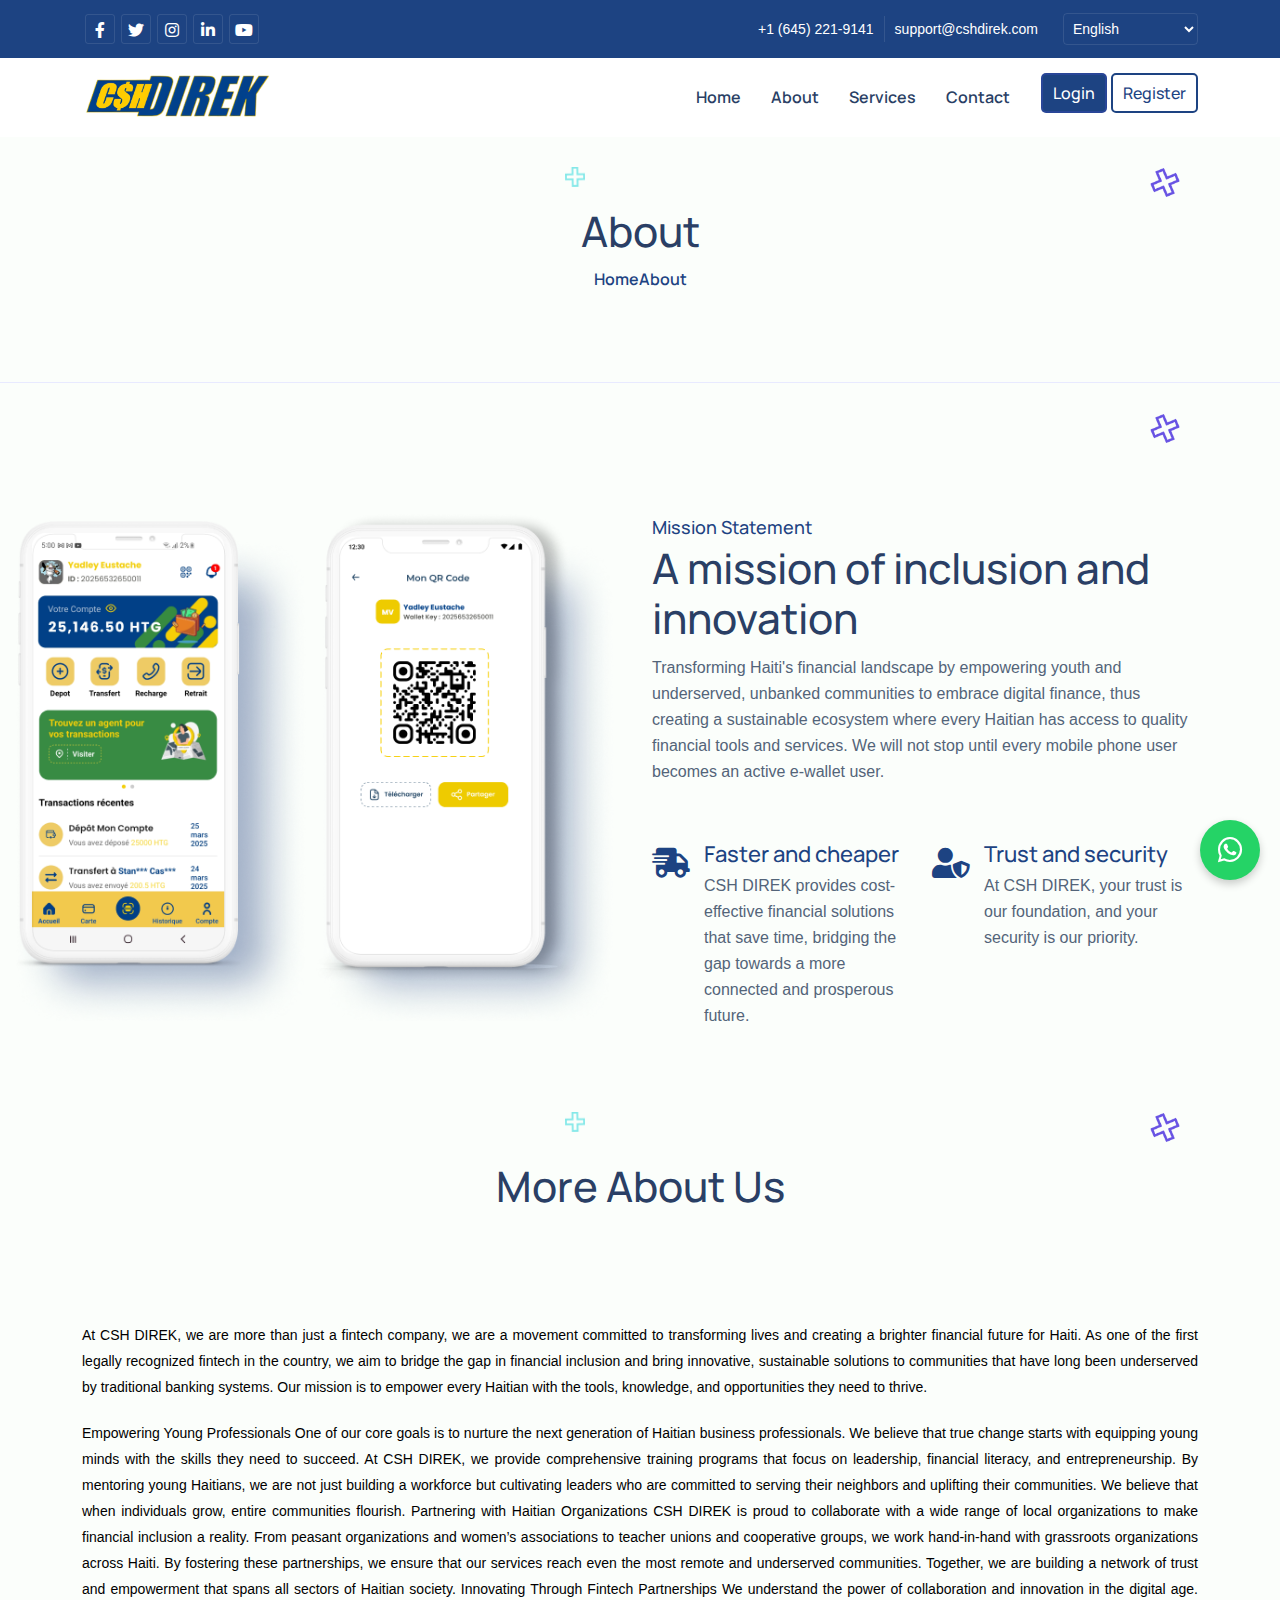
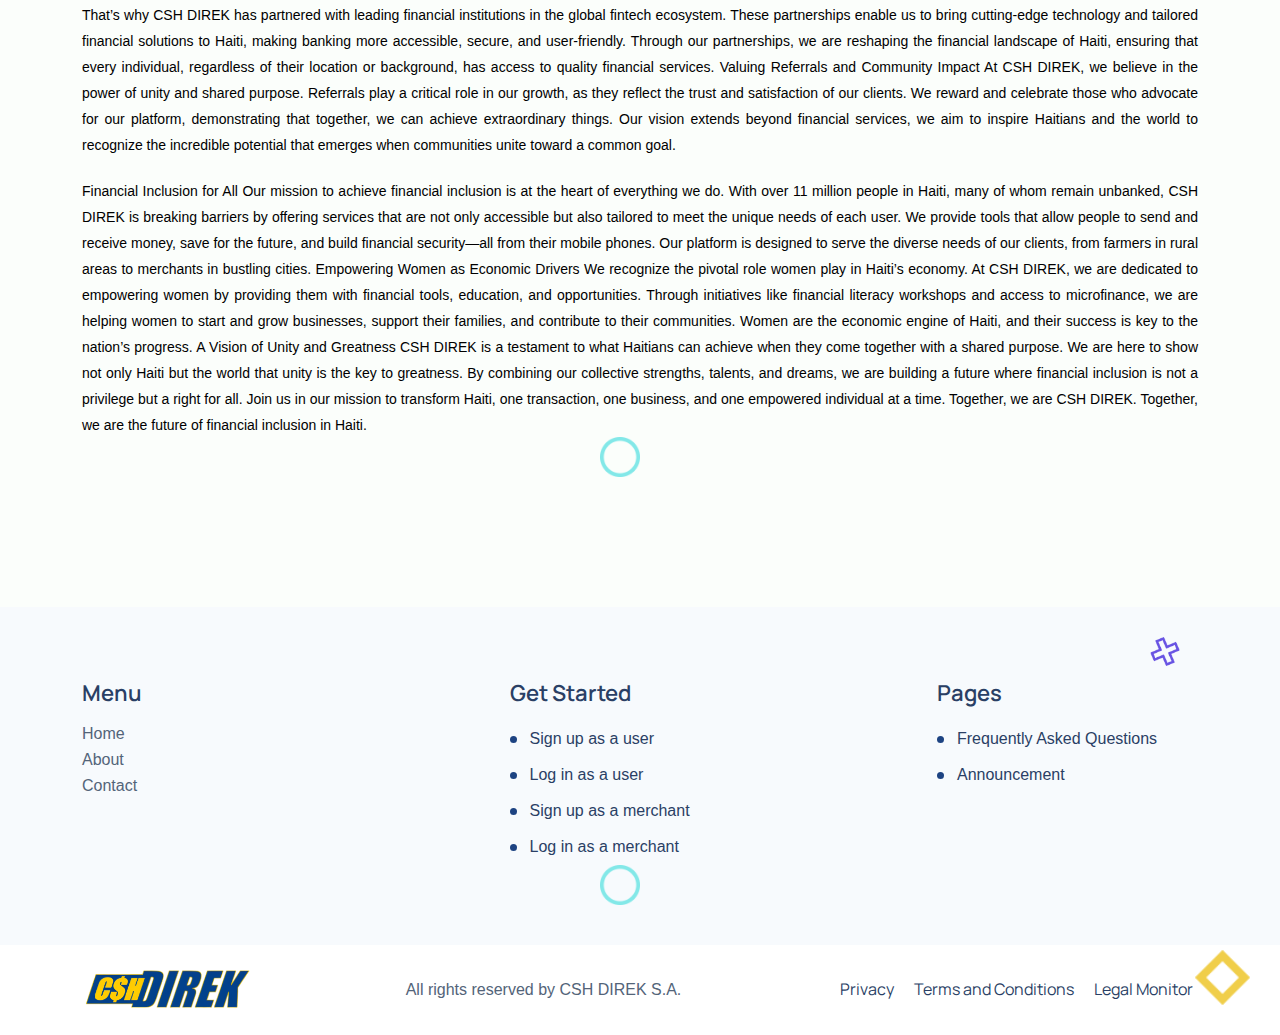
<file: about.html>
<!DOCTYPE html>
<html lang="en">

<head>
  <meta charset="UTF-8" />
  <meta http-equiv="X-UA-Compatible" content="IE=edge" />
  <meta name="viewport" content="width=device-width, initial-scale=1.0" />
  <meta name="title" content="CshDirek S.A" />
  <meta name="description" content="CSH DIREK A financial solution in every Haitian's pocket." />
  <meta name="keywords" content="wallet,wallet cms,CshDirek" />

  <link rel="apple-touch-icon" href="./assets/images/8838201231644403288.png" />

  <meta itemprop="name" content="About" />
  <meta itemprop="description" content="CSH DIREK A financial solution in every Haitian's pocket." />
  <meta itemprop="image" content="./assets/images/8838201231644403288.png" />

  <meta property="og:type" content="website" />
  <meta property="og:title" content="CSH DIREK" />
  <meta property="og:description" content="CSH DIREK A financial solution in every Haitian's pocket." />
  <meta property="og:image" content="./assets/images/8838201231644403288.png" />
  <meta property="og:image:type" content="image/png" />

  <meta property="og:url" content="https://cshdirek.com" />

  <meta name="twitter:card" content="summary_large_image" />
  <title>CshDirek S.A - About</title>

  <link rel="stylesheet" href="./assets/frontend/css/bootstrap.min.css" />
  <link rel="stylesheet" href="./assets/frontend/css/animate.css" />
  <link rel="stylesheet" href="./assets/frontend/css/all.min.css" />
  <link rel="stylesheet" href="./assets/frontend/css/lightbox.min.css" />
  <link rel="stylesheet" href="./assets/frontend/css/odometer.css" />
  <link rel="stylesheet" href="./assets/frontend/css/owl.min.css" />
  <link rel="stylesheet" href="./assets/frontend/css/default.min.css" />
  <link href="./assets/frontend/css/main.css" rel="stylesheet" />

  <link rel="shortcut icon" href="./assets/images/favicon.ico" />
</head>

<body>

  <div class="overlayer"></div>

  <!-- Header -->
  <div class="navbar-top bg--base">
    <div class="container">
      <div class="d-flex flex-wrap justify-content-evenly justify-content-md-between">
        <ul class="social-icons py-1 py-md-0">
          <li>
            <a target="_blank" href="https://www.facebook.com/profile.php?id=61569848916196&mibextid=ZbWKwL"><i
                class="fab fa-facebook-f"></i></a>
          </li>
          <li>
            <a target="_blank" href="https://x.com/cshdirek?s=11"><i class="fab fa-twitter"></i></a>
          </li>
          <li>
            <a target="_blank" href="https://www.instagram.com/cshdirek/profilecard/?igsh=MW1iZzVocmc4eW0zeQ=="><i
                class="fab fa-instagram"></i></a>
          </li>
          <li>
            <a target="_blank" href="https://www.linkedin.com/in/csh-direk-sa-6b6125342"><i
                class="fab fa-linkedin-in"></i></a>
          </li>
          <li>
            <a target="_blank" href="https://www.youtube.com/@CSHDIREKSA"><i class="fab fa-youtube"></i></a>
          </li>
        </ul>
        <ul class="contact-bar py-1 py-md-0">
          <li>
            <a href="Tel:+1 (645) 221-9141">+1 (645) 221-9141</a>
          </li>
          <li>
            <a href="Mailto:support@cshdirek.com">support@cshdirek.com</a>
          </li>
          <li>
            <div class="change-language d-none d-sm-block">
              <select class="language-bar" id="languageSelectorDesktop">
                <option value="en" selected>English</option>
                <option value="fr">Français</option>
                <option value="ht">Kreyòl Ayisyen</option>
              </select>
            </div>
          </li>
        </ul>
      </div>
    </div>
  </div>
  <div class="navbar-bottom">
    <div class="container">
      <div class="navbar-wrapper">
        <div class="logo">
          <a href="/">
            <img src="./assets/images/logo.png" alt="logo" />
          </a>
        </div>
        <div class="change-language d-sm-none ms-auto me-3 text--title">
          <select class="language-bar" id="languageSelectorMobile">
            <option value="en" selected>English</option>
            <option value="fr">Français</option>
            <option value="ht">Kreyòl Ayisyen</option>
          </select>
        </div>
        <div class="nav-toggle d-lg-none">
          <span></span>
          <span></span>
          <span></span>
        </div>
        <div class="nav-menu-area">
          <div class="menu-close text--danger d-lg-none">
            <i class="fas fa-times"></i>
          </div>
          <ul class="nav-menu">
            <li>
              <a target="" href="/" data-translate="home">Home</a>
            </li>
            <li>
              <a target="" href="/about.html" data-translate="about">About</a>
            </li>
            <li>
              <a target="" href="/#services" data-translate="services"
                >Services</a
              >
            </li>
            <!-- <li>
            <a target="" href="/contact.html" data-translate="join_us">Join Us</a>
          </li> -->
            <li>
              <a target="" href="/contact.html" data-translate="contact"
                >Contact</a
              >
            </li>

            <li>
              <div class="btn__grp ms-lg-3">
                <a href="https://sandbox.cshdirek.com/admin/cshdirek/login/" class="cmn--btn" data-translate="login"
                  >Login</a
                >
                <a
                  href="./register.html"
                  class="cmn--btn btn-outline"
                  data-translate="register"
                  >Register</a
                >
              </div>
            </li>
          </ul>
        </div>
      </div>
    </div>
  </div>
  <!-- Header -->
  <!-- Hero -->
  <section class="hero-section">
    <div class="container">
      <div class="hero-content">
        <h2 class="hero-title" data-translate="about">About</h2>
        <ul class="breadcrumb" >
          <li data-translate="home">
            <a href="/">Home</a>
          </li>
          <li data-translate="about">About</li>
        </ul>
      </div>
    </div>
    <span class="banner-elem elem1">&nbsp;</span>
    <span class="banner-elem elem3">&nbsp;</span>
    <span class="banner-elem elem7">&nbsp;</span>
  </section>
  <!-- Hero -->

 <!-- About -->
 <section
 class="about-section overflow-hidden pt-100 pb-50 position-relative"
>
 <div class="container position-relative">
   <div class="row flex-wrap-reverse gy-4">
     <div class="col-lg-6">
       <div class="about-img rtl">
         <img src="./assets/images/12626417021644473699.png" alt="about" />
       </div>
     </div>
     <div class="col-lg-6 align-self-center">
       <div class="section-title">
         <h6 class="subtitle text--base" data-translate="mission_home">Mission Statement</h6>
         <h2 class="title" data-translate="sous_mission">A Mission for Inclusion and Innovation</h2>
         <p data-translate="p_home_2">
           To transform Haiti's financial landscape by empowering the
           youth, as well as the unbanked and underserved communities, to
           embrace digital finance, creating a sustainable ecosystem where
           every Haitian has access to quality financial tools and
           services. We will not stop until every cellphone user becomes an
           active e-wallet user.
         </p>
       </div>
       <div class="about-feature-wrapper">
         <div class="about-feature-item">
           <div class="icon">
             <i class="fas fa-shipping-fast"></i>
           </div>
           <div class="cont">
             <h5 class="subtitle" data-translate="sous_titre_1">Faster And Cheaper</h5>
             <p data-translate="p_home_3">
               CSH DIREK empowers every one with cost-effective and
               time-saving financial solutions, bridging the gap to a more
               connected and prosperous future.
             </p>
           </div>
         </div>
         <div class="about-feature-item">
           <div class="icon">
             <i class="fas fa-user-shield"></i>
           </div>
           <div class="cont">
             <h5 class="subtitle" data-translate="sous_titre_2">Trust and Secure</h5>
             <p data-translate="p_home_4">
               At CSH DIREK, your trust is our foundation, and your
               security is our priority.
             </p>
           </div>
         </div>
       </div>
     </div>
   </div>
 </div>
 <span class="banner-elem elem3">&nbsp;</span
 ><span class="banner-elem elem7">&nbsp;</span>
</section>
<!-- About -->
  <section class="ctas-section pt-50 pb-100 position-relative overflow-hidden">
    <div class="container">
      <div class="section-title text-center">
        <h2 class="title" data-translate="about_h2">More About Us</h2>
      </div>
      <div class="blog__details">
        <p>
        <p style="color:rgb(108,117,125);font-family:Nunito, 'Segoe UI', arial;font-size:14px;text-align:justify;"><span
            style="color:rgb(0,0,0);font-family:'Open Sans', Arial, sans-serif;" data-translate="p_about">
            At CSH DIREK, we are more than just a fintech company, we are a movement committed to transforming lives and
            creating a brighter financial future for Haiti. As one of the first legally recognized fintech in the
            country, we aim to bridge the gap in financial inclusion and bring innovative, sustainable solutions to
            communities that have long been underserved by traditional banking systems. Our mission is to empower every
            Haitian with the tools, knowledge, and opportunities they need to thrive.</span><br></p>

        <p style="color:rgb(108,117,125);font-family:Nunito, 'Segoe UI', arial;font-size:14px;text-align:justify;"><span
            style="color:rgb(0,0,0);font-family:'Open Sans', Arial, sans-serif;" data-translate="p_about_1">
            Empowering Young Professionals
            One of our core goals is to nurture the next generation of Haitian business professionals. We believe that
            true change starts with equipping young minds with the skills they need to succeed. At CSH DIREK, we provide
            comprehensive training programs that focus on leadership, financial literacy, and entrepreneurship. By
            mentoring young Haitians, we are not just building a workforce but cultivating leaders who are committed to
            serving their neighbors and uplifting their communities. We believe that when individuals grow, entire
            communities flourish.
            Partnering with Haitian Organizations
            CSH DIREK is proud to collaborate with a wide range of local organizations to make financial inclusion a
            reality. From peasant organizations and women’s associations to teacher unions and cooperative groups, we
            work hand-in-hand with grassroots organizations across Haiti. By fostering these partnerships, we ensure
            that our services reach even the most remote and underserved communities. Together, we are building a
            network of trust and empowerment that spans all sectors of Haitian society.
            Innovating Through Fintech Partnerships
            We understand the power of collaboration and innovation in the digital age. That’s why CSH DIREK has
            partnered with leading financial institutions in the global fintech ecosystem. These partnerships enable us
            to bring cutting-edge technology and tailored financial solutions to Haiti, making banking more accessible,
            secure, and user-friendly. Through our partnerships, we are reshaping the financial landscape of Haiti,
            ensuring that every individual, regardless of their location or background, has access to quality financial
            services.
            Valuing Referrals and Community Impact
            At CSH DIREK, we believe in the power of unity and shared purpose. Referrals play a critical role in our
            growth, as they reflect the trust and satisfaction of our clients. We reward and celebrate those who
            advocate for our platform, demonstrating that together, we can achieve extraordinary things. Our vision
            extends beyond financial services, we aim to inspire Haitians and the world to recognize the incredible
            potential that emerges when communities unite toward a common goal.</span></p>

        <p style="color:rgb(108,117,125);font-family:Nunito, 'Segoe UI', arial;font-size:14px;text-align:justify;"><span
            style="color:rgb(0,0,0);font-family:'Open Sans', Arial, sans-serif;" data-translate="p_about_2">Financial Inclusion for All
            Our mission to achieve financial inclusion is at the heart of everything we do. With over 11 million people
            in Haiti, many of whom remain unbanked, CSH DIREK is breaking barriers by offering services that are not
            only accessible but also tailored to meet the unique needs of each user. We provide tools that allow people
            to send and receive money, save for the future, and build financial security—all from their mobile phones.
            Our platform is designed to serve the diverse needs of our clients, from farmers in rural areas to merchants
            in bustling cities.
            Empowering Women as Economic Drivers
            We recognize the pivotal role women play in Haiti’s economy. At CSH DIREK, we are dedicated to empowering
            women by providing them with financial tools, education, and opportunities. Through initiatives like
            financial literacy workshops and access to microfinance, we are helping women to start and grow businesses,
            support their families, and contribute to their communities. Women are the economic engine of Haiti, and
            their success is key to the nation’s progress.
            A Vision of Unity and Greatness
            CSH DIREK is a testament to what Haitians can achieve when they come together with a shared purpose. We are
            here to show not only Haiti but the world that unity is the key to greatness. By combining our collective
            strengths, talents, and dreams, we are building a future where financial inclusion is not a privilege but a
            right for all. Join us in our mission to transform Haiti, one transaction, one business, and one empowered
            individual at a time.
            Together, we are CSH DIREK. Together, we are the future of financial inclusion in Haiti.</span></p>

        <p><br></p>
        </p>
      </div>
    </div>
    <span class="banner-elem elem1">&nbsp;</span>
    <span class="banner-elem elem3">&nbsp;</span>
    <span class="banner-elem elem5">&nbsp;</span>
    <span class="banner-elem elem6">&nbsp;</span>
  </section>

      <!-- Footer -->
      <footer class="position-relative overflow-hidden">
        <div class="footer-top bg--section">
          <div class="container">
            <div class="footer-wrapper">
              <div class="footer-widget">
                <h5 class="footer-title" data-translate="menu">Menu</h5>
                <ul>
                  <li  data-translate="home">
                    <a target="" href="/">Home</a>
                  </li>
                  <li  data-translate="about">
                    <a target="" href="about.html">About</a>
                  </li>
                  <li data-translate="contact">
                    <a target="" href="contact.html" >Contact</a>
                  </li>
                </ul>
              </div>
              <div class="footer-widget">
                <h5 class="footer-title" data-translate="register_home">Get Started</h5>
                <ul>
                  <li>
                    <a href="#register" data-translate="utilisateur">Register as User</a>
                  </li>
                  <li>
                    <a href="#login" data-translate="log">Login as User</a>
                  </li>
                  <li>
                    <a href="#register" data-translate="marchant">Register as Merchant</a>
                  </li>
                  <li>
                    <a href="#login" data-translate="log_M">Login as Merchant</a>
                  </li>
                </ul>
              </div>
  
              <div class="footer-widget">
                <h5 class="footer-title" data-translate="pages">Pages</h5>
                <ul>
                  <li>
                    <a href="./frequently-asked-questions.html" data-translate="fqs"
                      >Frequently Asked Questions</a
                    >
                  </li>
                  <li>
                    <a href="./announcement.html" data-translate="annonce">Announcement</a>
                  </li>
                </ul>
              </div>
            </div>
          </div>
        </div>
        <div class="footer-bottom bg--body py-4">
          <div class="container">
            <div
              class="d-flex flex-wrap justify-content-center justify-content-sm-between bottom-menu-wrapper"
            >
              <div class="footer-logo">
                <a href="#">
                  <img src="./assets/images/logo.png" alt="logo" />
                </a>
              </div>
              <div class="copyright"data-translate="reserved">
                &copy; All Right Reserved by
                <a href="#" class="text--base" >CshDirek S.A</a>
              </div>
              <ul class="bottom-menu">
                <li>
                  <a href="./privacy.html" data-translate="privacy">Privacy</a>
                </li>
                <li>
                  <a href="./terms-and-condition.html" data-translate="term">Terms and Condition</a>
                </li>
                <li>
                  <a href="./legal_moniteur.pdf" data-translate="moniteur">Legal Moniteur</a>
                </li>
              </ul>
            </div>
          </div>
        </div>
        <a
          href="https://wa.me/+16452219141"
          target="_blank"
          class="whatsapp-float"
        >
          <i class="fab fa-whatsapp"></i>
        </a>
        <span class="banner-elem elem3">&nbsp;</span>
        <span class="banner-elem elem5">&nbsp;</span>
        <span class="banner-elem elem6">&nbsp;</span>
        <span class="banner-elem elem8">&nbsp;</span>
      </footer>
      <!-- Footer -->


  <script src="./assets/frontend/js/jquery-3.6.0.min.js"></script>
  <script src="./assets/frontend/js/bootstrap.min.js"></script>
  <script src="./assets/frontend/js/viewport.jquery.js"></script>
  <script src="./assets/frontend/js/odometer.min.js"></script>
  <script src="./assets/frontend/js//owl.min.js"></script>
  <script src="./assets/frontend/js/tilt.js"></script>
  <script src="./assets/frontend/js/main.js"></script>
  <script src="./assets/admin/js/sweetalert2@9.js"></script>

  <script>
    const translations = {
      en: "./assets/lang/en.json",
      fr: "./assets/lang/fr.json",
      ht: "./assets/lang/ht.json",
    };
    
    // Fonction pour charger et appliquer les traductions
    async function loadTranslations(lang) {
      try {
        const response = await fetch(translations[lang]);
        if (!response.ok) {
          throw new Error(`Erreur lors du chargement du fichier de langue: ${lang}`);
        }
        const data = await response.json();
    
        // Mise à jour du contenu de la page
        document.querySelectorAll("[data-translate]").forEach((element) => {
          const key = element.getAttribute("data-translate");
    
          if (data[key]) {
            // Gestion des éléments textuels (p, h1, h2, span, etc.)
            if (element.textContent) {
              element.textContent = data[key];
            }
    
            // Gestion des inputs (placeholder, value)
            if (element.tagName === "INPUT") {
              const inputType = element.getAttribute("type");
    
              // Traduire le placeholder
              if (element.hasAttribute("placeholder")) {
                element.setAttribute("placeholder", data[key]);
              }
    
              // Traduire la valeur (value) si nécessaire
              if (inputType === "submit" || inputType === "button") {
                element.value = data[key];
              }
            }
    
            // Gestion des textarea (placeholder)
            if (element.tagName === "TEXTAREA" && element.hasAttribute("placeholder")) {
              element.setAttribute("placeholder", data[key]);
            }
    
            // Gestion des boutons (button)
            if (element.tagName === "BUTTON") {
              element.textContent = data[key];
            }
          }
        });
      } catch (error) {
        console.error(error.message);
      }
    }
    
    // Fonction pour sauvegarder la langue sélectionnée dans localStorage
    function saveLanguageToLocalStorage(lang) {
      localStorage.setItem('selectedLanguage', lang);
    }
    
    // Fonction pour charger la langue depuis localStorage
    function loadLanguageFromLocalStorage() {
      const savedLang = localStorage.getItem('selectedLanguage');
      return savedLang || 'en'; // Si aucune langue n'est sauvegardée, on charge 'en' par défaut
    }
    
    // Gestion du changement de langue pour les deux sélecteurs
    document.getElementById("languageSelectorDesktop").addEventListener("change", (event) => {
      const selectedLang = event.target.value;
      loadTranslations(selectedLang);
      saveLanguageToLocalStorage(selectedLang); // Sauvegarde de la langue sélectionnée
    });
    
    document.getElementById("languageSelectorMobile").addEventListener("change", (event) => {
      const selectedLang = event.target.value;
      loadTranslations(selectedLang);
      saveLanguageToLocalStorage(selectedLang); // Sauvegarde de la langue sélectionnée
    });
    
    // Charger la langue par défaut (ou la langue sauvegardée dans localStorage)
    const defaultLang = loadLanguageFromLocalStorage();
    loadTranslations(defaultLang);
    document.getElementById("languageSelectorDesktop").value = defaultLang;
    document.getElementById("languageSelectorMobile").value = defaultLang;
    
  </script>
</body>

</html>
</file>
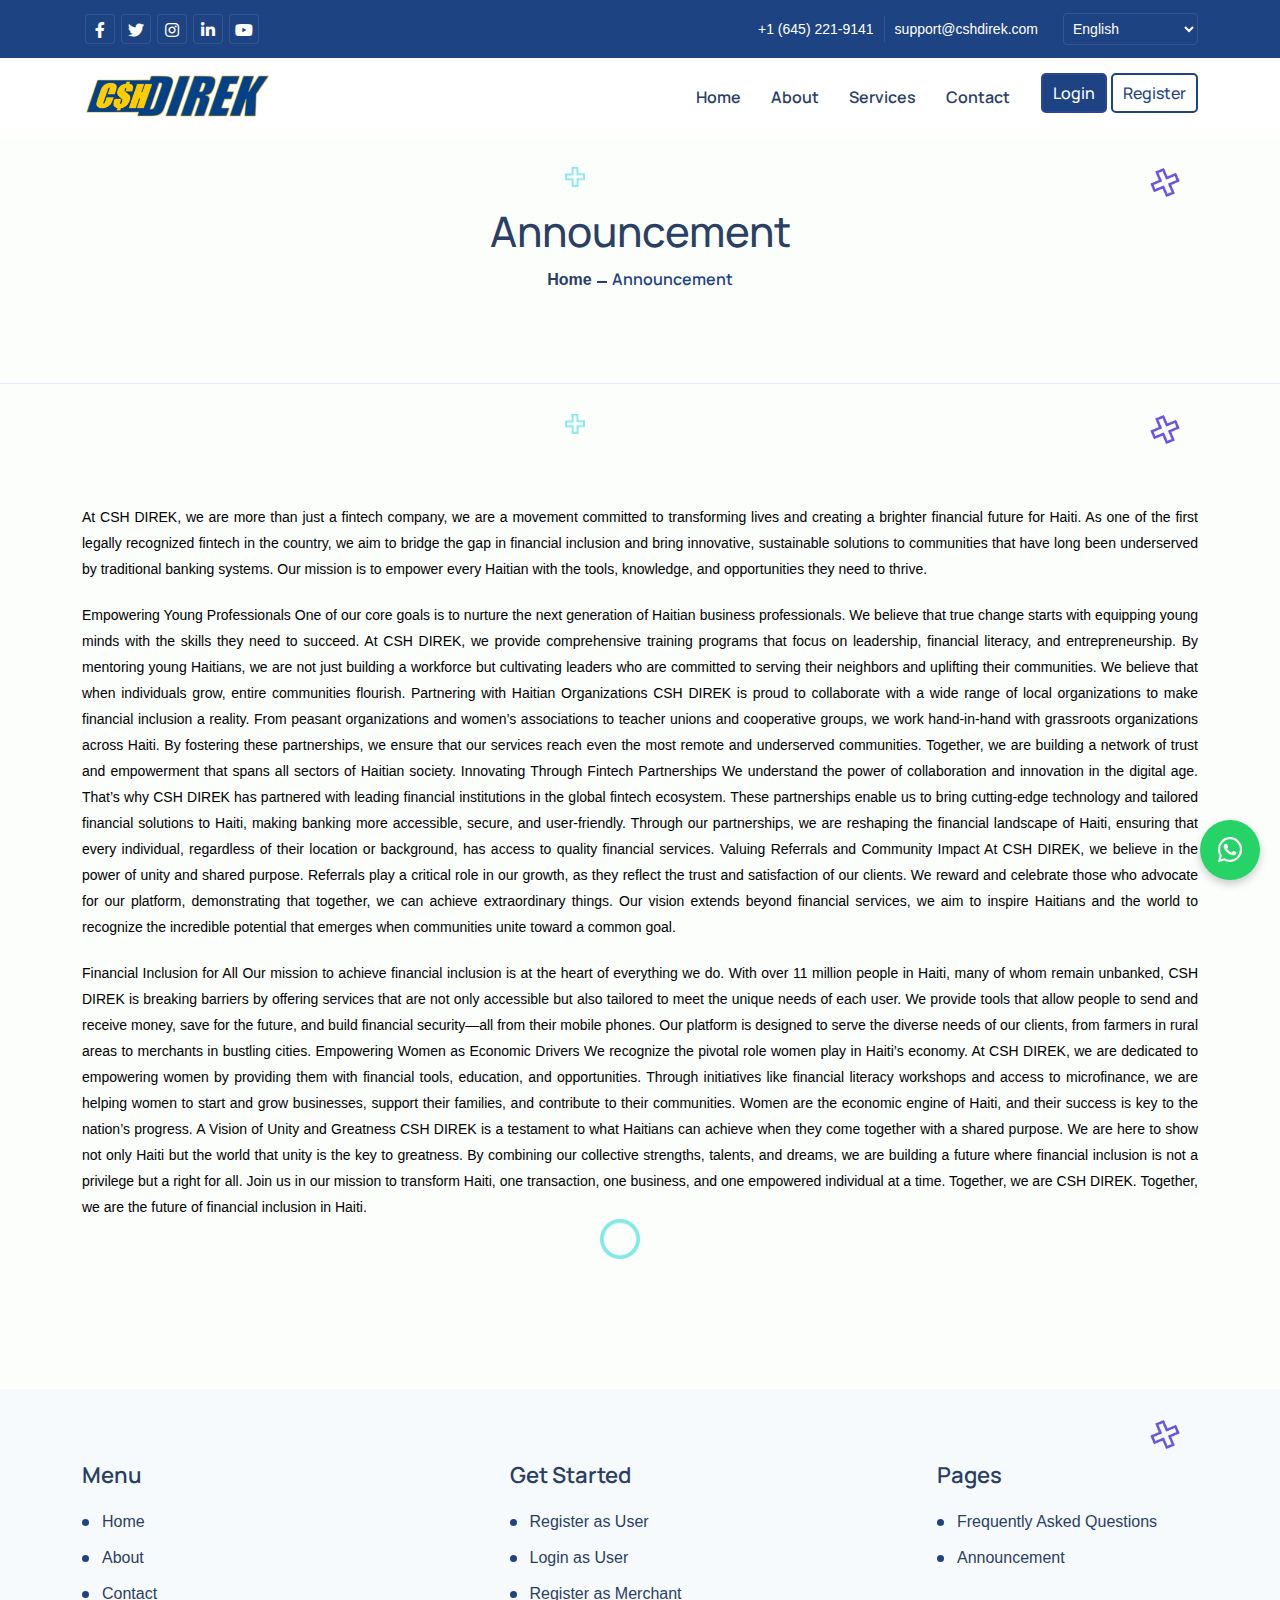
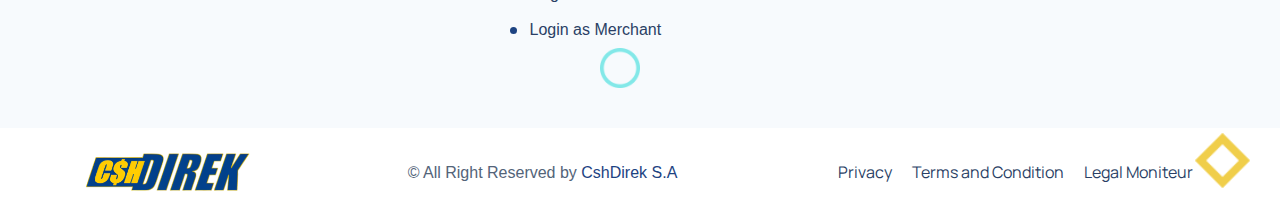
<file: announcement.html>
<!DOCTYPE html>
<html lang="en">

<head>
  <meta charset="UTF-8" />
  <meta http-equiv="X-UA-Compatible" content="IE=edge" />
  <meta name="viewport" content="width=device-width, initial-scale=1.0" />
  <meta name="title" content="CshDirek S.A" />
  <meta name="description" content="CSH DIREK A financial solution in every Haitian's pocket." />
  <meta name="keywords" content="wallet,wallet cms,CshDirek" />

  <link rel="apple-touch-icon" href="./assets/images/8838201231644403288.png" />

  <meta itemprop="name" content="Announcement" />
  <meta itemprop="description" content="CSH DIREK A financial solution in every Haitian's pocket." />
  <meta itemprop="image" content="./assets/images/8838201231644403288.png" />

  <meta property="og:type" content="website" />
  <meta property="og:title" content="CSH DIREK" />
  <meta property="og:description" content="CSH DIREK A financial solution in every Haitian's pocket." />
  <meta property="og:image" content="./assets/images/8838201231644403288.png" />
  <meta property="og:image:type" content="image/png" />

  <meta property="og:url" content="https://cshdirek.com" />

  <meta name="twitter:card" content="summary_large_image" />
  <title>CshDirek S.A - Announcement</title>

  <link rel="stylesheet" href="./assets/frontend/css/bootstrap.min.css" />
  <link rel="stylesheet" href="./assets/frontend/css/animate.css" />
  <link rel="stylesheet" href="./assets/frontend/css/all.min.css" />
  <link rel="stylesheet" href="./assets/frontend/css/lightbox.min.css" />
  <link rel="stylesheet" href="./assets/frontend/css/odometer.css" />
  <link rel="stylesheet" href="./assets/frontend/css/owl.min.css" />
  <link rel="stylesheet" href="./assets/frontend/css/default.min.css" />
  <link href="./assets/frontend/css/main.css" rel="stylesheet" />

  <link rel="shortcut icon" href="./assets/images/favicon.ico" />
</head>

<body>

  <div class="overlayer"></div>

  <!-- Header -->
  <div class="navbar-top bg--base">
    <div class="container">
      <div class="d-flex flex-wrap justify-content-evenly justify-content-md-between">
        <ul class="social-icons py-1 py-md-0">
          <li>
            <a target="_blank" href="https://www.facebook.com/profile.php?id=61569848916196&mibextid=ZbWKwL"><i
                class="fab fa-facebook-f"></i></a>
          </li>
          <li>
            <a target="_blank" href="https://x.com/cshdirek?s=11"><i class="fab fa-twitter"></i></a>
          </li>
          <li>
            <a target="_blank" href="https://www.instagram.com/cshdirek/profilecard/?igsh=MW1iZzVocmc4eW0zeQ=="><i
                class="fab fa-instagram"></i></a>
          </li>
          <li>
            <a target="_blank" href="https://www.linkedin.com/in/csh-direk-sa-6b6125342"><i
                class="fab fa-linkedin-in"></i></a>
          </li>
          <li>
            <a target="_blank" href="https://www.youtube.com/@CSHDIREKSA"><i class="fab fa-youtube"></i></a>
          </li>
        </ul>
        <ul class="contact-bar py-1 py-md-0">
          <li>
            <a href="Tel:+1 (645) 221-9141">+1 (645) 221-9141</a>
          </li>
          <li>
            <a href="Mailto:support@cshdirek.com">support@cshdirek.com</a>
          </li>
          <li>
            <div class="change-language d-none d-sm-block">
              <select class="language-bar" id="languageSelector">
                <option value="en" selected>English</option>
                <option value="fr">Français</option>
                <option value="ht">Kreyòl Ayisyen</option>
              </select>
            </div>
          </li>
        </ul>
      </div>
    </div>
  </div>
  <div class="navbar-bottom">
    <div class="container">
      <div class="navbar-wrapper">
        <div class="logo">
          <a href="/">
            <img src="./assets/images/logo.png" alt="logo" />
          </a>
        </div>
        <div class="change-language d-sm-none ms-auto me-3 text--title">
          <select class="language-bar" id="languageSelector">
            <option value="en" selected>English</option>
            <option value="fr">Français</option>
            <option value="ht">Kreyòl Ayisyen</option>
          </select>
        </div>
        <div class="nav-toggle d-lg-none">
          <span></span>
          <span></span>
          <span></span>
        </div>
        <div class="nav-menu-area">
          <div class="menu-close text--danger d-lg-none">
            <i class="fas fa-times"></i>
          </div>
          <ul class="nav-menu">
            <li>
              <a target="" href="/" data-translate="home">Home</a>
            </li>
            <li>
              <a target="" href="/about.html" data-translate="about">About</a>
            </li>
            <li>
              <a target="" href="/#services" data-translate="services"
                >Services</a
              >
            </li>
            <!-- <li>
            <a target="" href="/contact.html" data-translate="join_us">Join Us</a>
          </li> -->
            <li>
              <a target="" href="/contact.html" data-translate="contact"
                >Contact</a
              >
            </li>

            <li>
              <div class="btn__grp ms-lg-3">
                <a href="#login" class="cmn--btn" data-translate="login"
                  >Login</a
                >
                <a
                  href="#register"
                  class="cmn--btn btn-outline"
                  data-translate="register"
                  >Register</a
                >
              </div>
            </li>
          </ul>
        </div>
      </div>
    </div>
  </div>
  <!-- Header -->
  <!-- Hero -->
  <section class="hero-section">
    <div class="container">
      <div class="hero-content">
        <h2 class="hero-title"> Announcement</h2>
        <ul class="breadcrumb">
          <li>
            <a href="/">Home</a>
          </li>
          <li>
            Announcement </li>
        </ul>
      </div>
    </div>
    <span class="banner-elem elem1">&nbsp;</span>
    <span class="banner-elem elem3">&nbsp;</span>
    <span class="banner-elem elem7">&nbsp;</span>
  </section>
  <!-- Hero -->

  <section class="ctas-section pt-50 pb-100 position-relative overflow-hidden">
    <div class="container">
      <div class="blog__details">
        <p>
        <p style="color:rgb(108,117,125);font-family:Nunito, 'Segoe UI', arial;font-size:14px;text-align:justify;"><span
            style="color:rgb(0,0,0);font-family:'Open Sans', Arial, sans-serif;">
            At CSH DIREK, we are more than just a fintech company, we are a movement committed to transforming lives and
            creating a brighter financial future for Haiti. As one of the first legally recognized fintech in the
            country, we aim to bridge the gap in financial inclusion and bring innovative, sustainable solutions to
            communities that have long been underserved by traditional banking systems. Our mission is to empower every
            Haitian with the tools, knowledge, and opportunities they need to thrive.</span><br></p>

        <p style="color:rgb(108,117,125);font-family:Nunito, 'Segoe UI', arial;font-size:14px;text-align:justify;"><span
            style="color:rgb(0,0,0);font-family:'Open Sans', Arial, sans-serif;">
            Empowering Young Professionals
            One of our core goals is to nurture the next generation of Haitian business professionals. We believe that
            true change starts with equipping young minds with the skills they need to succeed. At CSH DIREK, we provide
            comprehensive training programs that focus on leadership, financial literacy, and entrepreneurship. By
            mentoring young Haitians, we are not just building a workforce but cultivating leaders who are committed to
            serving their neighbors and uplifting their communities. We believe that when individuals grow, entire
            communities flourish.
            Partnering with Haitian Organizations
            CSH DIREK is proud to collaborate with a wide range of local organizations to make financial inclusion a
            reality. From peasant organizations and women’s associations to teacher unions and cooperative groups, we
            work hand-in-hand with grassroots organizations across Haiti. By fostering these partnerships, we ensure
            that our services reach even the most remote and underserved communities. Together, we are building a
            network of trust and empowerment that spans all sectors of Haitian society.
            Innovating Through Fintech Partnerships
            We understand the power of collaboration and innovation in the digital age. That’s why CSH DIREK has
            partnered with leading financial institutions in the global fintech ecosystem. These partnerships enable us
            to bring cutting-edge technology and tailored financial solutions to Haiti, making banking more accessible,
            secure, and user-friendly. Through our partnerships, we are reshaping the financial landscape of Haiti,
            ensuring that every individual, regardless of their location or background, has access to quality financial
            services.
            Valuing Referrals and Community Impact
            At CSH DIREK, we believe in the power of unity and shared purpose. Referrals play a critical role in our
            growth, as they reflect the trust and satisfaction of our clients. We reward and celebrate those who
            advocate for our platform, demonstrating that together, we can achieve extraordinary things. Our vision
            extends beyond financial services, we aim to inspire Haitians and the world to recognize the incredible
            potential that emerges when communities unite toward a common goal.</span></p>

        <p style="color:rgb(108,117,125);font-family:Nunito, 'Segoe UI', arial;font-size:14px;text-align:justify;"><span
            style="color:rgb(0,0,0);font-family:'Open Sans', Arial, sans-serif;">Financial Inclusion for All
            Our mission to achieve financial inclusion is at the heart of everything we do. With over 11 million people
            in Haiti, many of whom remain unbanked, CSH DIREK is breaking barriers by offering services that are not
            only accessible but also tailored to meet the unique needs of each user. We provide tools that allow people
            to send and receive money, save for the future, and build financial security—all from their mobile phones.
            Our platform is designed to serve the diverse needs of our clients, from farmers in rural areas to merchants
            in bustling cities.
            Empowering Women as Economic Drivers
            We recognize the pivotal role women play in Haiti’s economy. At CSH DIREK, we are dedicated to empowering
            women by providing them with financial tools, education, and opportunities. Through initiatives like
            financial literacy workshops and access to microfinance, we are helping women to start and grow businesses,
            support their families, and contribute to their communities. Women are the economic engine of Haiti, and
            their success is key to the nation’s progress.
            A Vision of Unity and Greatness
            CSH DIREK is a testament to what Haitians can achieve when they come together with a shared purpose. We are
            here to show not only Haiti but the world that unity is the key to greatness. By combining our collective
            strengths, talents, and dreams, we are building a future where financial inclusion is not a privilege but a
            right for all. Join us in our mission to transform Haiti, one transaction, one business, and one empowered
            individual at a time.
            Together, we are CSH DIREK. Together, we are the future of financial inclusion in Haiti.</span></p>

        <p><br></p>
        </p>
      </div>
    </div>
    <span class="banner-elem elem1">&nbsp;</span>
    <span class="banner-elem elem3">&nbsp;</span>
    <span class="banner-elem elem5">&nbsp;</span>
    <span class="banner-elem elem6">&nbsp;</span>
  </section>


  <!-- Footer -->
  <footer class="position-relative overflow-hidden">
    <div class="footer-top bg--section">
      <div class="container">
        <div class="footer-wrapper">
          <div class="footer-widget">
            <h5 class="footer-title">Menu</h5>
            <ul>
              <li>
                <a target="" href="/">Home</a>
              </li>
              <li>
                <a target="" href="about.html">About</a>
              </li>
              <li>
                <a target="" href="contact.html">Contact</a>
              </li>
            </ul>
          </div>
          <div class="footer-widget">
            <h5 class="footer-title">Get Started</h5>
            <ul>
              <li>
                <a href="#register">Register as User</a>
              </li>
              <li>
                <a href="#login">Login as User</a>
              </li>
              <li>
                <a href="#register">Register as Merchant</a>
              </li>
              <li>
                <a href="#login">Login as Merchant</a>
              </li>
            </ul>
          </div>

          <div class="footer-widget">
            <h5 class="footer-title">Pages</h5>
            <ul>
              <li>
                <a href="./frequently-asked-questions.html">Frequently Asked Questions</a>
              </li>
              <li>
                <a href="./announcement.html">Announcement</a>
              </li>
            </ul>
          </div>
        </div>
      </div>
    </div>
    <div class="footer-bottom bg--body py-4">
      <div class="container">
        <div class="d-flex flex-wrap justify-content-center justify-content-sm-between bottom-menu-wrapper">
          <div class="footer-logo">
            <a href="#">
              <img src="./assets/images/logo.png" alt="logo" />
            </a>
          </div>
          <div class="copyright">
            &copy; All Right Reserved by
            <a href="#" class="text--base">CshDirek S.A</a>
          </div>
          <ul class="bottom-menu">
            <li>
              <a href="./privacy.html">Privacy</a>
            </li>
            <li>
              <a href="./privacy.html">Terms and Condition</a>
            </li>
            <li>
              <a href="./legal_moniteur.pdf">Legal Moniteur</a>
            </li>
          </ul>
        </div>
      </div>
    </div>
    <a href="https://wa.me/+16452219141" target="_blank" class="whatsapp-float">
      <i class="fab fa-whatsapp"></i>
    </a>
    <span class="banner-elem elem3">&nbsp;</span>
    <span class="banner-elem elem5">&nbsp;</span>
    <span class="banner-elem elem6">&nbsp;</span>
    <span class="banner-elem elem8">&nbsp;</span>
  </footer>
  <!-- Footer -->


  <script src="./assets/frontend/js/jquery-3.6.0.min.js"></script>
  <script src="./assets/frontend/js/bootstrap.min.js"></script>
  <script src="./assets/frontend/js/viewport.jquery.js"></script>
  <script src="./assets/frontend/js/odometer.min.js"></script>
  <script src="./assets/frontend/js//owl.min.js"></script>
  <script src="./assets/frontend/js/tilt.js"></script>
  <script src="./assets/frontend/js/main.js"></script>
  <script src="./assets/admin/js/sweetalert2@9.js"></script>






  <script>
    function toast(type, msg) {
      const Toast = Swal.mixin({
        toast: true,
        position: 'top-end',
        showConfirmButton: false,
        timer: 3000,
        timerProgressBar: true,
        onOpen: (toast) => {
          toast.addEventListener('mouseenter', Swal.stopTimer)
          toast.addEventListener('mouseleave', Swal.resumeTimer)
        }
      })
      Toast.fire({
        icon: type,
        title: msg
      })
    }

    function amount(amount, type) {
      if (type == 2) {
        return amount.toFixed(8);
      } else {
        return amount.toFixed();
      }
    }

  </script>


</body>

</html>
</file>
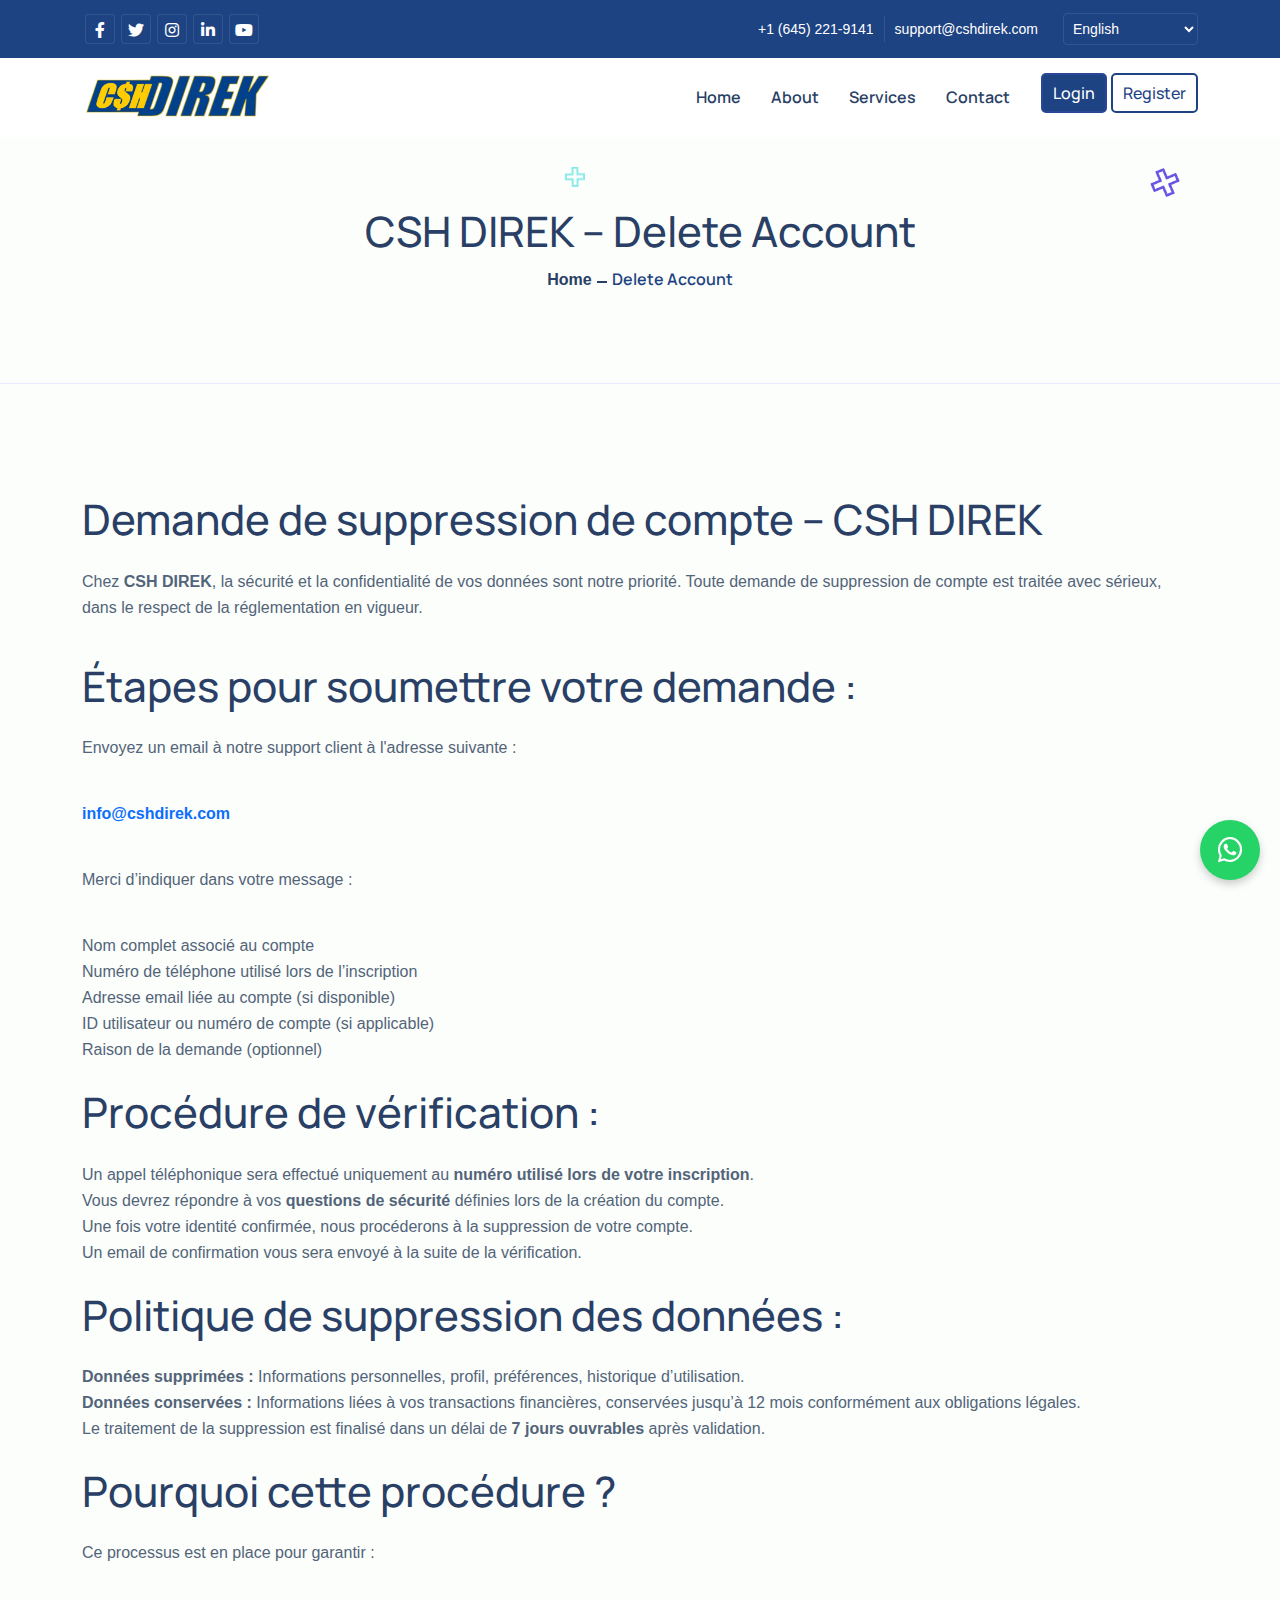
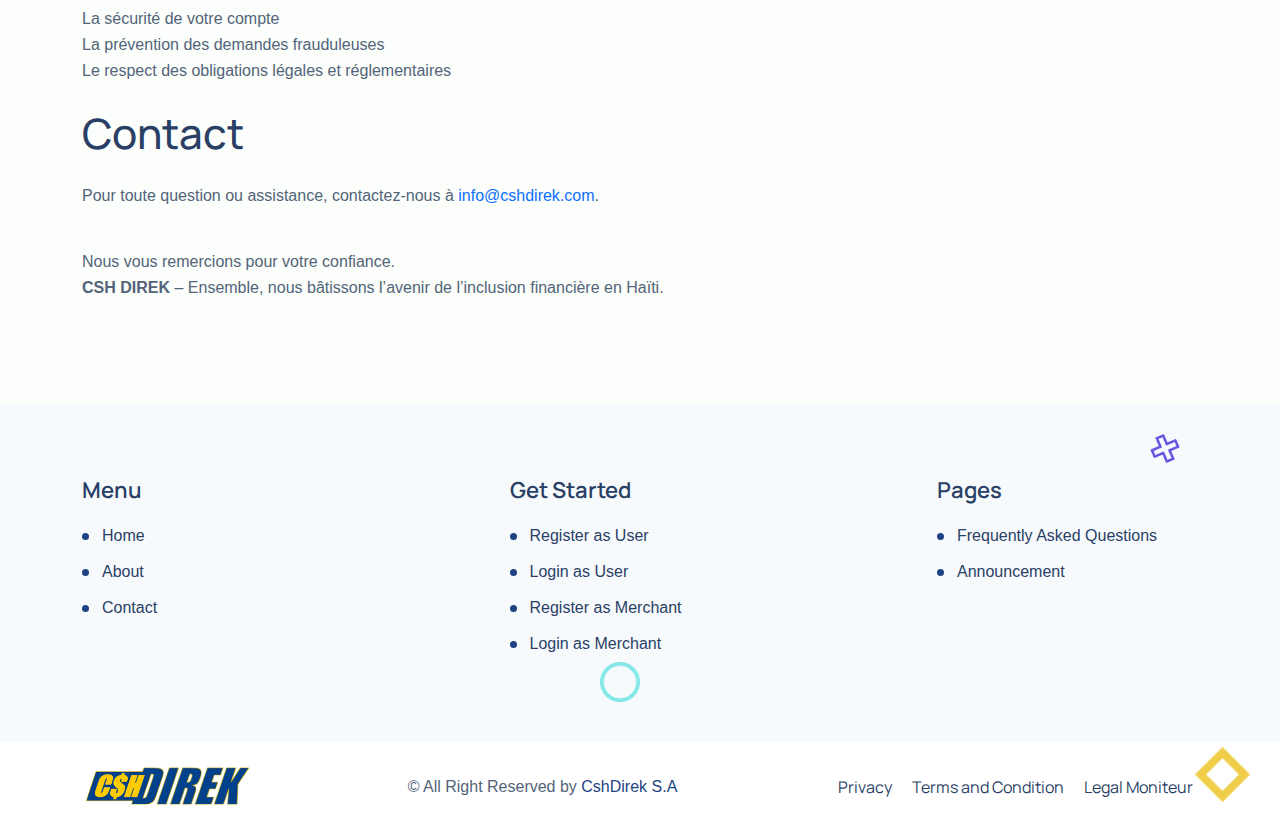
<file: delete-account.html>
<!DOCTYPE html>
<html lang="en">
  <head>
    <meta charset="UTF-8" />
    <meta http-equiv="X-UA-Compatible" content="IE=edge" />
    <meta name="viewport" content="width=device-width, initial-scale=1.0" />
    <meta name="title" content="CSH DIREK" />
    <meta
      name="description"
      content="CSH DIREK - A financial solution in the pocket of every Haitian."
    />
    <meta name="keywords" content="wallet,wallet cms,Genius,CSH DIREK" />

    <link
      rel="apple-touch-icon"
      href="./assets/images/1558572841646281442.png"
    />
    <meta name="apple-mobile-web-app-capable" content="yes" />
    <meta name="apple-mobile-web-app-status-bar-style" content="black" />
    <meta name="apple-mobile-web-app-title" content="Delete Account" />

    <meta itemprop="name" content="Delete Account" />
    <meta
      itemprop="description"
      content="CSH DIREK - A financial solution in the pocket of every Haitian."
    />
    <meta itemprop="image" content="./assets/images/15339411471646279600.png" />

    <meta property="og:type" content="website" />
    <meta
      property="og:title"
      content="CSH DIREK - A financial solution in the pocket of every Haitian."
    />
    <meta
      property="og:description"
      content="CSH DIREK - A financial solution in the pocket of every Haitian."
    />
    <meta
      property="og:image"
      content="./assets/images/15339411471646279600.png"
    />
    <meta property="og:image:type" content="image/png" />

    <meta
      property="og:url"
      content="https://product.geniusocean.com/genius-wallet/terms-and-policies/privacy-policy"
    />

    <meta name="twitter:card" content="summary_large_image" />
    <title>CSH DIREK - Delete Account</title>

    <link rel="stylesheet" href="./assets/frontend/css/bootstrap.min.css" />
    <link rel="stylesheet" href="./assets/frontend/css/animate.css" />
    <link rel="stylesheet" href="./assets/frontend/css/all.min.css" />
    <link rel="stylesheet" href="./assets/frontend/css/lightbox.min.css" />
    <link rel="stylesheet" href="./assets/frontend/css/odometer.css" />
    <link rel="stylesheet" href="./assets/frontend/css/owl.min.css" />
    <link rel="stylesheet" href="./assets/frontend/css/default.min.css" />
    <link href="./assets/frontend/css/main.css" rel="stylesheet" />

    <link rel="shortcut icon" href="./assets/images/5480339181644482400.png" />
  </head>

  <body>
    <div class="overlayer"></div>

    <!-- Header -->
    <div class="navbar-top bg--base">
      <div class="container">
        <div
          class="d-flex flex-wrap justify-content-evenly justify-content-md-between"
        >
          <ul class="social-icons py-1 py-md-0">
            <li>
              <a
                target="_blank"
                href="https://www.facebook.com/profile.php?id=61569848916196&mibextid=ZbWKwL"
                ><i class="fab fa-facebook-f"></i
              ></a>
            </li>
            <li>
              <a target="_blank" href="https://x.com/cshdirek?s=11"
                ><i class="fab fa-twitter"></i
              ></a>
            </li>
            <li>
              <a
                target="_blank"
                href="https://www.instagram.com/cshdirek/profilecard/?igsh=MW1iZzVocmc4eW0zeQ=="
                ><i class="fab fa-instagram"></i
              ></a>
            </li>
            <li>
              <a
                target="_blank"
                href="https://www.linkedin.com/in/csh-direk-sa-6b6125342"
                ><i class="fab fa-linkedin-in"></i
              ></a>
            </li>
            <li>
              <a target="_blank" href="https://www.youtube.com/@CSHDIREKSA"
                ><i class="fab fa-youtube"></i
              ></a>
            </li>
          </ul>
          <ul class="contact-bar py-1 py-md-0">
            <li>
              <a href="Tel:+1 (645) 221-9141">+1 (645) 221-9141</a>
            </li>
            <li>
              <a href="Mailto:support@cshdirek.com">support@cshdirek.com</a>
            </li>
            <li>
              <div class="change-language d-none d-sm-block">
                <select class="language-bar" id="languageSelectorDesktop">
                  <option value="en" selected>English</option>
                  <option value="fr">Français</option>
                  <option value="ht">Kreyòl Ayisyen</option>
                </select>
              </div>
            </li>
          </ul>
        </div>
      </div>
    </div>
    <div class="navbar-bottom">
      <div class="container">
        <div class="navbar-wrapper">
          <div class="logo">
            <a href="/">
              <img src="./assets/images/logo.png" alt="logo" />
            </a>
          </div>
          <div class="change-language d-sm-none ms-auto me-3 text--title">
            <select class="language-bar" id="languageSelectorMobile">
              <option value="en" selected>English</option>
              <option value="fr">Français</option>
              <option value="ht">Kreyòl Ayisyen</option>
            </select>
          </div>
          <div class="nav-toggle d-lg-none">
            <span></span>
            <span></span>
            <span></span>
          </div>
          <div class="nav-menu-area">
            <div class="menu-close text--danger d-lg-none">
              <i class="fas fa-times"></i>
            </div>
            <ul class="nav-menu">
              <li>
                <a target="" href="/" data-translate="home">Home</a>
              </li>
              <li>
                <a target="" href="/about.html" data-translate="about">About</a>
              </li>
              <li>
                <a target="" href="/#services" data-translate="services"
                  >Services</a
                >
              </li>
              <!-- <li>
              <a target="" href="/contact.html" data-translate="join_us">Join Us</a>
            </li> -->
              <li>
                <a target="" href="/contact.html" data-translate="contact"
                  >Contact</a
                >
              </li>

              <li>
                <div class="btn__grp ms-lg-3">
                  <a
                    href="https://api.cshdirek.com/admin/cshdirek/login/"
                    class="cmn--btn"
                    data-translate="login"
                    >Login</a
                  >
                  <a
                    href="./register.html"
                    class="cmn--btn btn-outline"
                    data-translate="register"
                    >Register</a
                  >
                </div>
              </li>
            </ul>
          </div>
        </div>
      </div>
    </div>
    <!-- Header -->
    <!-- Hero -->
    <section class="hero-section">
      <div class="container">
        <div class="hero-content">
          <h2 class="hero-title">CSH DIREK – Delete Account</h2>
          <ul class="breadcrumb">
            <li>
              <a href="/">Home</a>
            </li>
            <li>Delete Account</li>
          </ul>
        </div>
      </div>
      <span class="banner-elem elem1">&nbsp;</span>
      <span class="banner-elem elem3">&nbsp;</span>
      <span class="banner-elem elem7">&nbsp;</span>
    </section>
    <!-- Hero -->

    <!-- Blog -->
    <section class="blog-section pt-100 pb-100">
      <div class="container">
        <div class="row justify-content-center gy-4">
          <h2>Demande de suppression de compte – CSH DIREK</h2>

          <p>
            Chez <strong>CSH DIREK</strong>, la sécurité et la confidentialité
            de vos données sont notre priorité. Toute demande de suppression de
            compte est traitée avec sérieux, dans le respect de la
            réglementation en vigueur.
          </p>

          <h2>Étapes pour soumettre votre demande :</h2>
          <p>Envoyez un email à notre support client à l'adresse suivante :</p>
          <p>
            <strong
              ><a href="mailto:info@cshdirek.com">info@cshdirek.com</a></strong
            >
          </p>

          <p>Merci d’indiquer dans votre message :</p>
          <ul>
            <li>Nom complet associé au compte</li>
            <li>Numéro de téléphone utilisé lors de l’inscription</li>
            <li>Adresse email liée au compte (si disponible)</li>
            <li>ID utilisateur ou numéro de compte (si applicable)</li>
            <li>Raison de la demande (optionnel)</li>
          </ul>

          <h2>Procédure de vérification :</h2>
          <ul>
            <li>
              Un appel téléphonique sera effectué uniquement au
              <strong>numéro utilisé lors de votre inscription</strong>.
            </li>
            <li>
              Vous devrez répondre à vos
              <strong>questions de sécurité</strong> définies lors de la
              création du compte.
            </li>
            <li>
              Une fois votre identité confirmée, nous procéderons à la
              suppression de votre compte.
            </li>
            <li>
              Un email de confirmation vous sera envoyé à la suite de la
              vérification.
            </li>
          </ul>

          <h2>Politique de suppression des données :</h2>
          <ul>
            <li>
              <strong>Données supprimées :</strong> Informations personnelles,
              profil, préférences, historique d’utilisation.
            </li>
            <li>
              <strong>Données conservées :</strong> Informations liées à vos
              transactions financières, conservées jusqu’à 12 mois conformément
              aux obligations légales.
            </li>
            <li>
              Le traitement de la suppression est finalisé dans un délai de
              <strong>7 jours ouvrables</strong> après validation.
            </li>
          </ul>

          <h2>Pourquoi cette procédure ?</h2>
          <p>Ce processus est en place pour garantir :</p>
          <ul>
            <li>La sécurité de votre compte</li>
            <li>La prévention des demandes frauduleuses</li>
            <li>Le respect des obligations légales et réglementaires</li>
          </ul>

          <h2>Contact</h2>
          <p>
            Pour toute question ou assistance, contactez-nous à
            <a href="mailto:info@cshdirek.com">info@cshdirek.com</a>.
          </p>

          <p>
            Nous vous remercions pour votre confiance. <br />
            <strong>CSH DIREK</strong> – Ensemble, nous bâtissons l’avenir de
            l’inclusion financière en Haïti.
          </p>
        </div>
      </div>
    </section>
    <!-- Blog -->

    <!-- Footer -->
    <footer class="position-relative overflow-hidden">
      <div class="footer-top bg--section">
        <div class="container">
          <div class="footer-wrapper">
            <div class="footer-widget">
              <h5 class="footer-title">Menu</h5>
              <ul>
                <li>
                  <a target="" href="/">Home</a>
                </li>
                <li>
                  <a target="" href="about.html">About</a>
                </li>
                <li>
                  <a target="" href="contact.html">Contact</a>
                </li>
              </ul>
            </div>
            <div class="footer-widget">
              <h5 class="footer-title">Get Started</h5>
              <ul>
                <li>
                  <a href="#register">Register as User</a>
                </li>
                <li>
                  <a href="#login">Login as User</a>
                </li>
                <li>
                  <a href="#register">Register as Merchant</a>
                </li>
                <li>
                  <a href="#login">Login as Merchant</a>
                </li>
              </ul>
            </div>

            <div class="footer-widget">
              <h5 class="footer-title">Pages</h5>
              <ul>
                <li>
                  <a href="./frequently-asked-questions.html"
                    >Frequently Asked Questions</a
                  >
                </li>
                <li>
                  <a href="./announcement.html">Announcement</a>
                </li>
              </ul>
            </div>
          </div>
        </div>
      </div>
      <div class="footer-bottom bg--body py-4">
        <div class="container">
          <div
            class="d-flex flex-wrap justify-content-center justify-content-sm-between bottom-menu-wrapper"
          >
            <div class="footer-logo">
              <a href="#">
                <img src="./assets/images/logo.png" alt="logo" />
              </a>
            </div>
            <div class="copyright">
              &copy; All Right Reserved by
              <a href="#" class="text--base">CshDirek S.A</a>
            </div>
            <ul class="bottom-menu">
              <li>
                <a href="./privacy.html">Privacy</a>
              </li>
              <li>
                <a href="./terms-and-condition.html">Terms and Condition</a>
              </li>
              <li>
                <a href="./legal_moniteur.pdf">Legal Moniteur</a>
              </li>
            </ul>
          </div>
        </div>
      </div>
      <a
        href="https://wa.me/+16452219141"
        target="_blank"
        class="whatsapp-float"
      >
        <i class="fab fa-whatsapp"></i>
      </a>
      <span class="banner-elem elem3">&nbsp;</span>
      <span class="banner-elem elem5">&nbsp;</span>
      <span class="banner-elem elem6">&nbsp;</span>
      <span class="banner-elem elem8">&nbsp;</span>
    </footer>
    <!-- Footer -->

    <script src="./assets/frontend/js/jquery-3.6.0.min.js"></script>
    <script src="./assets/frontend/js/bootstrap.min.js"></script>
    <script src="./assets/frontend/js/viewport.jquery.js"></script>
    <script src="./assets/frontend/js/odometer.min.js"></script>
    <script src="./assets/frontend/js//owl.min.js"></script>
    <script src="./assets/frontend/js/tilt.js"></script>
    <script src="./assets/frontend/js/main.js"></script>
    <script src="./assets/admin/js/sweetalert2@9.js"></script>

    <script>
      function toast(type, msg) {
        const Toast = Swal.mixin({
          toast: true,
          position: "top-end",
          showConfirmButton: false,
          timer: 3000,
          timerProgressBar: true,
          onOpen: (toast) => {
            toast.addEventListener("mouseenter", Swal.stopTimer);
            toast.addEventListener("mouseleave", Swal.resumeTimer);
          },
        });
        Toast.fire({
          icon: type,
          title: msg,
        });
      }

      function amount(amount, type) {
        if (type == 2) {
          return amount.toFixed(8);
        } else {
          return amount.toFixed();
        }
      }
    </script>
  </body>
</html>
</file>
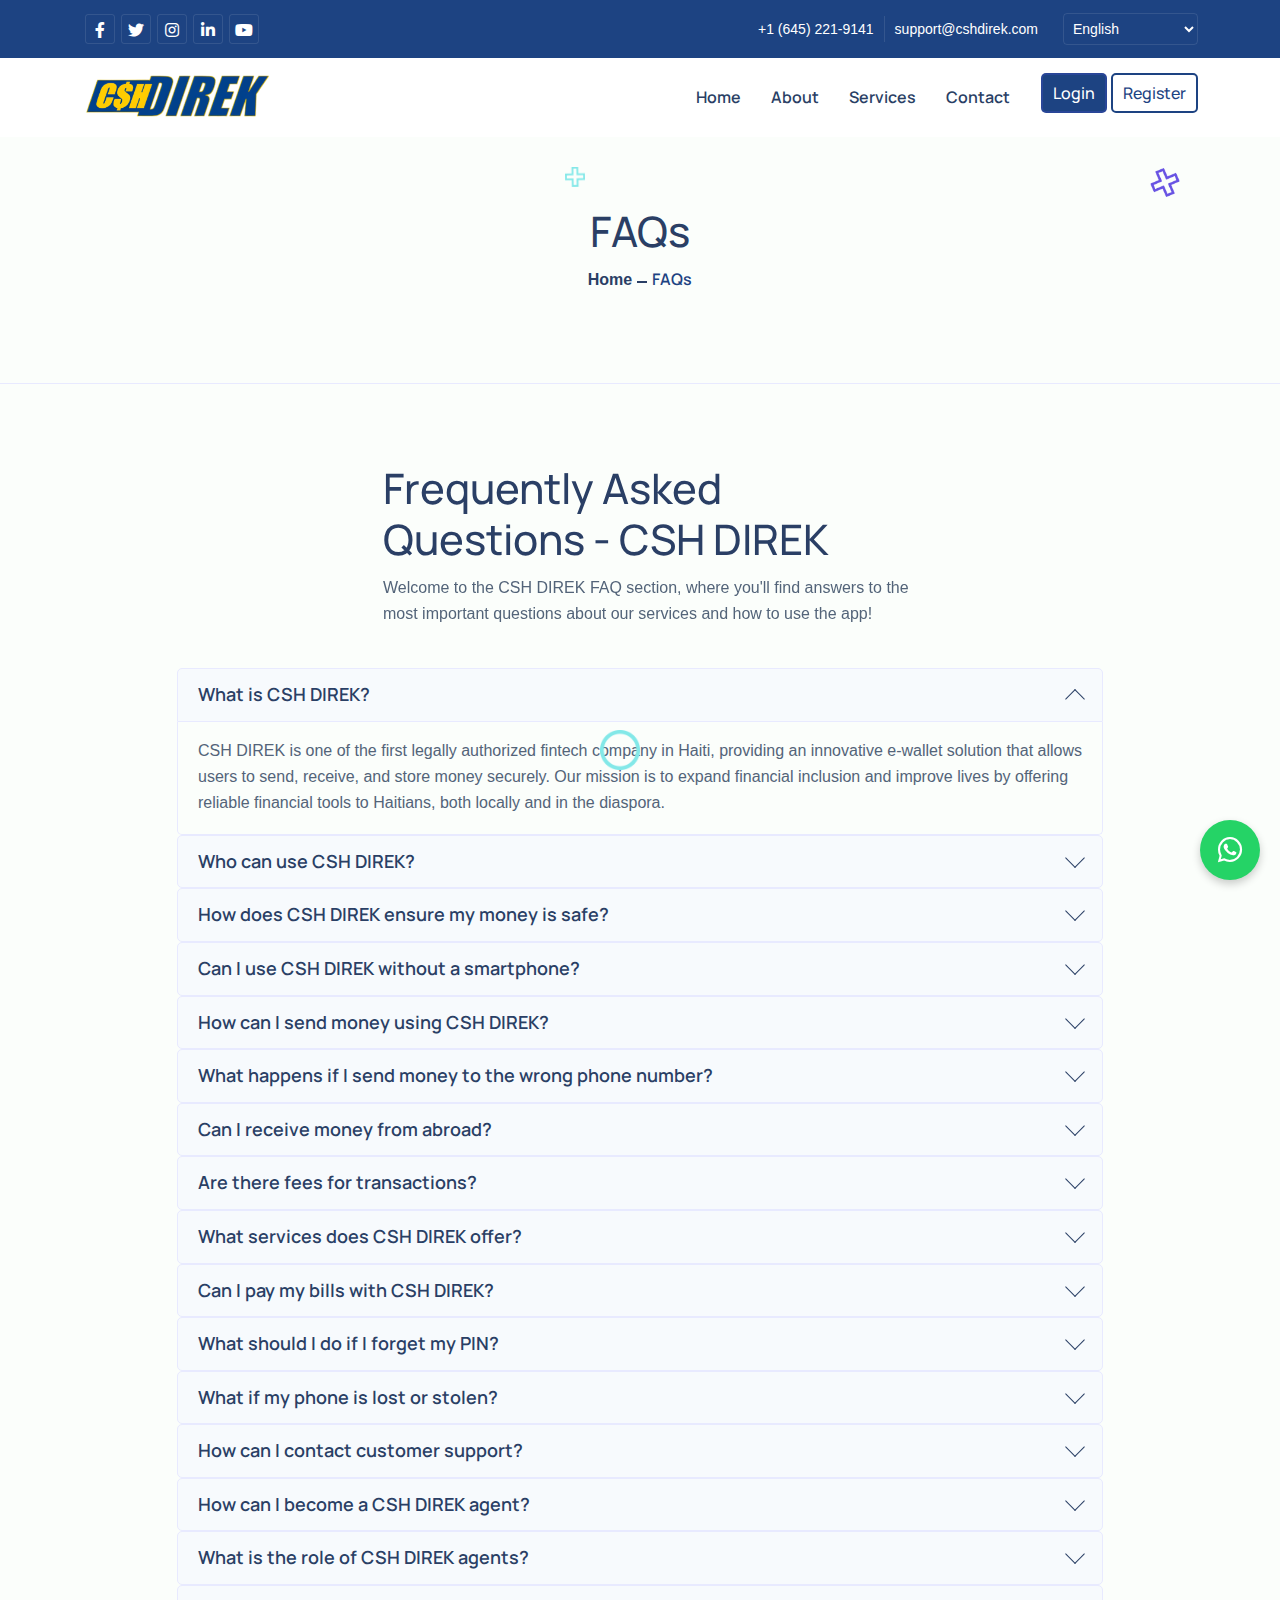
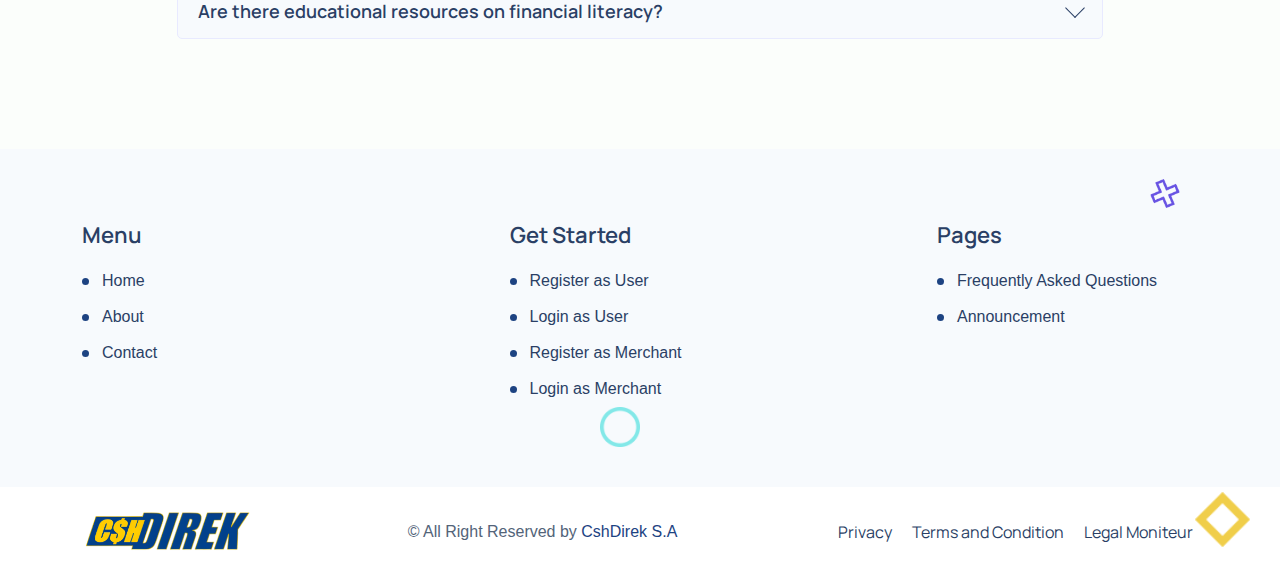
<file: frequently-asked-questions.html>
<!DOCTYPE html>
<html lang="en">
  <head>
    <meta charset="UTF-8" />
    <meta http-equiv="X-UA-Compatible" content="IE=edge" />
    <meta name="viewport" content="width=device-width, initial-scale=1.0" />
    <meta name="title" content="CshDirek S.A" />
    <meta
      name="description"
      content="CSH DIREK A financial solution in every Haitian's pocket."
    />
    <meta name="keywords" content="wallet,wallet cms,CshDirek" />

    <link
      rel="apple-touch-icon"
      href="./assets/images/8838201231644403288.png"
    />

    <meta itemprop="name" content="FAQs" />
    <meta
      itemprop="description"
      content="CSH DIREK A financial solution in every Haitian's pocket."
    />
    <meta itemprop="image" content="./assets/images/8838201231644403288.png" />

    <meta property="og:type" content="website" />
    <meta property="og:title" content="CSH DIREK" />
    <meta
      property="og:description"
      content="CSH DIREK A financial solution in every Haitian's pocket."
    />
    <meta
      property="og:image"
      content="./assets/images/8838201231644403288.png"
    />
    <meta property="og:image:type" content="image/png" />

    <meta property="og:url" content="https://cshdirek.com" />

    <meta name="twitter:card" content="summary_large_image" />
    <title>CshDirek S.A - FAQs</title>

    <link rel="stylesheet" href="./assets/frontend/css/bootstrap.min.css" />
    <link rel="stylesheet" href="./assets/frontend/css/animate.css" />
    <link rel="stylesheet" href="./assets/frontend/css/all.min.css" />
    <link rel="stylesheet" href="./assets/frontend/css/lightbox.min.css" />
    <link rel="stylesheet" href="./assets/frontend/css/odometer.css" />
    <link rel="stylesheet" href="./assets/frontend/css/owl.min.css" />
    <link rel="stylesheet" href="./assets/frontend/css/default.min.css" />
    <link href="./assets/frontend/css/main.css" rel="stylesheet" />

    <link rel="shortcut icon" href="./assets/images/favicon.ico" />
  </head>

  <body>
    <div class="overlayer"></div>

    <!-- Header -->
    <div class="navbar-top bg--base">
      <div class="container">
        <div
          class="d-flex flex-wrap justify-content-evenly justify-content-md-between"
        >
          <ul class="social-icons py-1 py-md-0">
            <li>
              <a
                target="_blank"
                href="https://www.facebook.com/profile.php?id=61569848916196&mibextid=ZbWKwL"
                ><i class="fab fa-facebook-f"></i
              ></a>
            </li>
            <li>
              <a target="_blank" href="https://x.com/cshdirek?s=11"
                ><i class="fab fa-twitter"></i
              ></a>
            </li>
            <li>
              <a
                target="_blank"
                href="https://www.instagram.com/cshdirek/profilecard/?igsh=MW1iZzVocmc4eW0zeQ=="
                ><i class="fab fa-instagram"></i
              ></a>
            </li>
            <li>
              <a
                target="_blank"
                href="https://www.linkedin.com/in/csh-direk-sa-6b6125342"
                ><i class="fab fa-linkedin-in"></i
              ></a>
            </li>
            <li>
              <a target="_blank" href="https://www.youtube.com/@CSHDIREKSA"
                ><i class="fab fa-youtube"></i
              ></a>
            </li>
          </ul>
          <ul class="contact-bar py-1 py-md-0">
            <li>
              <a href="Tel:+1 (645) 221-9141">+1 (645) 221-9141</a>
            </li>
            <li>
              <a href="Mailto:support@cshdirek.com">support@cshdirek.com</a>
            </li>
            <li>
              <div class="change-language d-none d-sm-block">
                <select class="language-bar" id="languageSelector">
                  <option value="en" selected>English</option>
                  <option value="fr">Français</option>
                  <option value="ht">Kreyòl Ayisyen</option>
                </select>
              </div>
            </li>
          </ul>
        </div>
      </div>
    </div>
    <div class="navbar-bottom">
      <div class="container">
        <div class="navbar-wrapper">
          <div class="logo">
            <a href="/">
              <img src="./assets/images/logo.png" alt="logo" />
            </a>
          </div>
          <div class="change-language d-sm-none ms-auto me-3 text--title">
            <select class="language-bar" id="languageSelector">
              <option value="en" selected>English</option>
              <option value="fr">Français</option>
              <option value="ht">Kreyòl Ayisyen</option>
            </select>
          </div>
          <div class="nav-toggle d-lg-none">
            <span></span>
            <span></span>
            <span></span>
          </div>
          <div class="nav-menu-area">
            <div class="menu-close text--danger d-lg-none">
              <i class="fas fa-times"></i>
            </div>
            <ul class="nav-menu">
              <li>
                <a target="" href="/" data-translate="home">Home</a>
              </li>
              <li>
                <a target="" href="/about.html" data-translate="about">About</a>
              </li>
              <li>
                <a target="" href="/#services" data-translate="services"
                  >Services</a
                >
              </li>
              <!-- <li>
                <a target="" href="/contact.html" data-translate="join_us">Join Us</a>
              </li> -->
              <li>
                <a target="" href="/contact.html" data-translate="contact"
                  >Contact</a
                >
              </li>

              <li>
                <div class="btn__grp ms-lg-3">
                  <a href="#login" class="cmn--btn" data-translate="login"
                    >Login</a
                  >
                  <a
                    href="#register"
                    class="cmn--btn btn-outline"
                    data-translate="register"
                    >Register</a
                  >
                </div>
              </li>
            </ul>
          </div>
        </div>
      </div>
    </div>
    <!-- Header -->
    <!-- Hero -->
    <section class="hero-section">
      <div class="container">
        <div class="hero-content">
          <h2 class="hero-title">FAQs</h2>
          <ul class="breadcrumb">
            <li>
              <a href="/">Home</a>
            </li>
            <li>FAQs</li>
          </ul>
        </div>
      </div>
      <span class="banner-elem elem1">&nbsp;</span>
      <span class="banner-elem elem3">&nbsp;</span>
      <span class="banner-elem elem7">&nbsp;</span>
    </section>
    <!-- Hero -->

    <section class="faqs-section pt-50 pb-100">
      <div class="container">
        <div class="row flex-wrap-reverse gy-5 mb-5 justify-content-center">
          <div class="col-lg-6">
            <div class="sticky-section-title ps-xl-3 ps-xxl-4">
              <div class="section-title mb-0">
                <h2 class="title">Frequently Asked Questions - CSH DIREK</h2>
                <p>
                  Welcome to the CSH DIREK FAQ section, where you'll find
                  answers to the most important questions about our services and
                  how to use the app!
                </p>
              </div>
            </div>
          </div>
        </div>
        <div class="row flex-wrap-reverse gy-5 justify-content-center">
          <div class="col-lg-10">
            <div class="accordion-wrapper">
              <div class="accordion-item open active">
                <div class="accordion-title">
                  <h6 class="title">What is CSH DIREK?</h6>
                  <span class="icon"></span>
                </div>
                <div class="accordion-content">
                  <p>
                    CSH DIREK is one of the first legally authorized fintech
                    company in Haiti, providing an innovative e-wallet solution
                    that allows users to send, receive, and store money
                    securely. Our mission is to expand financial inclusion and
                    improve lives by offering reliable financial tools to
                    Haitians, both locally and in the diaspora.
                  </p>
                </div>
              </div>
            </div>
            <div class="accordion-wrapper">
              <div class="accordion-item">
                <div class="accordion-title">
                  <h6 class="title">Who can use CSH DIREK?</h6>
                  <span class="icon"></span>
                </div>
                <div class="accordion-content">
                  <p>
                    CSH DIREK is designed for everyone in Haiti and the Haitian
                    diaspora. Whether you are an individual, a small business
                    owner, or part of an organization, you can benefit from our
                    e-wallet services.
                  </p>
                </div>
              </div>
            </div>
            <div class="accordion-wrapper">
              <div class="accordion-item">
                <div class="accordion-title">
                  <h6 class="title">
                    How does CSH DIREK ensure my money is safe?
                  </h6>
                  <span class="icon"></span>
                </div>
                <div class="accordion-content">
                  <p>
                    CSH DIREK operates under authorization from the Haitian
                    government and follows strict regulatory guidelines. We
                    securely store 75% of our funds in BRH bonds, ensuring
                    safety and transparency.
                  </p>
                </div>
              </div>
            </div>
            <div class="accordion-wrapper">
              <div class="accordion-item">
                <div class="accordion-title">
                  <h6 class="title">
                    Can I use CSH DIREK without a smartphone?
                  </h6>
                  <span class="icon"></span>
                </div>
                <div class="accordion-content">
                  <p>
                    Yes! CSH DIREK offers USSD services for feature phone users.
                    Dial our code to access your account and perform
                    transactions.
                  </p>
                </div>
              </div>
            </div>
            <div class="accordion-wrapper">
              <div class="accordion-item">
                <div class="accordion-title">
                  <h6 class="title">How can I send money using CSH DIREK?</h6>
                  <span class="icon"></span>
                </div>
                <div class="accordion-content">
                  <p>
                    To send money: • Open the app or use the USSD menu. • Select
                    “Send Money.” • Enter the recipient's phone number or
                    e-wallet ID and the amount. • Confirm the transaction.
                  </p>
                </div>
              </div>
            </div>
            <div class="accordion-wrapper">
              <div class="accordion-item">
                <div class="accordion-title">
                  <h6 class="title">
                    What happens if I send money to the wrong phone number?
                  </h6>
                  <span class="icon"></span>
                </div>
                <div class="accordion-content">
                  <p>
                    It is crucial to double-check the recipient's phone number
                    before confirming your transaction. CSH DIREK does not
                    guarantee refunds for money sent to an incorrect phone
                    number. Once the transaction is completed, it cannot be
                    reversed. Tips to avoid mistakes: • Verify the recipient's
                    number with them directly before sending money. • Carefully
                    review the details on the confirmation screen before
                    completing your transaction.
                  </p>
                </div>
              </div>
            </div>
            <div class="accordion-wrapper">
              <div class="accordion-item">
                <div class="accordion-title">
                  <h6 class="title">Can I receive money from abroad?</h6>
                  <span class="icon"></span>
                </div>
                <div class="accordion-content">
                  <p>
                    Yes, your loved ones abroad can send money directly to your
                    CSH DIREK wallet. We have partnerships with moneytransfer
                    companies in other countries to make this process seamless.
                  </p>
                </div>
              </div>
            </div>
            <div class="accordion-wrapper">
              <div class="accordion-item">
                <div class="accordion-title">
                  <h6 class="title">Are there fees for transactions?</h6>
                  <span class="icon"></span>
                </div>
                <div class="accordion-content">
                  <p>
                    Transaction fees depend on the type and amount of the
                    transaction. Please check our fee structure in the app for
                    details.
                  </p>
                </div>
              </div>
            </div>
            <div class="accordion-wrapper">
              <div class="accordion-item">
                <div class="accordion-title">
                  <h6 class="title">What services does CSH DIREK offer?</h6>
                  <span class="icon"></span>
                </div>
                <div class="accordion-content">
                  <p>
                    CSH DIREK offers a wide range of services, including: •
                    Money transfers • Bill payments • Mobile top-ups • Secure
                    e-wallet storage • Virtual and physical debit cards •
                    CD/MUSO
                  </p>
                </div>
              </div>
            </div>
            <div class="accordion-wrapper">
              <div class="accordion-item">
                <div class="accordion-title">
                  <h6 class="title">Can I pay my bills with CSH DIREK?</h6>
                  <span class="icon"></span>
                </div>
                <div class="accordion-content">
                  <p>
                    Yes! You can pay electricity, water, internet, and other
                    bills directly through the app.
                  </p>
                </div>
              </div>
            </div>
            <div class="accordion-wrapper">
              <div class="accordion-item">
                <div class="accordion-title">
                  <h6 class="title">What should I do if I forget my PIN?</h6>
                  <span class="icon"></span>
                </div>
                <div class="accordion-content">
                  <p>
                    You can reset your PIN through the app or by contacting our
                    customer support team. Ensure you have your ID and
                    registered phone number handy for verification.
                  </p>
                </div>
              </div>
            </div>
            <div class="accordion-wrapper">
              <div class="accordion-item">
                <div class="accordion-title">
                  <h6 class="title">What if my phone is lost or stolen?</h6>
                  <span class="icon"></span>
                </div>
                <div class="accordion-content">
                  <p>
                    Contact our support team immediately to block your account
                    and protect your funds. You can access your account on a new
                    phone by logging in with your credentials.
                  </p>
                </div>
              </div>
            </div>
            <div class="accordion-wrapper">
              <div class="accordion-item">
                <div class="accordion-title">
                  <h6 class="title">How can I contact customer support?</h6>
                  <span class="icon"></span>
                </div>
                <div class="accordion-content">
                  <p>
                    You can reach us via: • Phone: 509 3775 9803 • Email:
                    support@cshdirek.com • Chat: Use the in-app chat for quick
                    assistance.
                  </p>
                </div>
              </div>
            </div>
            <div class="accordion-wrapper">
              <div class="accordion-item">
                <div class="accordion-title">
                  <h6 class="title">How can I become a CSH DIREK agent?</h6>
                  <span class="icon"></span>
                </div>
                <div class="accordion-content">
                  <p>
                    Visit our website or contact us through the app to apply.
                    Agents must meet specific criteria and complete training to
                    ensure excellent service.
                  </p>
                </div>
              </div>
            </div>
            <div class="accordion-wrapper">
              <div class="accordion-item">
                <div class="accordion-title">
                  <h6 class="title">What is the role of CSH DIREK agents?</h6>
                  <span class="icon"></span>
                </div>
                <div class="accordion-content">
                  <p>
                    Agents facilitate transactions such as deposits,
                    withdrawals, and registrations, making our services
                    accessible to all, especially in remote areas.
                  </p>
                </div>
              </div>
            </div>
            <div class="accordion-wrapper">
              <div class="accordion-item">
                <div class="accordion-title">
                  <h6 class="title">
                    Are there educational resources on financial literacy?
                  </h6>
                  <span class="icon"></span>
                </div>
                <div class="accordion-content">
                  <p>
                    Yes! CSH DIREK is committed to empowering users, especially
                    women, through educational videos and guides on saving,
                    budgeting, and starting businesses.
                  </p>
                </div>
              </div>
            </div>
          </div>
        </div>
      </div>
      <span class="banner-elem elem1">&nbsp;</span>
      <span class="banner-elem elem3">&nbsp;</span>
      <span class="banner-elem elem5">&nbsp;</span>
      <span class="banner-elem elem6">&nbsp;</span>
    </section>

    <!-- Footer -->
    <footer class="position-relative overflow-hidden">
      <div class="footer-top bg--section">
        <div class="container">
          <div class="footer-wrapper">
            <div class="footer-widget">
              <h5 class="footer-title">Menu</h5>
              <ul>
                <li>
                  <a target="" href="/">Home</a>
                </li>
                <li>
                  <a target="" href="about.html">About</a>
                </li>
                <li>
                  <a target="" href="contact.html">Contact</a>
                </li>
              </ul>
            </div>
            <div class="footer-widget">
              <h5 class="footer-title">Get Started</h5>
              <ul>
                <li>
                  <a href="#register">Register as User</a>
                </li>
                <li>
                  <a href="#login">Login as User</a>
                </li>
                <li>
                  <a href="#register">Register as Merchant</a>
                </li>
                <li>
                  <a href="#login">Login as Merchant</a>
                </li>
              </ul>
            </div>

            <div class="footer-widget">
              <h5 class="footer-title">Pages</h5>
              <ul>
                <li>
                  <a href="./frequently-asked-questions.html"
                    >Frequently Asked Questions</a
                  >
                </li>
                <li>
                  <a href="./announcement.html">Announcement</a>
                </li>
              </ul>
            </div>
          </div>
        </div>
      </div>
      <div class="footer-bottom bg--body py-4">
        <div class="container">
          <div
            class="d-flex flex-wrap justify-content-center justify-content-sm-between bottom-menu-wrapper"
          >
            <div class="footer-logo">
              <a href="#">
                <img src="./assets/images/logo.png" alt="logo" />
              </a>
            </div>
            <div class="copyright">
              &copy; All Right Reserved by
              <a href="#" class="text--base">CshDirek S.A</a>
            </div>
            <ul class="bottom-menu">
              <li>
                <a href="./privacy.html">Privacy</a>
              </li>
              <li>
                <a href="./privacy.html">Terms and Condition</a>
              </li>
              <li>
                <a href="./legal_moniteur.pdf">Legal Moniteur</a>
              </li>
            </ul>
          </div>
        </div>
      </div>
      <a
        href="https://wa.me/+16452219141"
        target="_blank"
        class="whatsapp-float"
      >
        <i class="fab fa-whatsapp"></i>
      </a>
      <span class="banner-elem elem3">&nbsp;</span>
      <span class="banner-elem elem5">&nbsp;</span>
      <span class="banner-elem elem6">&nbsp;</span>
      <span class="banner-elem elem8">&nbsp;</span>
    </footer>
    <!-- Footer -->

    <script src="./assets/frontend/js/jquery-3.6.0.min.js"></script>
    <script src="./assets/frontend/js/bootstrap.min.js"></script>
    <script src="./assets/frontend/js/viewport.jquery.js"></script>
    <script src="./assets/frontend/js/odometer.min.js"></script>
    <script src="./assets/frontend/js//owl.min.js"></script>
    <script src="./assets/frontend/js/tilt.js"></script>
    <script src="./assets/frontend/js/main.js"></script>
    <script src="./assets/admin/js/sweetalert2@9.js"></script>

    <script>
      function toast(type, msg) {
        const Toast = Swal.mixin({
          toast: true,
          position: "top-end",
          showConfirmButton: false,
          timer: 3000,
          timerProgressBar: true,
          onOpen: (toast) => {
            toast.addEventListener("mouseenter", Swal.stopTimer);
            toast.addEventListener("mouseleave", Swal.resumeTimer);
          },
        });
        Toast.fire({
          icon: type,
          title: msg,
        });
      }

      function amount(amount, type) {
        if (type == 2) {
          return amount.toFixed(8);
        } else {
          return amount.toFixed();
        }
      }
    </script>
  </body>
</html>
</file>
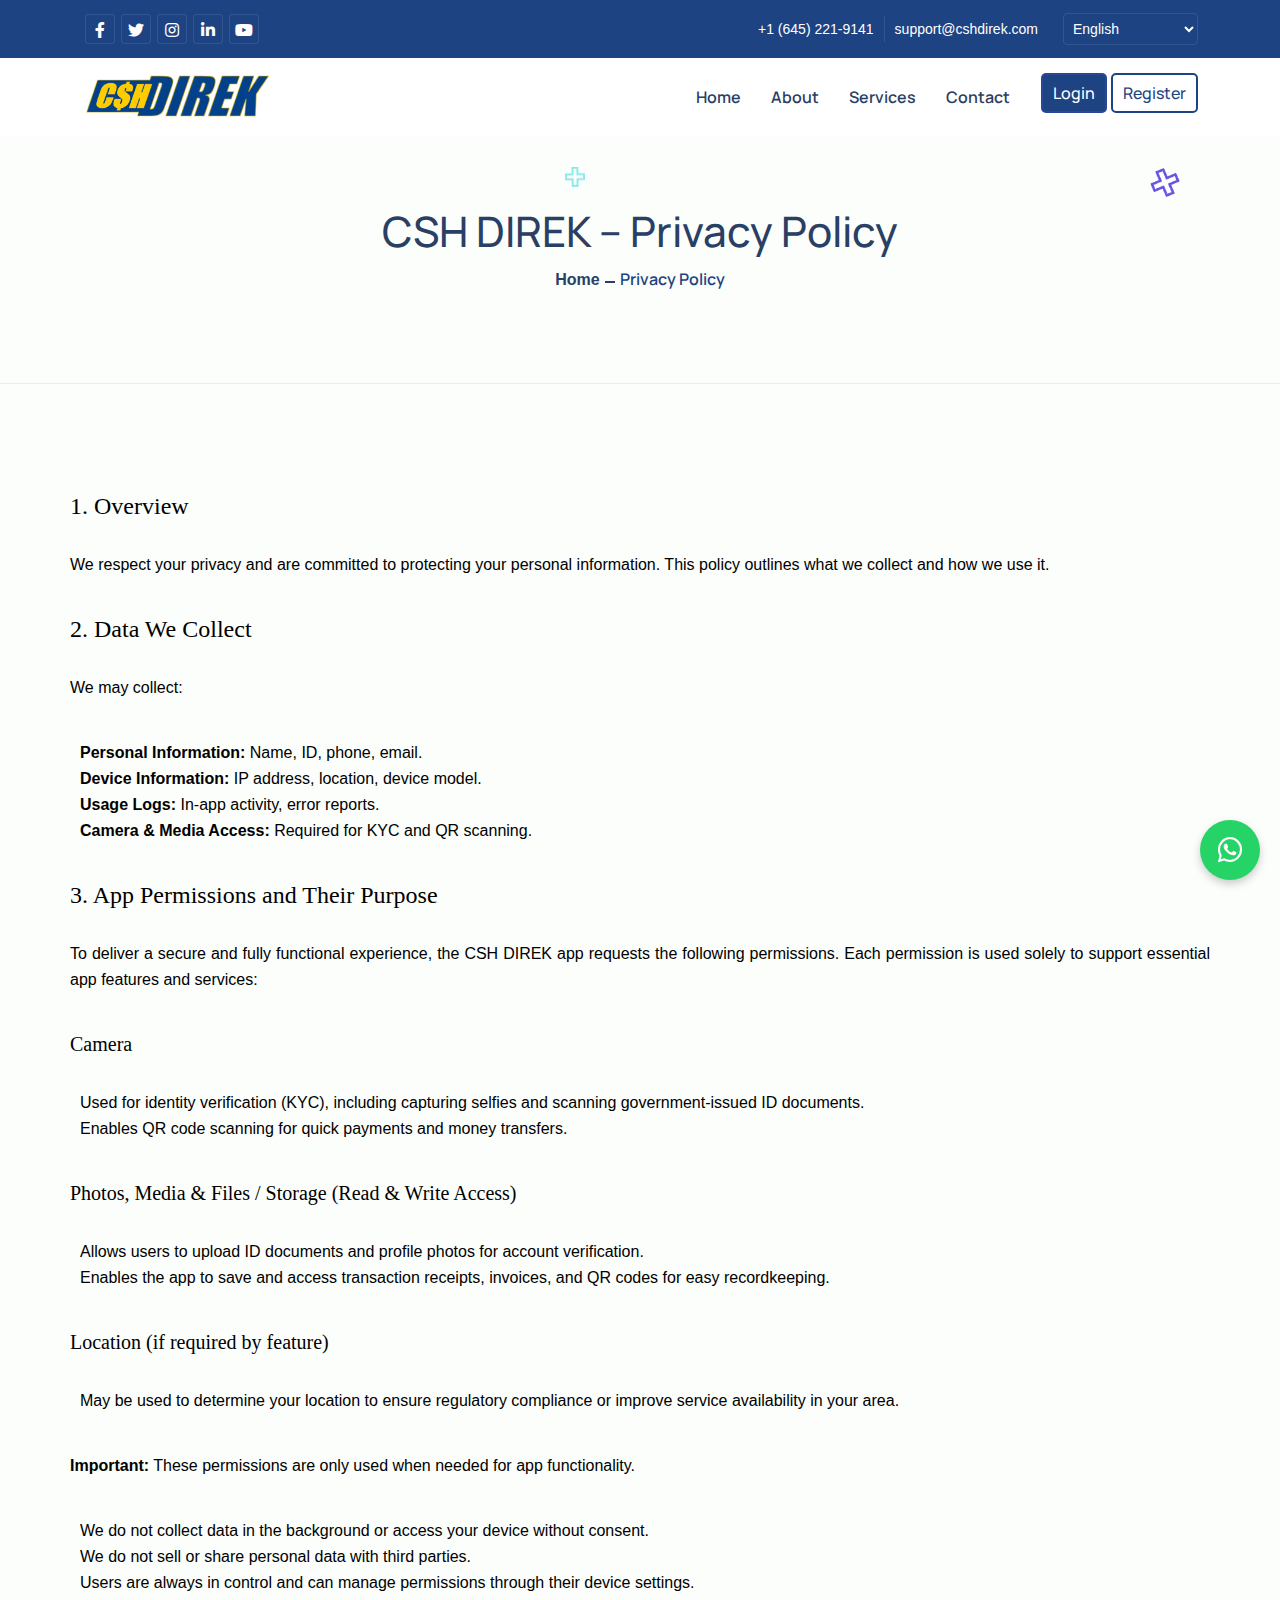
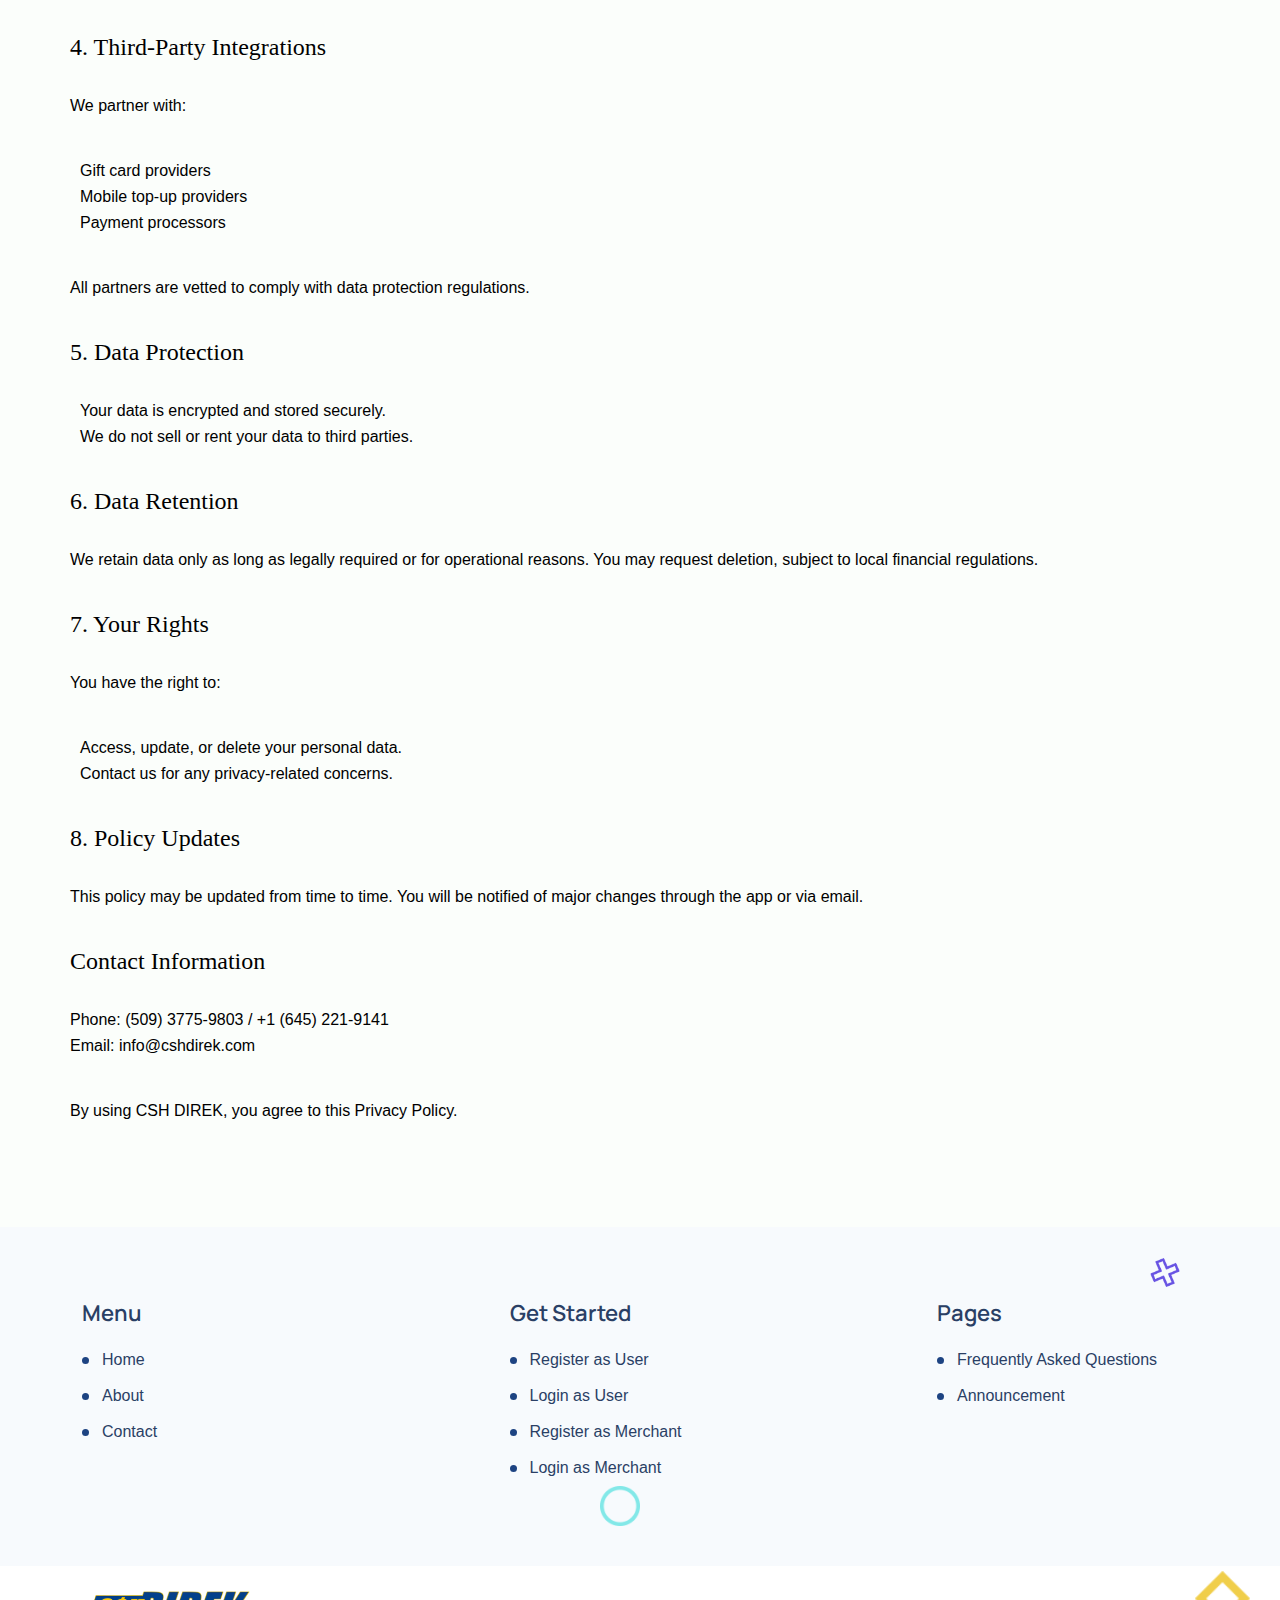
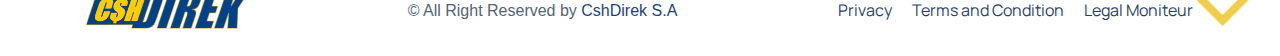
<file: privacy.html>
<!DOCTYPE html>
<html lang="en">
  <head>
    <meta charset="UTF-8" />
    <meta http-equiv="X-UA-Compatible" content="IE=edge" />
    <meta name="viewport" content="width=device-width, initial-scale=1.0" />
    <meta name="title" content="CSH DIREK" />
    <meta
      name="description"
      content="CSH DIREK - A financial solution in the pocket of every Haitian."
    />
    <meta name="keywords" content="wallet,wallet cms,Genius,CSH DIREK" />

    <link
      rel="apple-touch-icon"
      href="./assets/images/1558572841646281442.png"
    />
    <meta name="apple-mobile-web-app-capable" content="yes" />
    <meta name="apple-mobile-web-app-status-bar-style" content="black" />
    <meta name="apple-mobile-web-app-title" content="Privacy Policy" />

    <meta itemprop="name" content="Privacy Policy" />
    <meta
      itemprop="description"
      content="CSH DIREK - A financial solution in the pocket of every Haitian."
    />
    <meta itemprop="image" content="./assets/images/15339411471646279600.png" />

    <meta property="og:type" content="website" />
    <meta
      property="og:title"
      content="CSH DIREK - A financial solution in the pocket of every Haitian."
    />
    <meta
      property="og:description"
      content="CSH DIREK - A financial solution in the pocket of every Haitian."
    />
    <meta
      property="og:image"
      content="./assets/images/15339411471646279600.png"
    />
    <meta property="og:image:type" content="image/png" />

    <meta
      property="og:url"
      content="https://product.geniusocean.com/genius-wallet/terms-and-policies/privacy-policy"
    />

    <meta name="twitter:card" content="summary_large_image" />
    <title>CSH DIREK - Privacy Policy</title>

    <link rel="stylesheet" href="./assets/frontend/css/bootstrap.min.css" />
    <link rel="stylesheet" href="./assets/frontend/css/animate.css" />
    <link rel="stylesheet" href="./assets/frontend/css/all.min.css" />
    <link rel="stylesheet" href="./assets/frontend/css/lightbox.min.css" />
    <link rel="stylesheet" href="./assets/frontend/css/odometer.css" />
    <link rel="stylesheet" href="./assets/frontend/css/owl.min.css" />
    <link rel="stylesheet" href="./assets/frontend/css/default.min.css" />
    <link href="./assets/frontend/css/main.css" rel="stylesheet" />

    <link rel="shortcut icon" href="./assets/images/5480339181644482400.png" />
  </head>

  <body>
    <div class="overlayer"></div>

    <!-- Header -->
    <div class="navbar-top bg--base">
      <div class="container">
        <div
          class="d-flex flex-wrap justify-content-evenly justify-content-md-between"
        >
          <ul class="social-icons py-1 py-md-0">
            <li>
              <a
                target="_blank"
                href="https://www.facebook.com/profile.php?id=61569848916196&mibextid=ZbWKwL"
                ><i class="fab fa-facebook-f"></i
              ></a>
            </li>
            <li>
              <a target="_blank" href="https://x.com/cshdirek?s=11"
                ><i class="fab fa-twitter"></i
              ></a>
            </li>
            <li>
              <a
                target="_blank"
                href="https://www.instagram.com/cshdirek/profilecard/?igsh=MW1iZzVocmc4eW0zeQ=="
                ><i class="fab fa-instagram"></i
              ></a>
            </li>
            <li>
              <a
                target="_blank"
                href="https://www.linkedin.com/in/csh-direk-sa-6b6125342"
                ><i class="fab fa-linkedin-in"></i
              ></a>
            </li>
            <li>
              <a target="_blank" href="https://www.youtube.com/@CSHDIREKSA"
                ><i class="fab fa-youtube"></i
              ></a>
            </li>
          </ul>
          <ul class="contact-bar py-1 py-md-0">
            <li>
              <a href="Tel:+1 (645) 221-9141">+1 (645) 221-9141</a>
            </li>
            <li>
              <a href="Mailto:support@cshdirek.com">support@cshdirek.com</a>
            </li>
            <li>
              <div class="change-language d-none d-sm-block">
                <select class="language-bar" id="languageSelectorDesktop">
                  <option value="en" selected>English</option>
                  <option value="fr">Français</option>
                  <option value="ht">Kreyòl Ayisyen</option>
                </select>
              </div>
            </li>
          </ul>
        </div>
      </div>
    </div>
    <div class="navbar-bottom">
      <div class="container">
        <div class="navbar-wrapper">
          <div class="logo">
            <a href="/">
              <img src="./assets/images/logo.png" alt="logo" />
            </a>
          </div>
          <div class="change-language d-sm-none ms-auto me-3 text--title">
            <select class="language-bar" id="languageSelectorMobile">
              <option value="en" selected>English</option>
              <option value="fr">Français</option>
              <option value="ht">Kreyòl Ayisyen</option>
            </select>
          </div>
          <div class="nav-toggle d-lg-none">
            <span></span>
            <span></span>
            <span></span>
          </div>
          <div class="nav-menu-area">
            <div class="menu-close text--danger d-lg-none">
              <i class="fas fa-times"></i>
            </div>
            <ul class="nav-menu">
              <li>
                <a target="" href="/" data-translate="home">Home</a>
              </li>
              <li>
                <a target="" href="/about.html" data-translate="about">About</a>
              </li>
              <li>
                <a target="" href="/#services" data-translate="services"
                  >Services</a
                >
              </li>
              <!-- <li>
              <a target="" href="/contact.html" data-translate="join_us">Join Us</a>
            </li> -->
              <li>
                <a target="" href="/contact.html" data-translate="contact"
                  >Contact</a
                >
              </li>

              <li>
                <div class="btn__grp ms-lg-3">
                  <a
                    href="https://api.cshdirek.com/admin/cshdirek/login/"
                    class="cmn--btn"
                    data-translate="login"
                    >Login</a
                  >
                  <a
                    href="./register.html"
                    class="cmn--btn btn-outline"
                    data-translate="register"
                    >Register</a
                  >
                </div>
              </li>
            </ul>
          </div>
        </div>
      </div>
    </div>
    <!-- Header -->
    <!-- Hero -->
    <section class="hero-section">
      <div class="container">
        <div class="hero-content">
          <h2 class="hero-title">CSH DIREK – Privacy Policy</h2>
          <ul class="breadcrumb">
            <li>
              <a href="/">Home</a>
            </li>
            <li>Privacy Policy</li>
          </ul>
        </div>
      </div>
      <span class="banner-elem elem1">&nbsp;</span>
      <span class="banner-elem elem3">&nbsp;</span>
      <span class="banner-elem elem7">&nbsp;</span>
    </section>
    <!-- Hero -->

    <!-- Blog -->
    <section class="blog-section pt-100 pb-100">
      <div class="container">
        <div class="row justify-content-center gy-4">
          <h2
            style="
              margin-right: 0px;
              margin-bottom: 10px;
              margin-left: 0px;
              font-weight: 400;
              line-height: 24px;
              font-size: 24px;
              padding: 0px;
              font-family: DauphinPlain;
              color: rgb(0, 0, 0);
            "
          >
            1. Overview
          </h2>
          <p
            style="
              margin-right: 0px;
              margin-bottom: 15px;
              margin-left: 0px;
              padding: 0px;
              text-align: justify;
              color: rgb(0, 0, 0);
              font-family: 'Open Sans', Arial, sans-serif;
            "
          >
            We respect your privacy and are committed to protecting your
            personal information. This policy outlines what we collect and how
            we use it.
          </p>

          <h2
            style="
              margin-right: 0px;
              margin-bottom: 10px;
              margin-left: 0px;
              font-weight: 400;
              line-height: 24px;
              font-size: 24px;
              padding: 0px;
              font-family: DauphinPlain;
              color: rgb(0, 0, 0);
            "
          >
            2. Data We Collect
          </h2>
          <p
            style="
              margin-right: 0px;
              margin-bottom: 15px;
              margin-left: 0px;
              padding: 0px;
              text-align: justify;
              color: rgb(0, 0, 0);
              font-family: 'Open Sans', Arial, sans-serif;
            "
          >
            We may collect:
          </p>
          <ul
            style="
              margin-right: 0px;
              margin-bottom: 15px;
              margin-left: 20px;
              padding: 0px;
              text-align: justify;
              color: rgb(0, 0, 0);
              font-family: 'Open Sans', Arial, sans-serif;
            "
          >
            <li>
              <strong>Personal Information:</strong> Name, ID, phone, email.
            </li>
            <li>
              <strong>Device Information:</strong> IP address, location, device
              model.
            </li>
            <li>
              <strong>Usage Logs:</strong> In-app activity, error reports.
            </li>
            <li>
              <strong>Camera & Media Access:</strong> Required for KYC and QR
              scanning.
            </li>
          </ul>

          <h2
            style="
              margin-right: 0px;
              margin-bottom: 10px;
              margin-left: 0px;
              font-weight: 400;
              line-height: 24px;
              font-size: 24px;
              padding: 0px;
              font-family: DauphinPlain;
              color: rgb(0, 0, 0);
            "
          >
            3. App Permissions and Their Purpose
          </h2>
          <p
            style="
              margin-right: 0px;
              margin-bottom: 15px;
              margin-left: 0px;
              padding: 0px;
              text-align: justify;
              color: rgb(0, 0, 0);
              font-family: 'Open Sans', Arial, sans-serif;
            "
          >
            To deliver a secure and fully functional experience, the CSH DIREK
            app requests the following permissions. Each permission is used
            solely to support essential app features and services:
          </p>

          <h3
            style="
              margin-right: 0px;
              margin-bottom: 10px;
              margin-left: 0px;
              font-weight: 400;
              line-height: 24px;
              font-size: 20px;
              padding: 0px;
              font-family: DauphinPlain;
              color: rgb(0, 0, 0);
            "
          >
            Camera
          </h3>
          <ul
            style="
              margin-right: 0px;
              margin-bottom: 15px;
              margin-left: 20px;
              padding: 0px;
              text-align: justify;
              color: rgb(0, 0, 0);
              font-family: 'Open Sans', Arial, sans-serif;
            "
          >
            <li>
              Used for identity verification (KYC), including capturing selfies
              and scanning government-issued ID documents.
            </li>
            <li>
              Enables QR code scanning for quick payments and money transfers.
            </li>
          </ul>

          <h3
            style="
              margin-right: 0px;
              margin-bottom: 10px;
              margin-left: 0px;
              font-weight: 400;
              line-height: 24px;
              font-size: 20px;
              padding: 0px;
              font-family: DauphinPlain;
              color: rgb(0, 0, 0);
            "
          >
            Photos, Media & Files / Storage (Read & Write Access)
          </h3>
          <ul
            style="
              margin-right: 0px;
              margin-bottom: 15px;
              margin-left: 20px;
              padding: 0px;
              text-align: justify;
              color: rgb(0, 0, 0);
              font-family: 'Open Sans', Arial, sans-serif;
            "
          >
            <li>
              Allows users to upload ID documents and profile photos for account
              verification.
            </li>
            <li>
              Enables the app to save and access transaction receipts, invoices,
              and QR codes for easy recordkeeping.
            </li>
          </ul>

          <h3
            style="
              margin-right: 0px;
              margin-bottom: 10px;
              margin-left: 0px;
              font-weight: 400;
              line-height: 24px;
              font-size: 20px;
              padding: 0px;
              font-family: DauphinPlain;
              color: rgb(0, 0, 0);
            "
          >
            Location (if required by feature)
          </h3>
          <ul
            style="
              margin-right: 0px;
              margin-bottom: 15px;
              margin-left: 20px;
              padding: 0px;
              text-align: justify;
              color: rgb(0, 0, 0);
              font-family: 'Open Sans', Arial, sans-serif;
            "
          >
            <li>
              May be used to determine your location to ensure regulatory
              compliance or improve service availability in your area.
            </li>
          </ul>

          <p
            style="
              margin-right: 0px;
              margin-bottom: 15px;
              margin-left: 0px;
              padding: 0px;
              text-align: justify;
              color: rgb(0, 0, 0);
              font-family: 'Open Sans', Arial, sans-serif;
            "
          >
            <strong>Important:</strong> These permissions are only used when
            needed for app functionality.
          </p>
          <ul
            style="
              margin-right: 0px;
              margin-bottom: 15px;
              margin-left: 20px;
              padding: 0px;
              text-align: justify;
              color: rgb(0, 0, 0);
              font-family: 'Open Sans', Arial, sans-serif;
            "
          >
            <li>
              We do not collect data in the background or access your device
              without consent.
            </li>
            <li>We do not sell or share personal data with third parties.</li>
            <li>
              Users are always in control and can manage permissions through
              their device settings.
            </li>
          </ul>

          <h2
            style="
              margin-right: 0px;
              margin-bottom: 10px;
              margin-left: 0px;
              font-weight: 400;
              line-height: 24px;
              font-size: 24px;
              padding: 0px;
              font-family: DauphinPlain;
              color: rgb(0, 0, 0);
            "
          >
            4. Third-Party Integrations
          </h2>
          <p
            style="
              margin-right: 0px;
              margin-bottom: 15px;
              margin-left: 0px;
              padding: 0px;
              text-align: justify;
              color: rgb(0, 0, 0);
              font-family: 'Open Sans', Arial, sans-serif;
            "
          >
            We partner with:
          </p>
          <ul
            style="
              margin-right: 0px;
              margin-bottom: 15px;
              margin-left: 20px;
              padding: 0px;
              text-align: justify;
              color: rgb(0, 0, 0);
              font-family: 'Open Sans', Arial, sans-serif;
            "
          >
            <li>Gift card providers</li>
            <li>Mobile top-up providers</li>
            <li>Payment processors</li>
          </ul>
          <p
            style="
              margin-right: 0px;
              margin-bottom: 15px;
              margin-left: 0px;
              padding: 0px;
              text-align: justify;
              color: rgb(0, 0, 0);
              font-family: 'Open Sans', Arial, sans-serif;
            "
          >
            All partners are vetted to comply with data protection regulations.
          </p>

          <h2
            style="
              margin-right: 0px;
              margin-bottom: 10px;
              margin-left: 0px;
              font-weight: 400;
              line-height: 24px;
              font-size: 24px;
              padding: 0px;
              font-family: DauphinPlain;
              color: rgb(0, 0, 0);
            "
          >
            5. Data Protection
          </h2>
          <ul
            style="
              margin-right: 0px;
              margin-bottom: 15px;
              margin-left: 20px;
              padding: 0px;
              text-align: justify;
              color: rgb(0, 0, 0);
              font-family: 'Open Sans', Arial, sans-serif;
            "
          >
            <li>Your data is encrypted and stored securely.</li>
            <li>We do not sell or rent your data to third parties.</li>
          </ul>

          <h2
            style="
              margin-right: 0px;
              margin-bottom: 10px;
              margin-left: 0px;
              font-weight: 400;
              line-height: 24px;
              font-size: 24px;
              padding: 0px;
              font-family: DauphinPlain;
              color: rgb(0, 0, 0);
            "
          >
            6. Data Retention
          </h2>
          <p
            style="
              margin-right: 0px;
              margin-bottom: 15px;
              margin-left: 0px;
              padding: 0px;
              text-align: justify;
              color: rgb(0, 0, 0);
              font-family: 'Open Sans', Arial, sans-serif;
            "
          >
            We retain data only as long as legally required or for operational
            reasons. You may request deletion, subject to local financial
            regulations.
          </p>

          <h2
            style="
              margin-right: 0px;
              margin-bottom: 10px;
              margin-left: 0px;
              font-weight: 400;
              line-height: 24px;
              font-size: 24px;
              padding: 0px;
              font-family: DauphinPlain;
              color: rgb(0, 0, 0);
            "
          >
            7. Your Rights
          </h2>
          <p
            style="
              margin-right: 0px;
              margin-bottom: 15px;
              margin-left: 0px;
              padding: 0px;
              text-align: justify;
              color: rgb(0, 0, 0);
              font-family: 'Open Sans', Arial, sans-serif;
            "
          >
            You have the right to:
          </p>
          <ul
            style="
              margin-right: 0px;
              margin-bottom: 15px;
              margin-left: 20px;
              padding: 0px;
              text-align: justify;
              color: rgb(0, 0, 0);
              font-family: 'Open Sans', Arial, sans-serif;
            "
          >
            <li>Access, update, or delete your personal data.</li>
            <li>Contact us for any privacy-related concerns.</li>
          </ul>

          <h2
            style="
              margin-right: 0px;
              margin-bottom: 10px;
              margin-left: 0px;
              font-weight: 400;
              line-height: 24px;
              font-size: 24px;
              padding: 0px;
              font-family: DauphinPlain;
              color: rgb(0, 0, 0);
            "
          >
            8. Policy Updates
          </h2>
          <p
            style="
              margin-right: 0px;
              margin-bottom: 15px;
              margin-left: 0px;
              padding: 0px;
              text-align: justify;
              color: rgb(0, 0, 0);
              font-family: 'Open Sans', Arial, sans-serif;
            "
          >
            This policy may be updated from time to time. You will be notified
            of major changes through the app or via email.
          </p>

          <h2
            style="
              margin-right: 0px;
              margin-bottom: 10px;
              margin-left: 0px;
              font-weight: 400;
              line-height: 24px;
              font-size: 24px;
              padding: 0px;
              font-family: DauphinPlain;
              color: rgb(0, 0, 0);
            "
          >
            Contact Information
          </h2>
          <p
            style="
              margin-right: 0px;
              margin-bottom: 15px;
              margin-left: 0px;
              padding: 0px;
              text-align: justify;
              color: rgb(0, 0, 0);
              font-family: 'Open Sans', Arial, sans-serif;
            "
          >
            Phone: (509) 3775-9803 / +1 (645) 221-9141<br />
            Email: info@cshdirek.com
          </p>
          <p
            style="
              margin-right: 0px;
              margin-bottom: 15px;
              margin-left: 0px;
              padding: 0px;
              text-align: justify;
              color: rgb(0, 0, 0);
              font-family: 'Open Sans', Arial, sans-serif;
            "
          >
            By using CSH DIREK, you agree to this Privacy Policy.
          </p>
        </div>
      </div>
    </section>
    <!-- Blog -->

    <!-- Footer -->
    <footer class="position-relative overflow-hidden">
      <div class="footer-top bg--section">
        <div class="container">
          <div class="footer-wrapper">
            <div class="footer-widget">
              <h5 class="footer-title">Menu</h5>
              <ul>
                <li>
                  <a target="" href="/">Home</a>
                </li>
                <li>
                  <a target="" href="about.html">About</a>
                </li>
                <li>
                  <a target="" href="contact.html">Contact</a>
                </li>
              </ul>
            </div>
            <div class="footer-widget">
              <h5 class="footer-title">Get Started</h5>
              <ul>
                <li>
                  <a href="#register">Register as User</a>
                </li>
                <li>
                  <a href="#login">Login as User</a>
                </li>
                <li>
                  <a href="#register">Register as Merchant</a>
                </li>
                <li>
                  <a href="#login">Login as Merchant</a>
                </li>
              </ul>
            </div>

            <div class="footer-widget">
              <h5 class="footer-title">Pages</h5>
              <ul>
                <li>
                  <a href="./frequently-asked-questions.html"
                    >Frequently Asked Questions</a
                  >
                </li>
                <li>
                  <a href="./announcement.html">Announcement</a>
                </li>
              </ul>
            </div>
          </div>
        </div>
      </div>
      <div class="footer-bottom bg--body py-4">
        <div class="container">
          <div
            class="d-flex flex-wrap justify-content-center justify-content-sm-between bottom-menu-wrapper"
          >
            <div class="footer-logo">
              <a href="#">
                <img src="./assets/images/logo.png" alt="logo" />
              </a>
            </div>
            <div class="copyright">
              &copy; All Right Reserved by
              <a href="#" class="text--base">CshDirek S.A</a>
            </div>
            <ul class="bottom-menu">
              <li>
                <a href="./privacy.html">Privacy</a>
              </li>
              <li>
                <a href="./terms-and-condition.html">Terms and Condition</a>
              </li>
              <li>
                <a href="./legal_moniteur.pdf">Legal Moniteur</a>
              </li>
            </ul>
          </div>
        </div>
      </div>
      <a
        href="https://wa.me/+16452219141"
        target="_blank"
        class="whatsapp-float"
      >
        <i class="fab fa-whatsapp"></i>
      </a>
      <span class="banner-elem elem3">&nbsp;</span>
      <span class="banner-elem elem5">&nbsp;</span>
      <span class="banner-elem elem6">&nbsp;</span>
      <span class="banner-elem elem8">&nbsp;</span>
    </footer>
    <!-- Footer -->

    <script src="./assets/frontend/js/jquery-3.6.0.min.js"></script>
    <script src="./assets/frontend/js/bootstrap.min.js"></script>
    <script src="./assets/frontend/js/viewport.jquery.js"></script>
    <script src="./assets/frontend/js/odometer.min.js"></script>
    <script src="./assets/frontend/js//owl.min.js"></script>
    <script src="./assets/frontend/js/tilt.js"></script>
    <script src="./assets/frontend/js/main.js"></script>
    <script src="./assets/admin/js/sweetalert2@9.js"></script>

    <script>
      function toast(type, msg) {
        const Toast = Swal.mixin({
          toast: true,
          position: "top-end",
          showConfirmButton: false,
          timer: 3000,
          timerProgressBar: true,
          onOpen: (toast) => {
            toast.addEventListener("mouseenter", Swal.stopTimer);
            toast.addEventListener("mouseleave", Swal.resumeTimer);
          },
        });
        Toast.fire({
          icon: type,
          title: msg,
        });
      }

      function amount(amount, type) {
        if (type == 2) {
          return amount.toFixed(8);
        } else {
          return amount.toFixed();
        }
      }
    </script>
  </body>
</html>
</file>
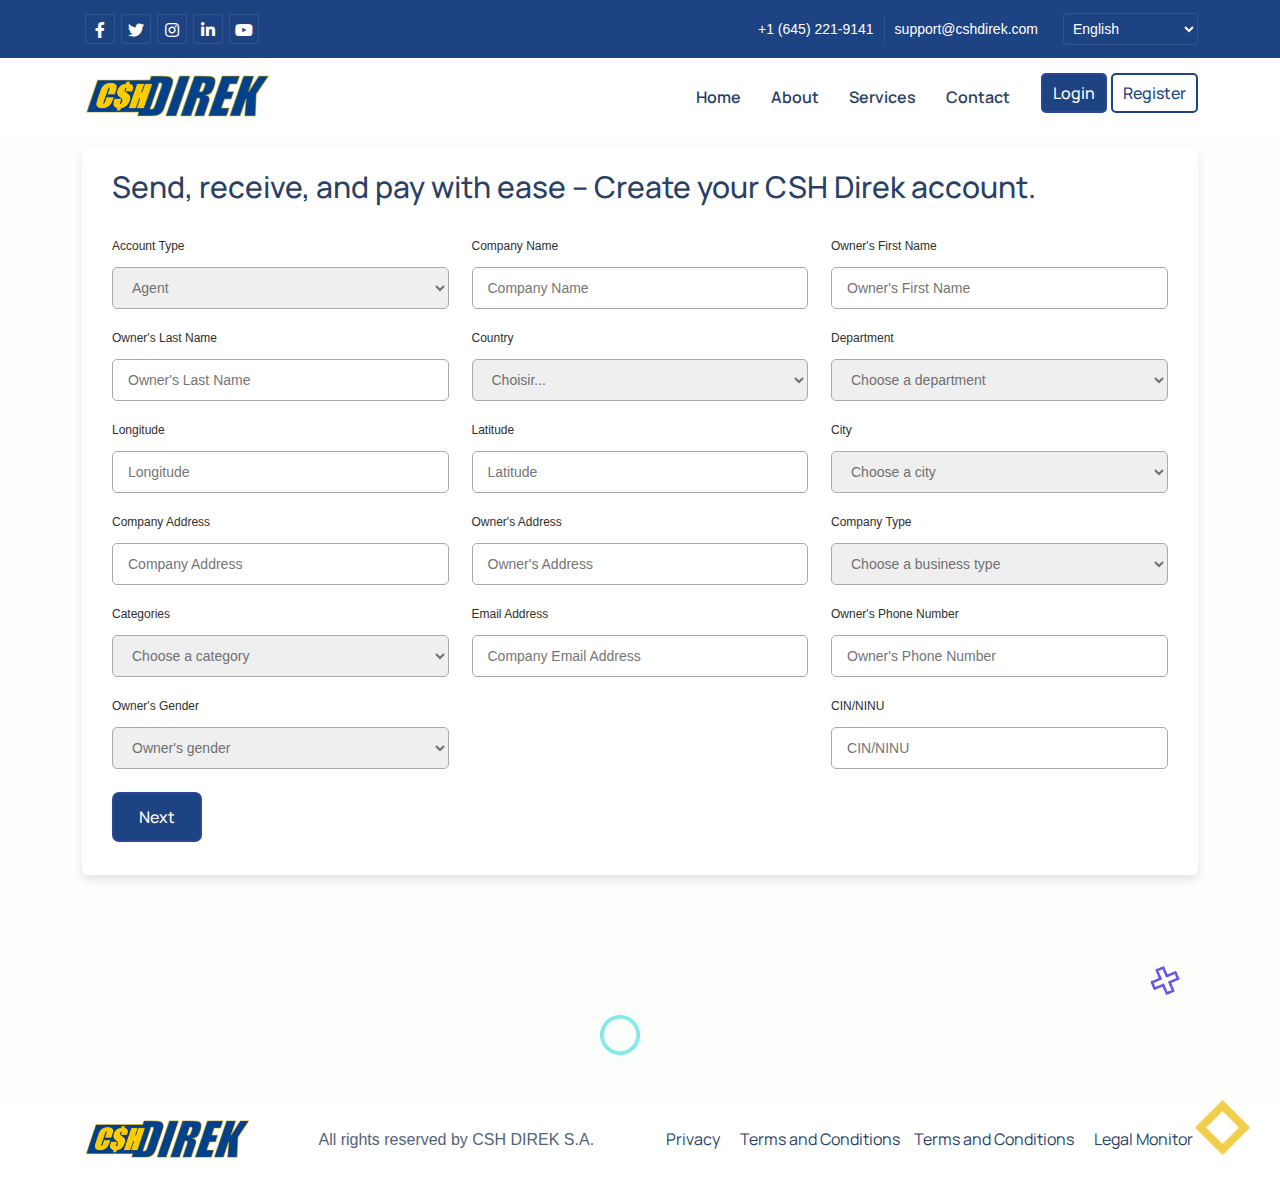
<file: register.html>
<!DOCTYPE html>
<html lang="en">
  <head>
    <meta charset="UTF-8" />
    <meta http-equiv="X-UA-Compatible" content="IE=edge" />
    <meta name="viewport" content="width=device-width, initial-scale=1.0" />
    <meta name="title" content="CshDirek S.A" />
    <meta
      name="description"
      content="CSH DIREK A financial solution in every Haitian's pocket."
    />
    <meta name="keywords" content="wallet,wallet cms,CshDirek" />

    <link
      rel="apple-touch-icon"
      href="./assets/images/8838201231644403288.png"
    />

    <meta itemprop="name" content="Home" />
    <meta
      itemprop="description"
      content="CSH DIREK A financial solution in every Haitian's pocket."
    />
    <meta itemprop="image" content="./assets/images/8838201231644403288.png" />

    <meta property="og:type" content="website" />
    <meta property="og:title" content="CSH DIREK" />
    <meta
      property="og:description"
      content="CSH DIREK A financial solution in every Haitian's pocket."
    />
    <meta
      property="og:image"
      content="./assets/images/8838201231644403288.png"
    />
    <meta property="og:image:type" content="image/png" />

    <meta property="og:url" content="https://cshdirek.com" />

    <meta name="twitter:card" content="summary_large_image" />
    <title>CshDirek S.A - Register</title>

    <link rel="stylesheet" href="./assets/frontend/css/bootstrap.min.css" />
    <link rel="stylesheet" href="./assets/frontend/css/animate.css" />
    <link rel="stylesheet" href="./assets/frontend/css/all.min.css" />
    <link rel="stylesheet" href="./assets/frontend/css/lightbox.min.css" />
    <link rel="stylesheet" href="./assets/frontend/css/odometer.css" />
    <link rel="stylesheet" href="./assets/frontend/css/owl.min.css" />
    <link rel="stylesheet" href="./assets/frontend/css/default.min.css" />
    <link href="./assets/frontend/css/main.css" rel="stylesheet" />

    <link rel="shortcut icon" href="./assets/images/favicon.ico" />
  </head>

  <body>
    <div class="overlayer"></div>

    <!-- Header -->
    <div class="navbar-top bg--base">
      <div class="container">
        <div
          class="d-flex flex-wrap justify-content-evenly justify-content-md-between"
        >
          <ul class="social-icons py-1 py-md-0">
            <li>
              <a
                target="_blank"
                href="https://www.facebook.com/profile.php?id=61569848916196&mibextid=ZbWKwL"
                ><i class="fab fa-facebook-f"></i
              ></a>
            </li>
            <li>
              <a target="_blank" href="https://x.com/cshdirek?s=11"
                ><i class="fab fa-twitter"></i
              ></a>
            </li>
            <li>
              <a
                target="_blank"
                href="https://www.instagram.com/cshdirek/profilecard/?igsh=MW1iZzVocmc4eW0zeQ=="
                ><i class="fab fa-instagram"></i
              ></a>
            </li>
            <li>
              <a
                target="_blank"
                href="https://www.linkedin.com/in/csh-direk-sa-6b6125342"
                ><i class="fab fa-linkedin-in"></i
              ></a>
            </li>
            <li>
              <a target="_blank" href="https://www.youtube.com/@CSHDIREKSA"
                ><i class="fab fa-youtube"></i
              ></a>
            </li>
          </ul>
          <ul class="contact-bar py-1 py-md-0">
            <li>
              <a href="Tel:+1 (645) 221-9141">+1 (645) 221-9141</a>
            </li>
            <li>
              <a href="Mailto:support@cshdirek.com">support@cshdirek.com</a>
            </li>
            <li>
              <div class="change-language d-none d-sm-block">
                <select class="language-bar" id="languageSelectorDesktop">
                  <option value="en" selected>English</option>
                  <option value="fr">Français</option>
                  <option value="ht">Kreyòl Ayisyen</option>
                </select>
              </div>
            </li>
          </ul>
        </div>
      </div>
    </div>
    <div class="navbar-bottom">
      <div class="container">
        <div class="navbar-wrapper">
          <div class="logo">
            <a href="/">
              <img src="./assets/images/logo.png" alt="logo" />
            </a>
          </div>
          <div class="change-language d-sm-none ms-auto me-3 text--title">
            <select class="language-bar" id="languageSelectorMobile">
              <option value="en" selected>English</option>
              <option value="fr">Français</option>
              <option value="ht">Kreyòl Ayisyen</option>
            </select>
          </div>
          <div class="nav-toggle d-lg-none">
            <span></span>
            <span></span>
            <span></span>
          </div>
          <div class="nav-menu-area">
            <div class="menu-close text--danger d-lg-none">
              <i class="fas fa-times"></i>
            </div>
            <ul class="nav-menu">
              <li>
                <a target="" href="/" data-translate="home">Home</a>
              </li>
              <li>
                <a target="" href="/about.html" data-translate="about">About</a>
              </li>
              <li>
                <a target="" href="/#services" data-translate="services"
                  >Services</a
                >
              </li>
              <!-- <li>
              <a target="" href="/contact.html" data-translate="join_us">Join Us</a>
            </li> -->
              <li>
                <a target="" href="/contact.html" data-translate="contact"
                  >Contact</a
                >
              </li>

              <li>
                <div class="btn__grp ms-lg-3">
                  <a
                    href="https://api.cshdirek.com/admin/cshdirek/login/"
                    class="cmn--btn"
                    data-translate="login"
                    >Login</a
                  >
                  <a
                    href="./register.html"
                    class="cmn--btn btn-outline"
                    data-translate="register"
                    >Register</a
                  >
                </div>
              </li>
            </ul>
          </div>
        </div>
      </div>
    </div>
    <!-- Header -->
    <section class="ctas-section pt-10 pb-50 position-relative overflow-hidden">
      <div class="container">
        <section class="register_con pt-10 pb-50">
          <h3 data-translate="register_h3">
            Envoyez, recevez, payez en toute simplicité – Créez votre compte CSH
            Direk
          </h3>
          <form class="contact-form row g-4">
            <div class="form first">
              <div class="details personal">
                <div class="fields">
                  <div class="input-field">
                    <label data-translate="register_label">Type compte</label>
                    <select name="user_type" id="user_type" required>
                      <option
                        disabled
                        selected
                        data-translate="register_option"
                      >
                        Choisir le type compte
                      </option>
                      <option value="supervisor">Master Agent</option>
                      <option value="vendor" selected>Agent</option>
                    </select>
                    <div class="error-message text-danger"></div>
                  </div>
                  <div class="input-field">
                    <label data-translate="register_label1"
                      >Nom de l'Entreprise</label
                    >
                    <input
                      name="entreprise_nom"
                      placeholder="Nom de l'Entreprise"
                      data-translate="register_placeholder"
                      type="text"
                      required
                    />
                    <div class="error-message text-danger"></div>
                  </div>
                  <div class="input-field">
                    <label data-translate="register_label2"
                      >Prénom du proprietaire</label
                    >
                    <input
                      name="first_name"
                      type="text"
                      placeholder="Prénom du propriétaire"
                      data-translate="register_palceholder2"
                      required
                    />
                    <div class="error-message text-danger"></div>
                  </div>

                  <div class="input-field">
                    <label data-translate="register_label3"
                      >Nom du proprietaire</label
                    >
                    <input
                      name="last_name"
                      type="text"
                      placeholder="Nom du propriétaire"
                      data-translate="register_placeholder3"
                      required
                    />
                    <div class="error-message text-danger"></div>
                  </div>

                  <div class="input-field">
                    <label data-translate="register_label4">Pays</label>
                    <select name="country" id="country" required></select>
                    <div class="error-message text-danger"></div>
                  </div>
                  <div class="input-field">
                    <label data-translate="register_label5">Département</label>
                    <select
                      name="departement"
                      id="departement"
                      required
                    ></select>
                    <div class="error-message text-danger"></div>
                  </div>
                  <div class="input-field">
                    <label data-translate="register_label6">Longitude</label>
                    <input
                      name="longitude"
                      placeholder="Longitude"
                      data-translate="register_longitude"
                      type="number"
                      required
                    />
                    <div class="error-message text-danger"></div>
                  </div>
                  <div class="input-field">
                    <label data-translate="register_label7">Latitude</label>
                    <input
                      name="latitude"
                      placeholder="Latitude"
                      data-translate="register_latitude"
                      type="number"
                      required
                    />
                    <div class="error-message text-danger"></div>
                  </div>
                  <div class="input-field">
                    <label data-translate="register_label8">Ville</label>
                    <select name="city" id="city" required></select>
                    <div class="error-message text-danger"></div>
                  </div>
                  <div class="input-field">
                    <label data-translate="register_label9"
                      >Adresse de l'Entreprise</label
                    >
                    <input
                      name="entreprise_adresse"
                      placeholder="Adresse de l'Entreprise"
                      data-translate="register_label9"
                      type="text"
                      required
                    />
                    <div class="error-message text-danger"></div>
                  </div>
                  <div class="input-field">
                    <label data-translate="register_label_adresse"
                      >Adresse du proprietaire</label
                    >
                    <input
                      name="proprietaire_adresse"
                      placeholder="Adresse du proprietaire"
                      data-translate="placeholder_adresse"
                      type="text"
                      required
                    />
                    <div class="error-message text-danger"></div>
                  </div>
                  <div class="input-field">
                    <label data-translate="register_label_type"
                      >Type d'Entreprise</label
                    >
                    <select
                      name="type_entreprise"
                      id="type_entreprise"
                      required
                    ></select>
                    <div class="error-message text-danger"></div>
                  </div>
                  <div class="input-field">
                    <label data-translate="categorie">Catégories</label>
                    <select name="categorie" id="categorie" required></select>
                    <div class="error-message text-danger"></div>
                  </div>
                  <div class="input-field">
                    <label data-translate="electronique"
                      >Adresse Electronique</label
                    >
                    <input
                      name="proprietaire_email"
                      type="email"
                      placeholder="Adresse Electronique de l'entreprise"
                      data-translate="placeholder_electroique"
                      required
                    />
                    <div class="error-message text-danger"></div>
                  </div>
                  <div class="input-field">
                    <label data-translate="telephone_register"
                      >Téléphone du Proprietaire</label
                    >
                    <input
                      name="proprietaire_telephone"
                      placeholder="Téléphone du Proprietaire"
                      data-translate="placeholder_telephone"
                      type="tel"
                      required
                    />
                    <div class="error-message text-danger"></div>
                  </div>
                  <div class="input-field">
                    <label data-translate="genre_p">Genre du Proprietaire</label>
                    <select name="genre" id="genre" required></select>
                    <div class="error-message text-danger"></div>
                  </div>
                  <div class="input-field">
                    <label>CIN/NINU</label>
                    <input
                      name="number_piece"
                      placeholder="CIN/NINU"
                      type="number"
                      required
                    />
                    <div class="error-message text-danger"></div>
                  </div>
                </div>
                <div class="col-xl-12 pt-10 form-group">
                  <button class="nextBtn cmn--btn" data-translate="suivant">
                    Suivant
                  </button>
                </div>
              </div>
            </div>
            <div class="form second">
              <div class="details address">
                <span class="title" data-translate="docx">Document</span>
                <div class="fields">
                  <div class="input-field file-input-container">
                    <label for="file-input" data-translate="piece"
                      >Pièce d'identification du proprietaire</label
                    >
                    <div class="custom-file-label"></div>
                    <input
                      type="file"
                      name="piece_identite_proprietaire"
                      required
                    />
                    <div class="error-message text-danger"></div>
                  </div>
                  <div class="input-field file-input-container">
                    <label data-translate="labdel_preuve"
                      >Preuve d'adresse du proprietaire</label
                    >
                    <div class="custom-file-label"></div>
                    <input
                      type="file"
                      name="preuve_adresse_proprietaire"
                      required
                    />
                    <div class="error-message text-danger"></div>
                  </div>
                  <div class="input-field file-input-container">
                    <label data-translate="foto"
                      >Photo de la face l'Entreprise</label
                    >
                    <div class="custom-file-label"></div>
                    <input type="file" name="photo_face_entreprise" required />
                    <div class="error-message text-danger"></div>
                  </div>
                  <div class="input-field file-input-container">
                    <label data-translate="labelfoto"
                      >Photo du dos l'Entreprise</label
                    >
                    <div class="custom-file-label"></div>
                    <input type="file" name="photo_dos_entreprise" required />
                    <div class="error-message text-danger"></div>
                  </div>
                  <div class="input-field file-input-container">
                    <label data-translate="patente">Patente</label>
                    <div class="custom-file-label"></div>
                    <input type="file" name="patente" required />
                    <div class="error-message text-danger"></div>
                  </div>
                  <div class="input-field file-input-container">
                    <label data-translate="autre">Autre Document</label>
                    <div class="custom-file-label"></div>
                    <input type="file" name="autre_document" required />
                    <div class="error-message text-danger"></div>
                  </div>
                </div>
              </div>
              <div class="details family">
                <div class="fields">
                  <div class="input-field file-input-container">
                    <label data-translate="preuveemploye"
                      >Preuve d'adresse de l'employé</label
                    >
                    <div class="custom-file-label"></div>
                    <input type="file" name="preuve_adresse_employe" required />
                    <div class="error-message text-danger"></div>
                  </div>
                  <div class="input-field file-input-container">
                    <label data-translate="emploipiece"
                      >Pièce d'identification de l'employé</label
                    >
                    <div class="custom-file-label"></div>
                    <input type="file" name="piece_identite_employe" required />
                    <div class="error-message text-danger"></div>
                  </div>
                  <div class="input-field file-input-container">
                    <label data-translate="matikil"
                      >Matricule Fiscale de l'Entreprise</label
                    >
                    <div class="custom-file-label"></div>
                    <input
                      type="file"
                      name="matricule_fiscale_entreprise"
                      required
                    />
                    <div class="error-message text-danger"></div>
                  </div>
                  <div class="input-field file-input-container">
                    <label data-translate="photo"
                      >Photo de bord de l'entreprise</label
                    >
                    <div class="custom-file-label"></div>
                    <input type="file" name="photo_bord_entreprise" required />
                    <div class="error-message text-danger"></div>
                  </div>
                </div>
                <div class="buttons pt-10">
                  <div class="backBtn cmn--btn" data-translate="precedent">
                    Précédent
                  </div>
                  <button
                    class="sumbit cmn--btn"
                    type="submit"
                    disabled
                    data-translate="soumettre"
                  >
                    Soumettre
                  </button>
                </div>
              </div>
            </div>
          </form>
        </section>
      </div>
    </section>

    <!-- Footer -->
    <footer class="position-relative overflow-hidden">
      <div class="footer-top">
        <div class="container"></div>
      </div>
      <div class="footer-bottom bg--body py-4">
        <div class="container">
          <div
            class="d-flex flex-wrap justify-content-center justify-content-sm-between bottom-menu-wrapper"
          >
            <div class="footer-logo">
              <a href="#">
                <img src="./assets/images/logo.png" alt="logo" />
              </a>
            </div>
            <div class="copyright" data-translate="reserved">
              &copy; All Right Reserved by
              <a href="#" class="text--base">CshDirek S.A</a>
            </div>
            <ul class="bottom-menu">
              <li>
                <a href="./privacy.html" data-translate="privacy">Privacy</a>
              </li>
              <li>
                <a href="./privacy.html" data-translate="term"
                  >Terms and Condition</a
                >
                <a href="./privacy.html" data-translate="term"
                  >Terms and Condition</a
                >
              </li>
              <li>
                <a href="./legal_moniteur.pdf" data-translate="moniteur"
                  >Legal Moniteur</a
                >
              </li>
            </ul>
          </div>
        </div>
      </div>

      <span class="banner-elem elem3">&nbsp;</span>
      <span class="banner-elem elem5">&nbsp;</span>
      <span class="banner-elem elem6">&nbsp;</span>
      <span class="banner-elem elem8">&nbsp;</span>
    </footer>
    <!-- Footer -->

    <script src="./assets/frontend/js/jquery-3.6.0.min.js"></script>
    <script src="./assets/frontend/js/bootstrap.min.js"></script>
    <script src="./assets/frontend/js/viewport.jquery.js"></script>
    <script src="./assets/frontend/js/odometer.min.js"></script>
    <script src="./assets/frontend/js//owl.min.js"></script>
    <script src="./assets/frontend/js/tilt.js"></script>
    <script src="./assets/frontend/js/main.js"></script>
    <script src="./assets/admin/js/sweetalert2@9.js"></script>
    <script>
      const translations = {
        en: "./assets/lang/en.json",
        fr: "./assets/lang/fr.json",
        ht: "./assets/lang/ht.json",
      };

      async function loadTranslations(lang) {
        try {
          const response = await fetch(translations[lang]);
          if (!response.ok) throw new Error(`Erreur de chargement de langue: ${lang}`);
          const data = await response.json();
  
          // 1. Traduire les éléments statiques
          document.querySelectorAll("[data-translate]").forEach((element) => {
            const key = element.getAttribute("data-translate");
            if (data[key]) {
              if (element.textContent) element.textContent = data[key];
              if (element.tagName === "INPUT" && element.hasAttribute("placeholder")) {
                element.setAttribute("placeholder", data[key]);
              }
            }
          });
  
          // 2. Traduire spécifiquement les placeholders des select
          const selectsToTranslate = {
            "categorie": "select_category",
            "genre": "select_gender", 
            "type_entreprise": "select_entreprise_type",
            "city": "select_city",
            "departement": "select_departement"
          };
  
          for (const [id, translationKey] of Object.entries(selectsToTranslate)) {
            const select = document.getElementById(id);
            if (select && select.firstElementChild && data[translationKey]) {
              select.firstElementChild.textContent = data[translationKey];
            }
          }
  
        } catch (error) {
          console.error(error.message);
        }
        if (lang !== currentLang) {
          fillSelect("cities", "city", "select_city");
          fillSelect("departements", "departement", "select_departement");
          fillSelect("genders", "genre", "select_gender");
          fillSelect("categories", "categorie", "select_category");
          fillSelect(
            "type-entreprises",
            "type_entreprise",
            "select_entreprise_type"
          );
        }
      }

      // Fonction pour sauvegarder la langue sélectionnée dans localStorage
      function saveLanguageToLocalStorage(lang) {
        localStorage.setItem("selectedLanguage", lang);
      }

      // Fonction pour charger la langue depuis localStorage
      function loadLanguageFromLocalStorage() {
        const savedLang = localStorage.getItem("selectedLanguage");
        return savedLang || "en"; // Si aucune langue n'est sauvegardée, on charge 'en' par défaut
      }

      // Gestion du changement de langue pour les deux sélecteurs
      document
        .getElementById("languageSelectorDesktop")
        .addEventListener("change", (event) => {
          const selectedLang = event.target.value;
          loadTranslations(selectedLang);
          saveLanguageToLocalStorage(selectedLang); // Sauvegarde de la langue sélectionnée
        });

      document
        .getElementById("languageSelectorMobile")
        .addEventListener("change", (event) => {
          const selectedLang = event.target.value;
          loadTranslations(selectedLang);
          saveLanguageToLocalStorage(selectedLang); // Sauvegarde de la langue sélectionnée
        });

      // Charger la langue par défaut (ou la langue sauvegardée dans localStorage)
      const defaultLang = loadLanguageFromLocalStorage();
      loadTranslations(defaultLang);
      document.getElementById("languageSelectorDesktop").value = defaultLang;
      document.getElementById("languageSelectorMobile").value = defaultLang;
    </script>

    <script>
      const form = document.querySelector("form"),
        nextBtn = form.querySelector(".nextBtn"),
        backBtn = form.querySelector(".backBtn"),
        allInput = form.querySelectorAll(".first input:not([type='file'])");

      nextBtn.addEventListener("click", () => {
        let allFilled = true;
        allInput.forEach((input) => {
          if (input.value.trim() === "") {
            allFilled = false;
          }
        });

        if (allFilled) {
          form.classList.add("secActive");
        } else {
          form.classList.remove("secActive");
        }
      });

      backBtn.addEventListener("click", () =>
        form.classList.remove("secActive")
      );

      function handleFileInput(event) {
        const container = event.target.closest(".file-input-container");
        const label = container.querySelector(".custom-file-label");
        if (event.target.files.length > 0) {
          label.textContent = "✔";
          label.style.color = "green";
          label.style.fontSize = "1.2em";
        } else {
          label.style.color = "";
          label.style.fontSize = "";
        }
        checkFields();
      }

      const fileInputs = document.querySelectorAll('input[type="file"]');
      fileInputs.forEach((input) => {
        input.addEventListener("change", handleFileInput);
      });

      function checkFields() {
        const allTextInputs = form.querySelectorAll(
          'input[type="text"], input[type="number"], input[type="email"], select'
        );
        const allFileInputs = form.querySelectorAll('input[type="file"]');

        let allTextFilled = true;
        allTextInputs.forEach((input) => {
          if (input.value.trim() === "") {
            allTextFilled = false;
          }
        });

        let allFilesFilled = true;
        allFileInputs.forEach((input) => {
          if (input.files.length === 0) {
            allFilesFilled = false;
          }
        });

        const submitButton = form.querySelector(".sumbit");
        submitButton.disabled = !(allTextFilled && allFilesFilled);
      }

      const textInputs = form.querySelectorAll(
        'input[type="text"], input[type="number"], input[type="email"], select'
      );
      textInputs.forEach((input) => {
        input.addEventListener("input", checkFields);
      });
      fileInputs.forEach((input) => {
        input.addEventListener("change", checkFields);
      });
    </script>
    <script>
      const API_URL = "https://api.cshdirek.com/api/v1/landing";

      // Fill select
      async function fillSelect(
        endpoint,
        selectId,
        translationKey = null,
        filter = null,
        defaultValue = null
      ) {
        const select = document.getElementById(selectId);
        const lang = document.getElementById("languageSelectorDesktop").value;

        let defaultText = "Choisir...";

        if (translationKey) {
          try {
            const response = await fetch(translations[lang]);
            const data = await response.json();
            defaultText = data[translationKey] || translationKey;
          } catch (e) {
            console.error("Erreur de chargement de traduction:", e);
          }
        }

        // Sauvegarde la valeur sélectionnée actuelle
        const currentValue = select.value;

        select.innerHTML = `<option value="" disabled selected>${defaultText}</option>`;

        let url = `${API_URL}/${endpoint}/`;
        if (filter) {
          const query = new URLSearchParams(filter).toString();
          url += `?${query}`;
        }

        try {
          const res = await fetch(url);
          const data = await res.json();

          if (Array.isArray(data.results)) {
            data.results.forEach((item) => {
              const opt = document.createElement("option");
              opt.value = item.id;
              opt.textContent = item.name;
              if (item.id === defaultValue) opt.selected = true;
              select.appendChild(opt);
            });

            // Restaure la sélection précédente si elle existe
            if (
              currentValue &&
              select.querySelector(`option[value="${currentValue}"]`)
            ) {
              select.value = currentValue;
            }
          }
        } catch (error) {
          console.error("Erreur lors du chargement des données:", error);
        }
      }

      // Initial load
      // Pour le pays (sans traduction du texte par défaut)
      fillSelect("countries", "country", null, null, "HT");

      // Pour les autres select (avec traduction)
      fillSelect("cities", "city", "select_city");
      fillSelect("departements", "departement", "select_departement");
      fillSelect("genders", "genre", "select_gender");
      fillSelect("categories", "categorie", "select_category");
      fillSelect(
        "type-entreprises",
        "type_entreprise",
        "select_entreprise_type"
      );

      // city auto load on departement change
      document
        .getElementById("departement")
        .addEventListener("change", function () {
          fillSelect("cities", "city", "Choisir une ville", {
            departement: this.value,
          });
        });
    </script>
    <script>
      document
        .querySelector("form")
        .addEventListener("submit", async function (e) {
          e.preventDefault();

          document
            .querySelectorAll(".error-message")
            .forEach((el) => (el.textContent = ""));
          const formData = new FormData();

          // Champs texte
          const fields = [
            "user_type",
            "first_name",
            "last_name",
            "entreprise_nom",
            "country",
            "departement",
            "longitude",
            "latitude",
            "city",
            "entreprise_adresse",
            "proprietaire_adresse",
            "type_entreprise",
            "categorie",
            "proprietaire_email",
            "proprietaire_telephone",
            "genre",
            "number_piece",
          ];

          fields.forEach((field) => {
            const input = document.querySelector(`[name="${field}"]`);
            if (input) formData.append(field, input.value);
          });

          // Champs fichiers
          const fileFields = [
            "piece_identite_proprietaire",
            "preuve_adresse_proprietaire",
            "photo_face_entreprise",
            "photo_dos_entreprise",
            "patente",
            "autre_document",
            "preuve_adresse_employe",
            "piece_identite_employe",
            "matricule_fiscale_entreprise",
            "photo_bord_entreprise",
          ];

          fileFields.forEach((fieldName) => {
            const input = document.querySelector(`[name="${fieldName}"]`);
            if (input && input.files.length > 0) {
              formData.append(fieldName, input.files[0]);
            }
          });

          const submitBtn = document.querySelector(".sumbit");
          submitBtn.disabled = true;
          submitBtn.textContent = "Chargement...";

          try {
            const res = await fetch(
              "https://api.cshdirek.com/api/v1/landing/register/",
              {
                method: "POST",
                body: formData,
              }
            );

            const data = await res.json();

            if (res.ok) {
              form.style.display = "none";

              const successDiv = document.createElement("div");
              successDiv.className = "text-center mt-5";

              successDiv.innerHTML = `
                <h4 class="text-success mb-4" data-translate="success_title">✅ Demande soumise avec succès !</h4>
                <p class="mb-4" data-translate="login">
                  Nous avons bien reçu votre demande. Notre équipe analysera votre dossier
                  et vous recevrez une réponse sous peu.
                </p>
                <a href="https://api.cshdirek.com/admin/cshdirek/login/" class="cmn--btn" data-translate="login">Login</a>
              `;

              form.parentNode.appendChild(successDiv);
            } else {
              const errors = data.errors || data;

              let hasSecondPartError = false;
              const secondPartFields = [
                "piece_identite_proprietaire",
                "preuve_adresse_proprietaire",
                "photo_face_entreprise",
                "photo_dos_entreprise",
                "patente",
                "autre_document",
                "preuve_adresse_employe",
                "piece_identite_employe",
                "matricule_fiscale_entreprise",
                "photo_bord_entreprise",
              ];

              for (const field in errors) {
                if (secondPartFields.includes(field)) {
                  hasSecondPartError = true;
                  break;
                }
              }

              // Activer la bonne section
              if (hasSecondPartError) {
                form.classList.add("secActive");
              } else {
                form.classList.remove("secActive");
              }

              // Afficher erreurs
              for (const field in errors) {
                const input = document.querySelector(`[name="${field}"]`);
                if (input) {
                  const errorDiv = input
                    .closest(".input-field")
                    .querySelector(".error-message");
                  if (errorDiv) {
                    errorDiv.textContent = errors[field][0] || "Erreur";
                  }
                }
              }
            }
          } catch (error) {
            console.error("Erreur réseau :", error);
            alert("Erreur réseau !");
          }
          submitBtn.disabled = false;
          submitBtn.textContent = "Soumettre";
        });
    </script>
  </body>
</html>
</file>
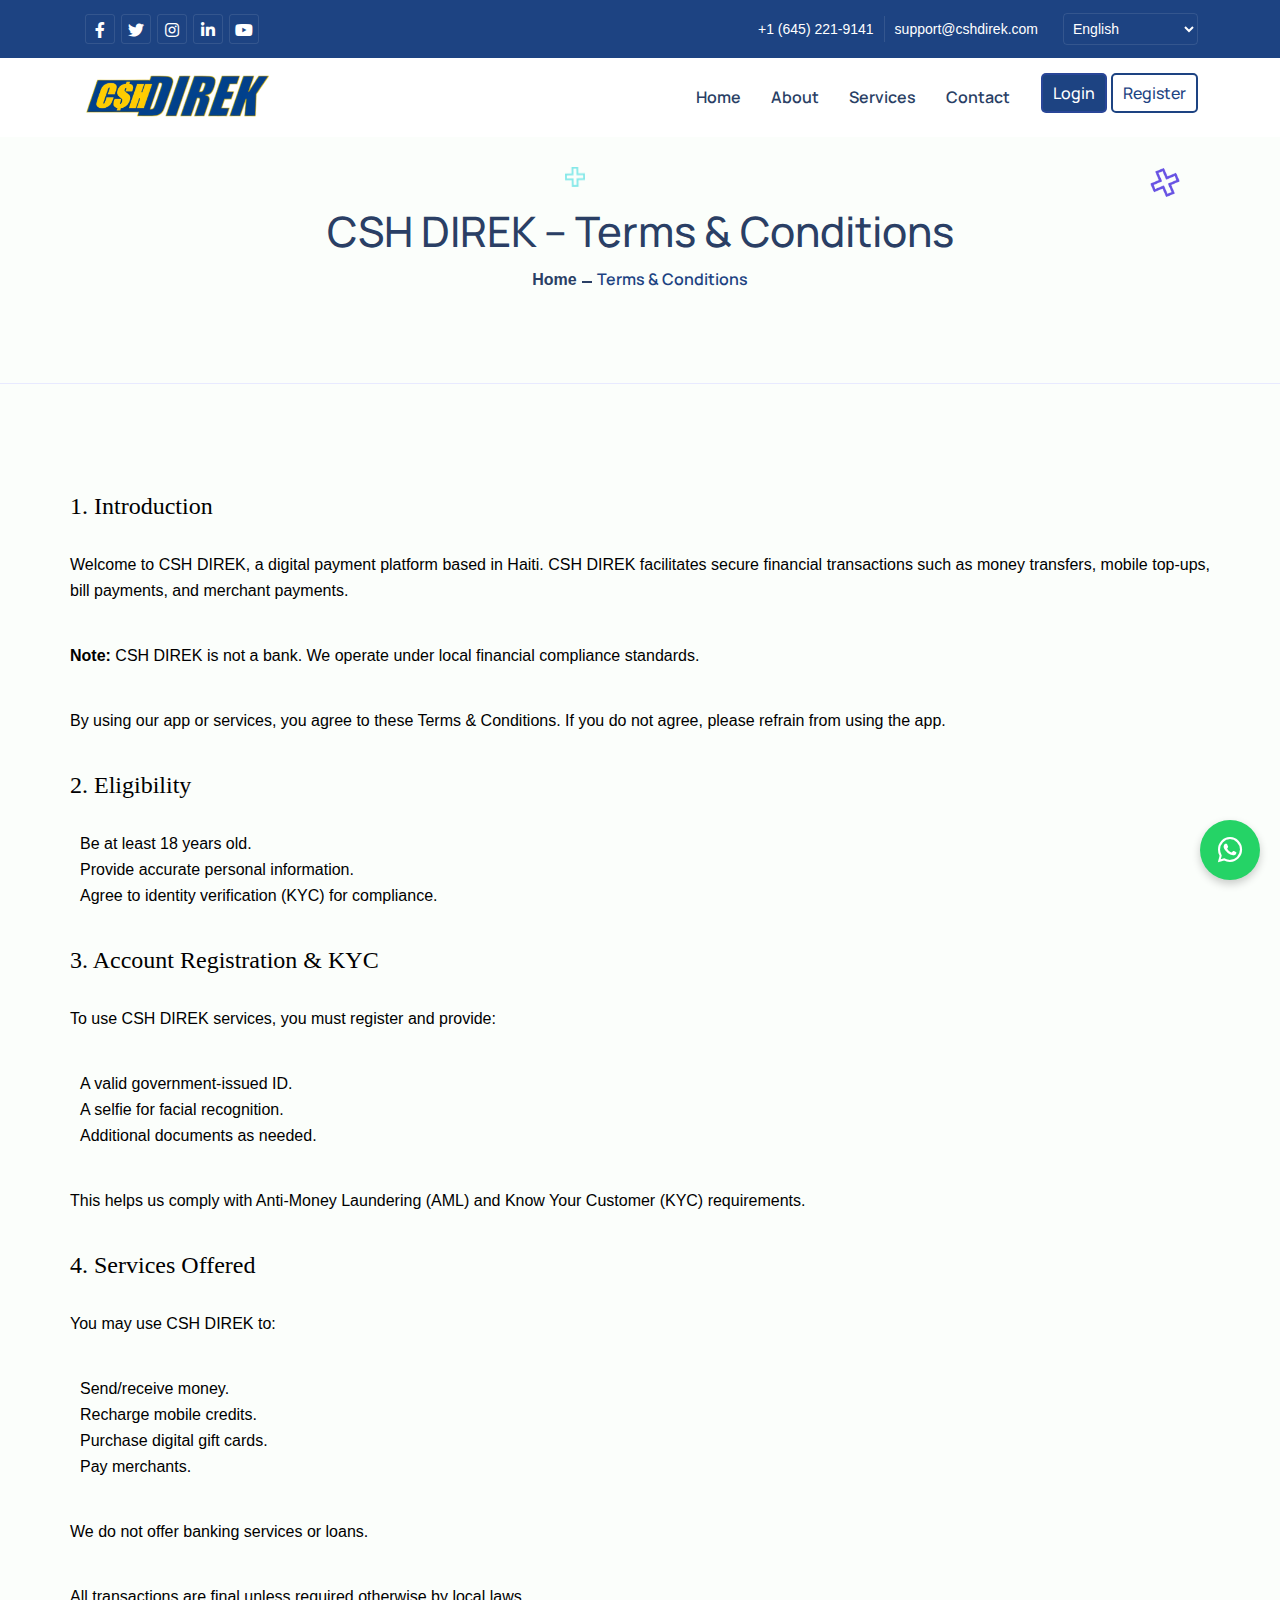
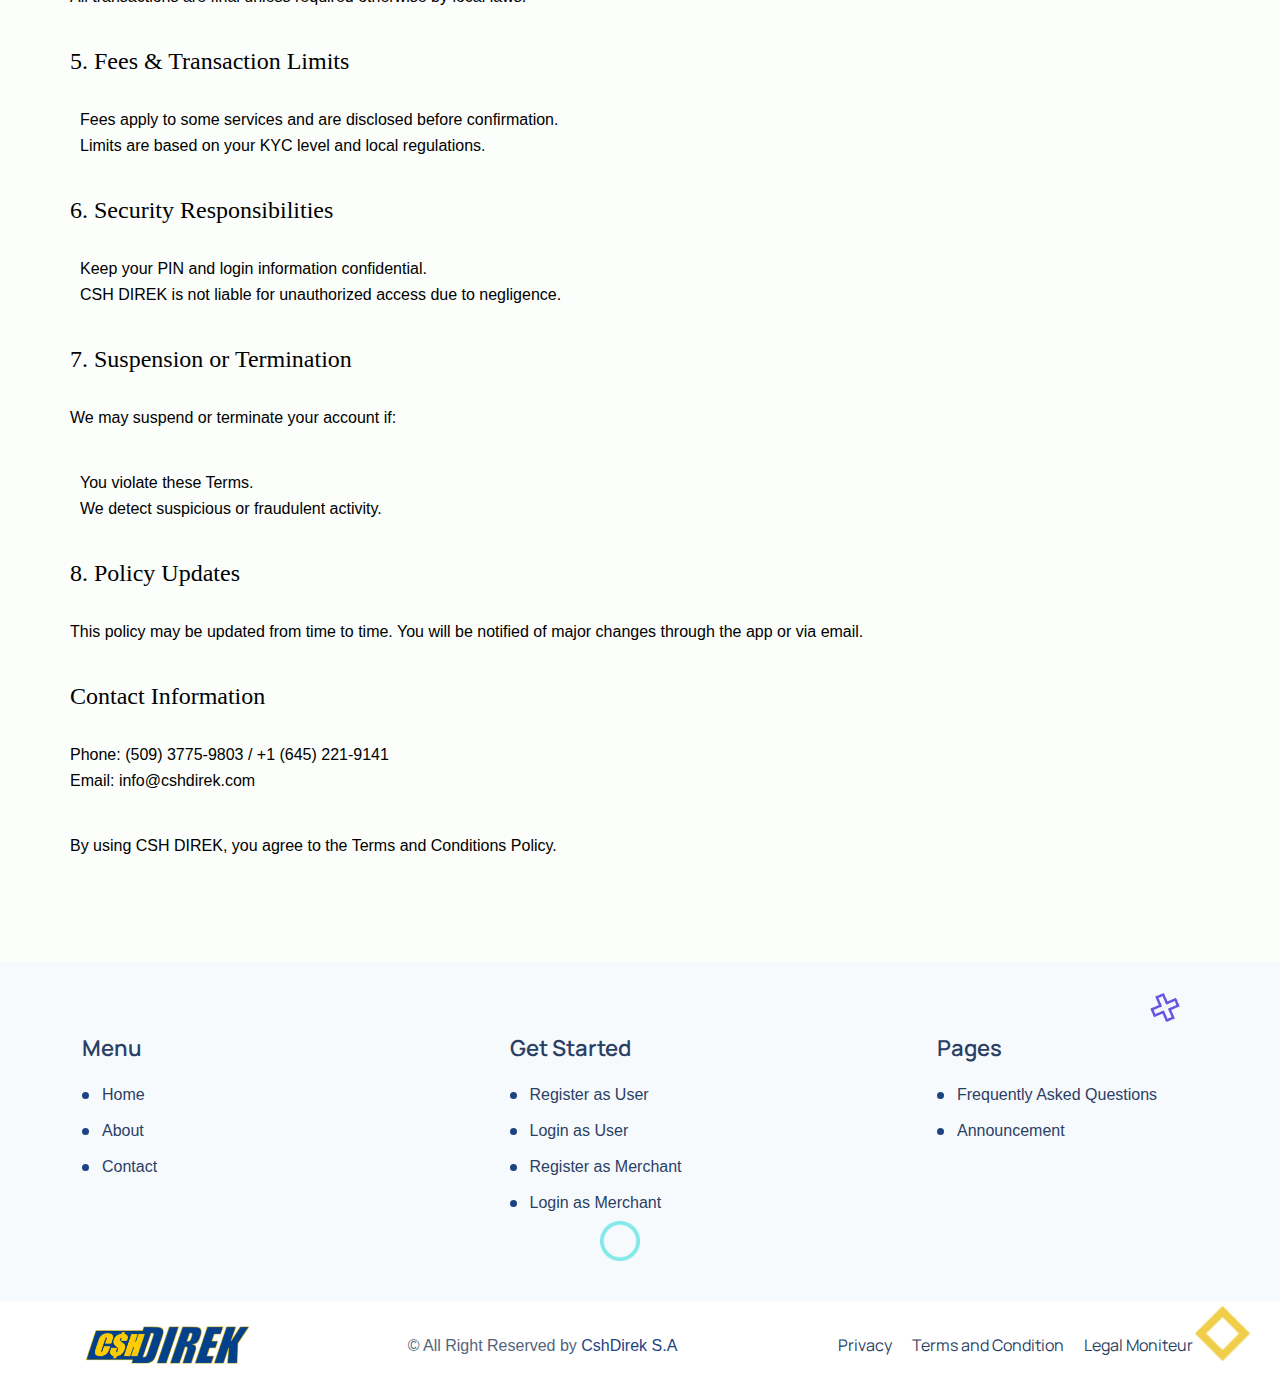
<file: terms-and-condition.html>
<!DOCTYPE html>
<html lang="en">
  <head>
    <meta charset="UTF-8" />
    <meta http-equiv="X-UA-Compatible" content="IE=edge" />
    <meta name="viewport" content="width=device-width, initial-scale=1.0" />
    <meta name="title" content="CSH DIREK" />
    <meta
      name="description"
      content="CSH DIREK - A financial solution in the pocket of every Haitian."
    />
    <meta name="keywords" content="wallet,wallet cms,Genius,CSH DIREK" />

    <link
      rel="apple-touch-icon"
      href="./assets/images/1558572841646281442.png"
    />
    <meta name="apple-mobile-web-app-capable" content="yes" />
    <meta name="apple-mobile-web-app-status-bar-style" content="black" />
    <meta name="apple-mobile-web-app-title" content="    Terms and Condition" />

    <meta itemprop="name" content="    Terms and Condition" />
    <meta
      itemprop="description"
      content="CSH DIREK - A financial solution in the pocket of every Haitian."
    />
    <meta itemprop="image" content="./assets/images/15339411471646279600.png" />

    <meta property="og:type" content="website" />
    <meta
      property="og:title"
      content="CSH DIREK - A financial solution in the pocket of every Haitian."
    />
    <meta
      property="og:description"
      content="CSH DIREK - A financial solution in the pocket of every Haitian."
    />
    <meta
      property="og:image"
      content="./assets/images/15339411471646279600.png"
    />
    <meta property="og:image:type" content="image/png" />

    <meta
      property="og:url"
      content="https://product.geniusocean.com/genius-wallet/terms-and-policies/1-terms-and-condition"
    />

    <meta name="twitter:card" content="summary_large_image" />
    <title>CSH DIREK - Terms and Condition</title>

    <link rel="stylesheet" href="./assets/frontend/css/bootstrap.min.css" />
    <link rel="stylesheet" href="./assets/frontend/css/animate.css" />
    <link rel="stylesheet" href="./assets/frontend/css/all.min.css" />
    <link rel="stylesheet" href="./assets/frontend/css/lightbox.min.css" />
    <link rel="stylesheet" href="./assets/frontend/css/odometer.css" />
    <link rel="stylesheet" href="./assets/frontend/css/owl.min.css" />
    <link rel="stylesheet" href="./assets/frontend/css/default.min.css" />
    <link href="./assets/frontend/css/main.css" rel="stylesheet" />

    <link rel="shortcut icon" href="./assets/images/5480339181644482400.png" />
  </head>

  <body>
    <div class="overlayer"></div>

    <!-- Header -->
    <div class="navbar-top bg--base">
      <div class="container">
        <div
          class="d-flex flex-wrap justify-content-evenly justify-content-md-between"
        >
          <ul class="social-icons py-1 py-md-0">
            <li>
              <a
                target="_blank"
                href="https://www.facebook.com/profile.php?id=61569848916196&mibextid=ZbWKwL"
                ><i class="fab fa-facebook-f"></i
              ></a>
            </li>
            <li>
              <a target="_blank" href="https://x.com/cshdirek?s=11"
                ><i class="fab fa-twitter"></i
              ></a>
            </li>
            <li>
              <a
                target="_blank"
                href="https://www.instagram.com/cshdirek/profilecard/?igsh=MW1iZzVocmc4eW0zeQ=="
                ><i class="fab fa-instagram"></i
              ></a>
            </li>
            <li>
              <a
                target="_blank"
                href="https://www.linkedin.com/in/csh-direk-sa-6b6125342"
                ><i class="fab fa-linkedin-in"></i
              ></a>
            </li>
            <li>
              <a target="_blank" href="https://www.youtube.com/@CSHDIREKSA"
                ><i class="fab fa-youtube"></i
              ></a>
            </li>
          </ul>
          <ul class="contact-bar py-1 py-md-0">
            <li>
              <a href="Tel:+1 (645) 221-9141">+1 (645) 221-9141</a>
            </li>
            <li>
              <a href="Mailto:support@cshdirek.com">support@cshdirek.com</a>
            </li>
            <li>
              <div class="change-language d-none d-sm-block">
                <select class="language-bar" id="languageSelectorDesktop">
                  <option value="en" selected>English</option>
                  <option value="fr">Français</option>
                  <option value="ht">Kreyòl Ayisyen</option>
                </select>
              </div>
            </li>
          </ul>
        </div>
      </div>
    </div>
    <div class="navbar-bottom">
      <div class="container">
        <div class="navbar-wrapper">
          <div class="logo">
            <a href="/">
              <img src="./assets/images/logo.png" alt="logo" />
            </a>
          </div>
          <div class="change-language d-sm-none ms-auto me-3 text--title">
            <select class="language-bar" id="languageSelectorMobile">
              <option value="en" selected>English</option>
              <option value="fr">Français</option>
              <option value="ht">Kreyòl Ayisyen</option>
            </select>
          </div>
          <div class="nav-toggle d-lg-none">
            <span></span>
            <span></span>
            <span></span>
          </div>
          <div class="nav-menu-area">
            <div class="menu-close text--danger d-lg-none">
              <i class="fas fa-times"></i>
            </div>
            <ul class="nav-menu">
              <li>
                <a target="" href="/" data-translate="home">Home</a>
              </li>
              <li>
                <a target="" href="/about.html" data-translate="about">About</a>
              </li>
              <li>
                <a target="" href="/#services" data-translate="services"
                  >Services</a
                >
              </li>
              <!-- <li>
              <a target="" href="/contact.html" data-translate="join_us">Join Us</a>
            </li> -->
              <li>
                <a target="" href="/contact.html" data-translate="contact"
                  >Contact</a
                >
              </li>

              <li>
                <div class="btn__grp ms-lg-3">
                  <a
                    href="https://api.cshdirek.com/admin/cshdirek/login/"
                    class="cmn--btn"
                    data-translate="login"
                    >Login</a
                  >
                  <a
                    href="./register.html"
                    class="cmn--btn btn-outline"
                    data-translate="register"
                    >Register</a
                  >
                </div>
              </li>
            </ul>
          </div>
        </div>
      </div>
    </div>
    <!-- Header -->
    <!-- Hero -->
    <section class="hero-section">
      <div class="container">
        <div class="hero-content">
          <h2 class="hero-title">CSH DIREK – Terms & Conditions</h2>
          <ul class="breadcrumb">
            <li>
              <a href="/">Home</a>
            </li>
            <li>Terms & Conditions</li>
          </ul>
        </div>
      </div>
      <span class="banner-elem elem1">&nbsp;</span>
      <span class="banner-elem elem3">&nbsp;</span>
      <span class="banner-elem elem7">&nbsp;</span>
    </section>
    <!-- Hero -->

    <!-- Blog -->
    <section class="blog-section pt-100 pb-100">
      <div class="container">
        <div class="row justify-content-center gy-4">
          <h2
            style="
              margin-right: 0px;
              margin-bottom: 10px;
              margin-left: 0px;
              font-weight: 400;
              line-height: 24px;
              font-size: 24px;
              padding: 0px;
              font-family: DauphinPlain;
              color: rgb(0, 0, 0);
            "
          >
            1. Introduction
          </h2>
          <p
            style="
              margin-right: 0px;
              margin-bottom: 15px;
              margin-left: 0px;
              padding: 0px;
              text-align: justify;
              color: rgb(0, 0, 0);
              font-family: 'Open Sans', Arial, sans-serif;
            "
          >
            Welcome to CSH DIREK, a digital payment platform based in Haiti. CSH
            DIREK facilitates secure financial transactions such as money
            transfers, mobile top-ups, bill payments, and merchant payments.
          </p>
          <p
            style="
              margin-right: 0px;
              margin-bottom: 15px;
              margin-left: 0px;
              padding: 0px;
              text-align: justify;
              color: rgb(0, 0, 0);
              font-family: 'Open Sans', Arial, sans-serif;
            "
          >
            <strong>Note:</strong> CSH DIREK is not a bank. We operate under
            local financial compliance standards.
          </p>
          <p
            style="
              margin-right: 0px;
              margin-bottom: 15px;
              margin-left: 0px;
              padding: 0px;
              text-align: justify;
              color: rgb(0, 0, 0);
              font-family: 'Open Sans', Arial, sans-serif;
            "
          >
            By using our app or services, you agree to these Terms & Conditions.
            If you do not agree, please refrain from using the app.
          </p>

          <h2
            style="
              margin-right: 0px;
              margin-bottom: 10px;
              margin-left: 0px;
              font-weight: 400;
              line-height: 24px;
              font-size: 24px;
              padding: 0px;
              font-family: DauphinPlain;
              color: rgb(0, 0, 0);
            "
          >
            2. Eligibility
          </h2>
          <ul
            style="
              margin-right: 0px;
              margin-bottom: 15px;
              margin-left: 20px;
              padding: 0px;
              text-align: justify;
              color: rgb(0, 0, 0);
              font-family: 'Open Sans', Arial, sans-serif;
            "
          >
            <li>Be at least 18 years old.</li>
            <li>Provide accurate personal information.</li>
            <li>Agree to identity verification (KYC) for compliance.</li>
          </ul>

          <h2
            style="
              margin-right: 0px;
              margin-bottom: 10px;
              margin-left: 0px;
              font-weight: 400;
              line-height: 24px;
              font-size: 24px;
              padding: 0px;
              font-family: DauphinPlain;
              color: rgb(0, 0, 0);
            "
          >
            3. Account Registration & KYC
          </h2>
          <p
            style="
              margin-right: 0px;
              margin-bottom: 15px;
              margin-left: 0px;
              padding: 0px;
              text-align: justify;
              color: rgb(0, 0, 0);
              font-family: 'Open Sans', Arial, sans-serif;
            "
          >
            To use CSH DIREK services, you must register and provide:
          </p>
          <ul
            style="
              margin-right: 0px;
              margin-bottom: 15px;
              margin-left: 20px;
              padding: 0px;
              text-align: justify;
              color: rgb(0, 0, 0);
              font-family: 'Open Sans', Arial, sans-serif;
            "
          >
            <li>A valid government-issued ID.</li>
            <li>A selfie for facial recognition.</li>
            <li>Additional documents as needed.</li>
          </ul>
          <p
            style="
              margin-right: 0px;
              margin-bottom: 15px;
              margin-left: 0px;
              padding: 0px;
              text-align: justify;
              color: rgb(0, 0, 0);
              font-family: 'Open Sans', Arial, sans-serif;
            "
          >
            This helps us comply with Anti-Money Laundering (AML) and Know Your
            Customer (KYC) requirements.
          </p>

          <h2
            style="
              margin-right: 0px;
              margin-bottom: 10px;
              margin-left: 0px;
              font-weight: 400;
              line-height: 24px;
              font-size: 24px;
              padding: 0px;
              font-family: DauphinPlain;
              color: rgb(0, 0, 0);
            "
          >
            4. Services Offered
          </h2>
          <p
            style="
              margin-right: 0px;
              margin-bottom: 15px;
              margin-left: 0px;
              padding: 0px;
              text-align: justify;
              color: rgb(0, 0, 0);
              font-family: 'Open Sans', Arial, sans-serif;
            "
          >
            You may use CSH DIREK to:
          </p>
          <ul
            style="
              margin-right: 0px;
              margin-bottom: 15px;
              margin-left: 20px;
              padding: 0px;
              text-align: justify;
              color: rgb(0, 0, 0);
              font-family: 'Open Sans', Arial, sans-serif;
            "
          >
            <li>Send/receive money.</li>
            <li>Recharge mobile credits.</li>
            <li>Purchase digital gift cards.</li>
            <li>Pay merchants.</li>
          </ul>
          <p
            style="
              margin-right: 0px;
              margin-bottom: 15px;
              margin-left: 0px;
              padding: 0px;
              text-align: justify;
              color: rgb(0, 0, 0);
              font-family: 'Open Sans', Arial, sans-serif;
            "
          >
            We do not offer banking services or loans.
          </p>
          <p
            style="
              margin-right: 0px;
              margin-bottom: 15px;
              margin-left: 0px;
              padding: 0px;
              text-align: justify;
              color: rgb(0, 0, 0);
              font-family: 'Open Sans', Arial, sans-serif;
            "
          >
            All transactions are final unless required otherwise by local laws.
          </p>

          <h2
            style="
              margin-right: 0px;
              margin-bottom: 10px;
              margin-left: 0px;
              font-weight: 400;
              line-height: 24px;
              font-size: 24px;
              padding: 0px;
              font-family: DauphinPlain;
              color: rgb(0, 0, 0);
            "
          >
            5. Fees & Transaction Limits
          </h2>
          <ul
            style="
              margin-right: 0px;
              margin-bottom: 15px;
              margin-left: 20px;
              padding: 0px;
              text-align: justify;
              color: rgb(0, 0, 0);
              font-family: 'Open Sans', Arial, sans-serif;
            "
          >
            <li>
              Fees apply to some services and are disclosed before confirmation.
            </li>
            <li>Limits are based on your KYC level and local regulations.</li>
          </ul>

          <h2
            style="
              margin-right: 0px;
              margin-bottom: 10px;
              margin-left: 0px;
              font-weight: 400;
              line-height: 24px;
              font-size: 24px;
              padding: 0px;
              font-family: DauphinPlain;
              color: rgb(0, 0, 0);
            "
          >
            6. Security Responsibilities
          </h2>
          <ul
            style="
              margin-right: 0px;
              margin-bottom: 15px;
              margin-left: 20px;
              padding: 0px;
              text-align: justify;
              color: rgb(0, 0, 0);
              font-family: 'Open Sans', Arial, sans-serif;
            "
          >
            <li>Keep your PIN and login information confidential.</li>
            <li>
              CSH DIREK is not liable for unauthorized access due to negligence.
            </li>
          </ul>

          <h2
            style="
              margin-right: 0px;
              margin-bottom: 10px;
              margin-left: 0px;
              font-weight: 400;
              line-height: 24px;
              font-size: 24px;
              padding: 0px;
              font-family: DauphinPlain;
              color: rgb(0, 0, 0);
            "
          >
            7. Suspension or Termination
          </h2>
          <p
            style="
              margin-right: 0px;
              margin-bottom: 15px;
              margin-left: 0px;
              padding: 0px;
              text-align: justify;
              color: rgb(0, 0, 0);
              font-family: 'Open Sans', Arial, sans-serif;
            "
          >
            We may suspend or terminate your account if:
          </p>
          <ul
            style="
              margin-right: 0px;
              margin-bottom: 15px;
              margin-left: 20px;
              padding: 0px;
              text-align: justify;
              color: rgb(0, 0, 0);
              font-family: 'Open Sans', Arial, sans-serif;
            "
          >
            <li>You violate these Terms.</li>
            <li>We detect suspicious or fraudulent activity.</li>
          </ul>

          <h2
            style="
              margin-right: 0px;
              margin-bottom: 10px;
              margin-left: 0px;
              font-weight: 400;
              line-height: 24px;
              font-size: 24px;
              padding: 0px;
              font-family: DauphinPlain;
              color: rgb(0, 0, 0);
            "
          >
            8. Policy Updates
          </h2>
          <p
            style="
              margin-right: 0px;
              margin-bottom: 15px;
              margin-left: 0px;
              padding: 0px;
              text-align: justify;
              color: rgb(0, 0, 0);
              font-family: 'Open Sans', Arial, sans-serif;
            "
          >
            This policy may be updated from time to time. You will be notified
            of major changes through the app or via email.
          </p>

          <h2
            style="
              margin-right: 0px;
              margin-bottom: 10px;
              margin-left: 0px;
              font-weight: 400;
              line-height: 24px;
              font-size: 24px;
              padding: 0px;
              font-family: DauphinPlain;
              color: rgb(0, 0, 0);
            "
          >
            Contact Information
          </h2>
          <p
            style="
              margin-right: 0px;
              margin-bottom: 15px;
              margin-left: 0px;
              padding: 0px;
              text-align: justify;
              color: rgb(0, 0, 0);
              font-family: 'Open Sans', Arial, sans-serif;
            "
          >
            Phone: (509) 3775-9803 / +1 (645) 221-9141<br />
            Email: info@cshdirek.com
          </p>
          <p
            style="
              margin-right: 0px;
              margin-bottom: 15px;
              margin-left: 0px;
              padding: 0px;
              text-align: justify;
              color: rgb(0, 0, 0);
              font-family: 'Open Sans', Arial, sans-serif;
            "
          >
            By using CSH DIREK, you agree to the Terms and Conditions Policy.
          </p>
        </div>
      </div>
    </section>
    <!-- Blog -->

    <!-- Footer -->
    <footer class="position-relative overflow-hidden">
      <div class="footer-top bg--section">
        <div class="container">
          <div class="footer-wrapper">
            <div class="footer-widget">
              <h5 class="footer-title">Menu</h5>
              <ul>
                <li>
                  <a target="" href="/">Home</a>
                </li>
                <li>
                  <a target="" href="about.html">About</a>
                </li>
                <li>
                  <a target="" href="contact.html">Contact</a>
                </li>
              </ul>
            </div>
            <div class="footer-widget">
              <h5 class="footer-title">Get Started</h5>
              <ul>
                <li>
                  <a href="#register">Register as User</a>
                </li>
                <li>
                  <a href="#login">Login as User</a>
                </li>
                <li>
                  <a href="#register">Register as Merchant</a>
                </li>
                <li>
                  <a href="#login">Login as Merchant</a>
                </li>
              </ul>
            </div>

            <div class="footer-widget">
              <h5 class="footer-title">Pages</h5>
              <ul>
                <li>
                  <a href="./frequently-asked-questions.html"
                    >Frequently Asked Questions</a
                  >
                </li>
                <li>
                  <a href="./announcement.html">Announcement</a>
                </li>
              </ul>
            </div>
          </div>
        </div>
      </div>
      <div class="footer-bottom bg--body py-4">
        <div class="container">
          <div
            class="d-flex flex-wrap justify-content-center justify-content-sm-between bottom-menu-wrapper"
          >
            <div class="footer-logo">
              <a href="#">
                <img src="./assets/images/logo.png" alt="logo" />
              </a>
            </div>
            <div class="copyright">
              &copy; All Right Reserved by
              <a href="#" class="text--base">CshDirek S.A</a>
            </div>
            <ul class="bottom-menu">
              <li>
                <a href="./privacy.html">Privacy</a>
              </li>
              <li>
                <a href="./privacy.html">Terms and Condition</a>
              </li>
              <li>
                <a href="./legal_moniteur.pdf">Legal Moniteur</a>
              </li>
            </ul>
          </div>
        </div>
      </div>
      <a
        href="https://wa.me/+16452219141"
        target="_blank"
        class="whatsapp-float"
      >
        <i class="fab fa-whatsapp"></i>
      </a>
      <span class="banner-elem elem3">&nbsp;</span>
      <span class="banner-elem elem5">&nbsp;</span>
      <span class="banner-elem elem6">&nbsp;</span>
      <span class="banner-elem elem8">&nbsp;</span>
    </footer>
    <!-- Footer -->

    <script src="./assets/frontend/js/jquery-3.6.0.min.js"></script>
    <script src="./assets/frontend/js/bootstrap.min.js"></script>
    <script src="./assets/frontend/js/viewport.jquery.js"></script>
    <script src="./assets/frontend/js/odometer.min.js"></script>
    <script src="./assets/frontend/js//owl.min.js"></script>
    <script src="./assets/frontend/js/tilt.js"></script>
    <script src="./assets/frontend/js/main.js"></script>
    <script src="./assets/admin/js/sweetalert2@9.js"></script>

    <script>
      function toast(type, msg) {
        const Toast = Swal.mixin({
          toast: true,
          position: "top-end",
          showConfirmButton: false,
          timer: 3000,
          timerProgressBar: true,
          onOpen: (toast) => {
            toast.addEventListener("mouseenter", Swal.stopTimer);
            toast.addEventListener("mouseleave", Swal.resumeTimer);
          },
        });
        Toast.fire({
          icon: type,
          title: msg,
        });
      }

      function amount(amount, type) {
        if (type == 2) {
          return amount.toFixed(8);
        } else {
          return amount.toFixed();
        }
      }
    </script>
  </body>
</html>
</file>
<file: assets/frontend/css/odometer.css>
.odometer.odometer-auto-theme, .odometer.odometer-theme-default {
    display: inline-block;
    vertical-align: middle;
    position: relative;
  }
  .odometer.odometer-auto-theme .odometer-digit, .odometer.odometer-theme-default .odometer-digit {
    display: inline-block;
    vertical-align: middle;
    position: relative;
  }
  .odometer.odometer-auto-theme .odometer-digit .odometer-digit-spacer, .odometer.odometer-theme-default .odometer-digit .odometer-digit-spacer {
    display: inline-block;
    vertical-align: middle;
    visibility: hidden;
  }
  .odometer.odometer-auto-theme .odometer-digit .odometer-digit-inner, .odometer.odometer-theme-default .odometer-digit .odometer-digit-inner {
    text-align: left;
    display: block;
    position: absolute;
    top: 0;
    left: 0;
    right: 0;
    bottom: 0;
    overflow: hidden;
  }
  .odometer.odometer-auto-theme .odometer-digit .odometer-ribbon, .odometer.odometer-theme-default .odometer-digit .odometer-ribbon {
    display: block;
  }
  .odometer.odometer-auto-theme .odometer-digit .odometer-ribbon-inner, .odometer.odometer-theme-default .odometer-digit .odometer-ribbon-inner {
    display: block;
    -webkit-backface-visibility: hidden;
  }
  .odometer.odometer-auto-theme .odometer-digit .odometer-value, .odometer.odometer-theme-default .odometer-digit .odometer-value {
    display: block;
    -webkit-transform: translateZ(0);
  }
  .odometer.odometer-auto-theme .odometer-digit .odometer-value.odometer-last-value, .odometer.odometer-theme-default .odometer-digit .odometer-value.odometer-last-value {
    position: absolute;
  }
  .odometer.odometer-auto-theme.odometer-animating-up .odometer-ribbon-inner, .odometer.odometer-theme-default.odometer-animating-up .odometer-ribbon-inner {
    -webkit-transition: -webkit-transform 2s;
    -moz-transition: -moz-transform 2s;
    -ms-transition: -ms-transform 2s;
    -o-transition: -o-transform 2s;
    transition: transform 2s;
  }
  .odometer.odometer-auto-theme.odometer-animating-up.odometer-animating .odometer-ribbon-inner, .odometer.odometer-theme-default.odometer-animating-up.odometer-animating .odometer-ribbon-inner {
    -webkit-transform: translateY(-100%);
    -moz-transform: translateY(-100%);
    -ms-transform: translateY(-100%);
    -o-transform: translateY(-100%);
    transform: translateY(-100%);
  }
  .odometer.odometer-auto-theme.odometer-animating-down .odometer-ribbon-inner, .odometer.odometer-theme-default.odometer-animating-down .odometer-ribbon-inner {
    -webkit-transform: translateY(-100%);
    -moz-transform: translateY(-100%);
    -ms-transform: translateY(-100%);
    -o-transform: translateY(-100%);
    transform: translateY(-100%);
  }
  .odometer.odometer-auto-theme.odometer-animating-down.odometer-animating .odometer-ribbon-inner, .odometer.odometer-theme-default.odometer-animating-down.odometer-animating .odometer-ribbon-inner {
    -webkit-transition: -webkit-transform 2s;
    -moz-transition: -moz-transform 2s;
    -ms-transition: -ms-transform 2s;
    -o-transition: -o-transform 2s;
    transition: transform 2s;
    -webkit-transform: translateY(0);
    -moz-transform: translateY(0);
    -ms-transform: translateY(0);
    -o-transform: translateY(0);
    transform: translateY(0);
  }
  
  .odometer.odometer-auto-theme, .odometer.odometer-theme-default {
  /*  font-family: "Helvetica Neue", sans-serif;*/
    /*line-height: 1.1em;*/
  }
  .odometer.odometer-auto-theme .odometer-value, .odometer.odometer-theme-default .odometer-value {
    text-align: center;
  }
</file>
<file: assets/frontend/css/main.css>
@import url("https://fonts.googleapis.com/css2?family=Inter&family=Manrope:wght@500;600&display=swap");

html {
  font-size: 16px;
  scroll-behavior: smooth;
}

body {
  padding: 0;
  margin: 0;
  font-size: 16px;
  color: #536479;
  line-height: 26px;
  overflow-x: hidden;
  font-family: "Inter", sans-serif;
  background: #fbfefb;
}

h1,
h2,
h3,
h4,
h5,
h6 {
  font-weight: 500;
  margin: 0;
  line-height: 1.2;
  color: #2a3f65;
  font-family: "Manrope", sans-serif;
}

h1 a,
h2 a,
h3 a,
h4 a,
h5 a,
h6 a {
  color: #2a3f65;
}

h1 a:hover,
h2 a:hover,
h3 a:hover,
h4 a:hover,
h5 a:hover,
h6 a:hover {
  color: #1d4382;
}

h1 {
  font-size: 36px;
}

h2 {
  font-size: 28px;
  margin-top: -9px;
}

h3 {
  font-size: 24px;
  margin-top: -8px;
}

h4 {
  font-size: 22px;
  margin-top: -5px;
}

h5 {
  font-size: 20px;
  margin-top: -4px;
}

h6 {
  font-size: 18px;
  margin-top: -6px;
}

p {
  margin-top: -9px;
}

p:last-child {
  margin-bottom: -7px !important;
}

@media (min-width: 576px) {
  h1 {
    font-size: 48px;
  }

  h2 {
    font-size: 40px;
    margin-top: -11px;
  }

  h3 {
    font-size: 30px;
    margin-top: -9px;
  }

  h4 {
    font-size: 22px;
    margin-top: -7px;
  }

  h5 {
    font-size: 20px;
    margin-top: -5px;
  }
}

@media (min-width: 768px) {
  h1 {
    font-size: 50px;
    line-height: 65px;
  }

  h2 {
    font-size: 42px;
  }

  h3 {
    font-size: 30px;
    margin-top: -9px;
  }

  h4 {
    font-size: 24px;
    margin-top: -8px;
  }

  h5 {
    font-size: 22px;
    margin-top: -7px;
  }
}

a {
  display: inline-block;
  -webkit-transition: all ease 0.3s;
  -moz-transition: all ease 0.3s;
  transition: all ease 0.3s;
}

a:hover {
  text-decoration: none;
  color: inherit;
}

ul {
  margin: 0;
  padding: 0;
}

ul li {
  list-style: none;
}

label,
button,
select {
  cursor: pointer;
}

.bg_img {
  background-size: cover;
  background-position: center center;
  background-repeat: no-repeat;
}

.bg_contain {
  background-size: contain;
}

input,
textarea {
  width: 100%;
}

.sponsor-wrapper,
.feature-item,
.widget-body .widget-tags,
.social-icons,
.footer-wrapper {
  display: flex;
  flex-wrap: wrap;
}

.pt-80 {
  padding-top: 80px;
}

.pb-80 {
  padding-bottom: 80px;
}

.pt-100 {
  padding-top: 80px;
}

.pb-100 {
  padding-bottom: 80px;
}

.pt-50 {
  padding-top: 40px;
}

.pb-50 {
  padding-bottom: 40px;
}

.pt-10 {
  padding-top: 9px;
}

.pb-10 {
  padding-bottom: 9px;
}

@media (min-width: 992px) {
  .pt-100 {
    padding-top: 110px;
  }

  .pb-100 {
    padding-bottom: 110px;
  }

  .pt-50 {
    padding-top: 60px;
  }

  .pb-50 {
    padding-bottom: 60px;
  }

  .pt-10 {
    padding-top: 11px;
  }

  .pb-10 {
    padding-bottom: 11px;
  }
}

.overlayer {
  position: fixed;
  top: 0;
  left: 0;
  bottom: 0;
  right: 0;
  background: rgba(0, 0, 0, 0.7);
  z-index: 99;
  display: none;
}

.overlayer.active {
  display: block;
  animation-name: fadeIn;
  -webkit-animation-name: fadeIn;
  -moz-animation-name: fadeIn;
  animation-duration: 0.3s;
  -webkit-animation-duration: 0.3s;
  -moz-animation-duration: 0.3s;
}

.rtl {
  direction: rtl;
}

.ltr {
  direction: ltr;
}

.section-title {
  margin-top: 30px !important;
}

.section-title .subtitle {
  margin-bottom: 15px;
}

.section-title .title {
  margin-bottom: 20px;
}

.section-title.text-center {
  max-width: 720px;
  margin-left: auto;
  margin-right: auto;
}

.section-title.text-center p {
  max-width: 660px;
  margin-left: auto;
  margin-right: auto;
}

@media (min-width: 768px) {
  .section-title {
    margin-bottom: 40px;
  }
}

@media (min-width: 992px) {
  .section-title {
    margin-bottom: 50px;
  }
}

.pagination {
  display: flex;
  flex-wrap: wrap;
  justify-content: center;
  margin: -5px;
  margin-top: 30px;
}

.pagination li {
  padding: 5px;
}

.pagination li a {
  width: 35px;
  height: 35px;
  line-height: 35px;
  text-align: center;
  -webkit-border-radius: 4px;
  -moz-border-radius: 4px;
  border-radius: 4px;
  background: #f7fafd;
  color: #2a3f65;
  border: 1px solid #e8eaff;
}

.pagination li a:hover {
  border-color: #1d4382;
}

.pagination li a.active {
  background: #1d4382;
  border-color: #1d4382;
  color: #fff;
}

.pagination li a.disabled {
  background: rgba(91, 83, 241, 0.1);
}

/*Footer*/
.footer-top {
  padding: 80px 0;
}

.bottom-menu-wrapper {
  margin: -5px;
  align-items: center;
}

.bottom-menu-wrapper .footer-logo {
  max-width: 170px;
  margin: 5px;
}

.bottom-menu-wrapper .footer-logo a {
  display: block;
}

.bottom-menu-wrapper .footer-logo a img {
  width: 100%;
}

.bottom-menu-wrapper .copyright {
  margin: 5px;
}

@media (max-width: 991px) {
  .bottom-menu-wrapper .copyright {
    width: 100%;
    order: 1;
    text-align: center;
  }
}

@media (max-width: 575px) {
  .bottom-menu-wrapper {
    text-align: center;
  }

  .bottom-menu-wrapper > * {
    width: 100%;
    justify-content: center;
  }

  .bottom-menu-wrapper .footer-logo {
    margin-bottom: 10px;
  }

  .bottom-menu-wrapper .bottom-menu {
    margin-bottom: 5px;
  }
}

.bottom-menu {
  display: flex;
  flex-wrap: wrap;
}

.bottom-menu li {
  padding: 0 5px;
}

.bottom-menu li a {
  padding: 0 5px;
  color: #2a3f65;
  font-family: "Manrope", sans-serif;
}

@media (max-width: 767px) {
  .bottom-menu li a {
    font-size: 14px;
  }
}

.footer-wrapper {
  margin: 0 -12px -35px;
  justify-content: space-between;
}

.footer-widget {
  margin-bottom: 35px;
  padding: 0 12px;
  width: 25%;
}

@media (max-width: 991px) {
  .footer-widget {
    width: 50%;
  }
}

@media (max-width: 575px) {
  .footer-widget {
    width: 220px;
    flex-grow: 1;
  }
}

.footer-widget .footer-title {
  text-transform: capitalize;
  margin-bottom: 15px;
  font-weight: 600;
}

.footer-widget ul li {
  position: relative;
}

.footer-widget ul li a {
  color: #2a3f65;
  padding: 5px 0;
  padding-left: 20px;
}

.footer-widget ul li a:hover {
  color: #1d4382;
  padding-left: 23px;
}

.footer-widget ul li a:hover::before {
  -webkit-transform: translateX(5px);
  -ms-transform: translateX(5px);
  transform: translateX(5px);
}

.footer-widget ul li a::before {
  content: "";
  width: 7px;
  height: 7px;
  -webkit-border-radius: 50%;
  -moz-border-radius: 50%;
  border-radius: 50%;
  background: #1d4382;
  -webkit-transition: all ease 0.3s;
  -moz-transition: all ease 0.3s;
  transition: all ease 0.3s;
  position: absolute;
  left: 0;
  top: 15px;
}

.parent-menu {
  position: relative;
  z-index: 999 !important;
}

.parent-menu > a {
  align-items: center;
}

.parent-menu > a::after {
  content: "\f107";
  font-weight: 700;
  font-family: "Font Awesome 5 Free";
  margin-left: 5px;
  -webkit-transition: all ease 0.3s;
  -moz-transition: all ease 0.3s;
  transition: all ease 0.3s;
  display: inline-block;
}

@media (max-width: 991px) {
  .parent-menu > a::after {
    margin-left: auto;
  }
}

.parent-menu:hover > a::after,
.parent-menu.open > a::after {
  -webkit-transform: rotate(-180deg);
  -ms-transform: rotate(-180deg);
  transform: rotate(-180deg);
}

@media (min-width: 992px) {
  .parent-menu.open .submenu {
    display: block !important;
  }

  .parent-menu .submenu {
    display: block !important;
  }
}

.nav-toggle {
  position: relative;
  cursor: pointer;
  width: 25px;
  height: 20px;
}

.nav-toggle span {
  position: absolute;
  display: inline-block;
  height: 3px;
  width: 100%;
  -webkit-transition: all ease 0.3s;
  -moz-transition: all ease 0.3s;
  transition: all ease 0.3s;
  background: #2a3f65;
  left: 0;
}

.nav-toggle span:first-child {
  top: 0;
}

.nav-toggle span:nth-child(2) {
  top: 52%;
  transform: translateY(-65%);
}

.nav-toggle span:last-child {
  bottom: 0;
}

.nav-toggle.active span:first-child {
  -webkit-transform: rotate(45deg) translate(3px, 9px);
  -ms-transform: rotate(45deg) translate(3px, 9px);
  transform: rotate(45deg) translate(3px, 9px);
}

.nav-toggle.active span:nth-child(2) {
  opacity: 0;
}

.nav-toggle.active span:last-child {
  -webkit-transform: rotate(-45deg) translate(3px, -9px);
  -ms-transform: rotate(-45deg) translate(3px, -9px);
  transform: rotate(-45deg) translate(3px, -9px);
}

.navbar-top {
  position: relative;
  z-index: 999;
  padding-top: 5px;
  padding-bottom: 5px;
}

@media (max-width: 767px) {
  .navbar-top {
    padding-top: 10px;
    padding-bottom: 10px;
  }
}

.social-icons {
  justify-content: center;
  display: flex;
  align-content: space-around;
}

.social-icons li {
  padding: 3px;
}

.social-icons li a i {
  width: 30px;
  height: 30px;
  line-height: 30px;
  text-align: center;
  -webkit-border-radius: 3px;
  -moz-border-radius: 3px;
  border-radius: 3px;
  border: 1px solid rgba(255, 255, 255, 0.1);
  color: #fff;
  -webkit-transition: all ease 0.3s;
  -moz-transition: all ease 0.3s;
  transition: all ease 0.3s;
}

.social-icons li a i:hover {
  background: #1d4382;
  color: #fff;
}

.social-icons li a i[class*="facebook"]:hover {
  background: #3b5998;
}

.social-icons li a i[class*="whatsapp"]:hover {
  background: #25d366;
}

.social-icons li a i[class*="twitter"]:hover {
  background: #55acee;
}

.social-icons li a i[class*="linkedin"]:hover {
  background: #007bb5;
}

.social-icons li a i[class*="instagram"]:hover {
  background: #e4405f;
}

.social-icons li a i[class*="google"]:hover {
  background: #dd4b39;
}

.social-icons li a i[class*="youtube"]:hover {
  background: #cd201f;
}

.social-icons li a i[class*="camera"]:hover {
  background: #e4405f;
}

.social-icons li a i[class*="pinterest"]:hover {
  background: #007bb5;
}

.social-icons li a i[class*="tumblr"]:hover {
  background: #34465d;
}

.social-icons li a i[class*="behance"]:hover {
  background: #1769ff;
}

.social-icons li a i[class*="skype"]:hover {
  background: #2fb7df;
}

.social-icons li a i[class*="vimeo"]:hover {
  background: #1ab7ea;
}

.contact-bar {
  display: flex;
  flex-wrap: wrap;
  align-items: center;
}

@media (max-width: 767px) {
  .contact-bar {
    justify-content: center;
  }
}

.contact-bar li a {
  color: #fff;
}

.contact-bar li:not(:last-child) {
  border-right: 1px solid rgba(255, 255, 255, 0.1);
}

.contact-bar li:not(:last-child) a {
  padding: 0 10px;
  font-size: 14px;
}

.contact-bar li:nth-last-child(2) {
  border: none;
}

.navbar-bottom {
  position: sticky;
  top: 0;
  left: 0;
  z-index: 999;
  border-bottom: 1px solid transparent;
  background: #ffffff;
}

.navbar-bottom.active {
  width: 100%;
  position: fixed;
  box-shadow: 0 0 5px rgba(91, 83, 241, 0.2);
}

.navbar-wrapper {
  padding: 15px 0;
}

.navbar-wrapper .logo {
  max-width: 190px;
}

@media (max-width: 575px) {
  .navbar-wrapper .logo {
    max-width: 130px;
  }
}

.navbar-wrapper .logo a {
  display: block;
}

.navbar-wrapper .logo img {
  width: 100%;
}

.change-language {
  display: flex;
  align-items: center;
  font-size: 14px;
  display: flex;
  align-items: center;
}

.change-language span {
  color: #1d4382;
  margin-right: 2px;
}

.change-language a {
  color: #fff;
}

.change-language a:not(:last-child)::after {
  content: "/";
  display: inline-block;
  margin: 0 5px;
  color: #fff;
}

.change-language .language-bar {
  height: 32px;
  padding-left: 5px;
  border: 1px solid rgba(255, 255, 255, 0.1);
  border-radius: 4px;
  margin-left: 15px;
  outline: none;
  background: transparent;
  color: #fff;
}

.change-language .language-bar option {
  color: #2a3f65;
  background: #f7fafd;
}

.change-language .language-bar:focus {
  box-shadow: none;
}

@media screen and (max-width: 375px) {
  .change-language {
    font-size: 12px;
    font-family: "Manrope", sans-serif;
  }

  .change-language .language-bar {
    margin-left: 5px;
  }
}

.change-language.text--title .language-bar {
  color: #2a3f65;
  border-color: #e8eaff;
}

/*Nav Menu*/
.navbar-wrapper {
  display: flex;
  flex-wrap: wrap;
  align-items: center;
  justify-content: space-between;
}

@media (min-width: 992px) {
  .nav-menu {
    display: flex;
    flex-wrap: wrap;
    align-items: center;
  }

  .nav-menu li a:not([class*="btn"]) {
    color: #2a3f65;
    font-family: "Manrope", sans-serif;
    text-transform: capitalize;
    padding: 5px 15px;
    font-weight: 600;
  }

  .nav-menu li .cmn--btn {
    padding: 5px 10px;
    -webkit-border-radius: 5px;
    -moz-border-radius: 5px;
    border-radius: 5px;
  }

  .nav-menu li .sub-nav {
    min-width: 220px;
    position: absolute;
    left: 0;
    top: 100%;
    border-bottom: 3px solid #1d4382;
    -webkit-border-radius: 5px;
    -moz-border-radius: 5px;
    border-radius: 5px;
    background: #fff;
    -webkit-transition: all ease 0.3s;
    -moz-transition: all ease 0.3s;
    transition: all ease 0.3s;
    box-shadow: 0 0 5px rgba(91, 83, 241, 0.3);
  }

  .nav-menu li .sub-nav li a {
    padding: 5px 15px;
    font-size: 14px;
    display: flex;
    justify-content: space-between;
    align-items: center;
  }

  .nav-menu li .sub-nav li a:hover {
    padding-left: 20px;
    background: #1d4382;
    color: #fff;
  }

  .nav-menu li .sub-nav li:not(:last-child) > a {
    border-bottom: 1px solid #e8eaff;
  }

  .nav-menu li .sub-nav .sub-nav {
    left: 100%;
    top: 0;
  }

  .nav-menu li:not(:hover) .sub-nav {
    -webkit-transform: translateY(10px);
    -ms-transform: translateY(10px);
    transform: translateY(10px);
    opacity: 0;
    visibility: hidden;
  }

  .nav-menu li:nth-last-of-type(1) .sub-nav,
  .nav-menu li:nth-last-of-type(2) .sub-nav,
  .nav-menu li:nth-last-of-type(3) .sub-nav {
    left: unset;
    right: 0;
  }

  .nav-menu li:nth-last-of-type(1) .sub-nav .sub-nav,
  .nav-menu li:nth-last-of-type(2) .sub-nav .sub-nav,
  .nav-menu li:nth-last-of-type(3) .sub-nav .sub-nav {
    right: 100%;
  }
}

/*Nav Mobile Menu*/
@media (max-width: 991px) {
  .nav-menu-area {
    position: fixed;
    left: 0;
    top: 0;
    bottom: 0;
    width: 100%;
    max-width: 320px;
    background: #2a3f65;
    padding: 30px 20px;
    overflow-y: auto;
    -webkit-transition: all ease 0.3s;
    -moz-transition: all ease 0.3s;
    transition: all ease 0.3s;
    transform-origin: left;
  }

  .nav-menu-area .menu-close {
    position: absolute;
    right: 30px;
    top: 20px;
    font-size: 20px;
  }

  .nav-menu-area:not(.active) {
    -webkit-transform: scaleX(0);
    -ms-transform: scaleX(0);
    transform: scaleX(0);
  }

  .nav-menu-area .nav-menu li a {
    color: #fff;
    display: flex;
    justify-content: space-between;
    padding: 5px 0;
    border-bottom: 1px solid rgba(255, 255, 255, 0.1);
  }

  .nav-menu-area .nav-menu li a.cmn--btn {
    background: #fff;
    color: #1d4382;
    display: inline-flex;
    padding: 5px 15px;
    margin-top: 15px;
  }

  .nav-menu-area .nav-menu .sub-nav {
    padding-left: 15px;
    display: none;
    font-size: 14px;
  }
}
/*Banner Section Starts Here*/
.banner__wrapper {
  display: flex;
  flex-wrap: wrap;
}

.banner__wrapper-content {
  align-self: center;
  width: 50%;
  padding: 40px 0;
  position: relative;
  z-index: 1;
}

.banner__wrapper-content .subtitle {
  margin-bottom: 5px;
}

.banner__wrapper-content .title {
  margin-bottom: 25px;
}

.banner__wrapper-content p {
  max-width: 600px;
}

@media (min-width: 576px) {
  .banner__wrapper-content p {
    font-size: 18px;
    line-height: 1.6;
  }
}

.banner__wrapper-thumb {
  position: relative;
  z-index: 1;
}

@media (min-width: 992px) {
  .banner__wrapper {
    min-height: 820px;
  }

  .banner__wrapper-thumb {
    inset: 0 18px 0 50%;
    position: absolute;
  }
}

@media (min-width: 992px) and (max-width: 1199px) {
  .banner__wrapper {
    min-height: 700px;
  }

  .banner__wrapper-thumb {
    inset: 0 0 0 50%;
  }
}

@media (min-width: 992px) {
  .banner__wrapper-thumb {
    background: #1d4382;
    mask: url(./img/banner-shape.png) no-repeat left bottom/cover;
    -webkit-mask: url(./img/banner-shape.png) no-repeat left bottom/cover;
  }

  .banner__wrapper-thumb img {
    width: 100%;
    height: 100%;
    object-fit: cover;
  }
}

@media (max-width: 991px) {
  .banner__wrapper-content {
    width: 100%;
    padding: 60px 0 30px;
  }

  .banner__wrapper-thumb {
    mask: url(./img/banner-shape.png) no-repeat center center/contain;
    -webkit-mask: url(./img/banner-shape.png) no-repeat center center/contain;
  }

  .banner__wrapper-thumb img {
    width: 100%;
  }
}

.banner-section {
  position: relative;
  overflow: hidden;
}

.banner-elem {
  position: absolute;
  display: block;
  overflow: hidden;
}

.banner-elem.elem1 {
  width: 20px;
  height: 20px;
  background: url(./img/banner-elements/1.png) no-repeat center center/contain;
  top: 30px;
  left: calc(50% - 75px);
  animation: rotate 4s alternate infinite;
}

.banner-elem.elem2 {
  width: 30px;
  height: 30px;
  background: url(./img/banner-elements/2.png) no-repeat center center/contain;
  top: 100px;
  left: calc(50% - 570px);
  animation: rotate 4s alternate-reverse infinite;
}

.banner-elem.elem3 {
  width: 30px;
  height: 30px;
  background: url(./img/banner-elements/3.png) no-repeat center center/contain;
  right: 100px;
  top: 30px;
  animation: rotate 4s alternate infinite;
}

.banner-elem.elem4 {
  width: 75px;
  height: 40px;
  background: url(./img/banner-elements/4.png) no-repeat center center/contain;
  top: 230px;
  left: 50%;
  animation: move1 4s alternate infinite;
}

.banner-elem.elem5 {
  width: 45px;
  height: 45px;
  background: url(./img/banner-elements/5.png) no-repeat center center/contain;
  top: 240px;
  right: calc(50% + 800px);
  animation: move2 4s alternate infinite;
}

.banner-elem.elem6 {
  width: 40px;
  height: 40px;
  background: url(./img/banner-elements/6.png) no-repeat center center/contain;
  bottom: 130px;
  right: 50%;
  animation: jump 3s alternate infinite;
}

.banner-elem.elem7 {
  width: 40px;
  height: 40px;
  background: url(./img/banner-elements/7.png) no-repeat center center/contain;
  bottom: 60px;
  right: calc(50% + 780px);
  animation: move2 5s alternate infinite;
}

.banner-elem.elem10 {
  width: 40px;
  height: 40px;
  background: url(./img/banner-elements/7.png) no-repeat center center/contain;
  top: 550px;
  left: 120px;
  animation: move2 5s alternate infinite;
}

.banner-elem.elem8 {
  width: 55px;
  height: 55px;
  background: url(./img/banner-elements/8.png) no-repeat center center/contain;
  right: 30px;
  bottom: 30px;
  animation: move2 4s alternate infinite;
}

.banner-elem.elem9 {
  width: 100px;
  height: 100px;
  background: url(./img/banner-elements/9.png) no-repeat center center/contain;
  bottom: 0;
  left: calc(50% - 330px);
  animation: slide 5s alternate infinite;
}

@keyframes rotate {
  0% {
    -webkit-transform: rotate(0deg);
    -ms-transform: rotate(0deg);
    transform: rotate(0deg);
  }

  100% {
    -webkit-transform: rotate(720deg);
    -ms-transform: rotate(720deg);
    transform: rotate(720deg);
  }
}

@keyframes move1 {
  0% {
    -webkit-transform: translate(0px, 0px);
    -ms-transform: translate(0px, 0px);
    transform: translate(0px, 0px);
  }

  50% {
    -webkit-transform: translate(50px, 55px);
    -ms-transform: translate(50px, 55px);
    transform: translate(50px, 55px);
  }

  100% {
    -webkit-transform: translate(50px, -50px);
    -ms-transform: translate(50px, -50px);
    transform: translate(50px, -50px);
  }
}

@keyframes move2 {
  0% {
    -webkit-transform: translate(0px, 0px) rotate(0deg);
    -ms-transform: translate(0px, 0px) rotate(0deg);
    transform: translate(0px, 0px) rotate(0deg);
  }

  50% {
    -webkit-transform: translate(50px, 55px) rotate(360deg);
    -ms-transform: translate(50px, 55px) rotate(360deg);
    transform: translate(50px, 55px) rotate(360deg);
  }

  100% {
    -webkit-transform: translate(50px, -50px) rotate(-360deg);
    -ms-transform: translate(50px, -50px) rotate(-360deg);
    transform: translate(50px, -50px) rotate(-360deg);
  }
}

@keyframes jump {
  0% {
    -webkit-transform: translateY(0px);
    -ms-transform: translateY(0px);
    transform: translateY(0px);
  }

  40% {
    -webkit-transform: translateY(50px);
    -ms-transform: translateY(50px);
    transform: translateY(50px);
  }

  70% {
    -webkit-transform: translateY(-30px);
    -ms-transform: translateY(-30px);
    transform: translateY(-30px);
  }

  100% {
    -webkit-transform: translateY(80px);
    -ms-transform: translateY(80px);
    transform: translateY(80px);
  }
}

@keyframes slide {
  0% {
    -webkit-transform: translateX(0px);
    -ms-transform: translateX(0px);
    transform: translateX(0px);
  }

  40% {
    -webkit-transform: translateX(50px);
    -ms-transform: translateX(50px);
    transform: translateX(50px);
  }

  70% {
    -webkit-transform: translateX(-30px);
    -ms-transform: translateX(-30px);
    transform: translateX(-30px);
  }

  100% {
    -webkit-transform: translateX(80px);
    -ms-transform: translateX(80px);
    transform: translateX(80px);
  }
}
/*Hero Section*/
.hero-section {
  padding: 80px 0 90px;
  border-bottom: 1px solid #e8eaff;
  position: relative;
}

.hero-content {
  position: relative;
  text-align: center;
}

.hero-content .hero-title {
  margin-bottom: 10px;
}

.hero-content .breadcrumb {
  justify-content: center;
  padding: 0;
  margin: 0;
}

.hero-content .breadcrumb li {
  color: #1d4382;
  font-weight: 600;
  font-family: "Manrope", sans-serif;
}

.hero-content .breadcrumb li a {
  color: #2a3f65;
  display: inline-flex;
  align-items: center;
}

.hero-content .breadcrumb li a::after {
  content: "";
  display: inline-block;
  height: 2px;
  width: 10px;
  background: #2a3f65;
  margin: 0 5px;
  -webkit-transform: translateY(2px);
  -ms-transform: translateY(2px);
  transform: translateY(2px);
}

/*Blog Sidebar*/
.widget {
  -webkit-border-radius: 7px;
  -moz-border-radius: 7px;
  border-radius: 7px;
}

.widget:not(:last-child) {
  margin-bottom: 25px;
}

.widget-header {
  padding: 12px 15px;
  background: #1d4382;
  -webkit-border-radius: 7px 7px 0 0;
  -moz-border-radius: 7px 7px 0 0;
  border-radius: 7px 7px 0 0;
}

.widget-body {
  border: 1px solid #e8eaff;
  border-top: none;
  padding: 20px;
  -webkit-border-radius: 0 0 7px 7px;
  -moz-border-radius: 0 0 7px 7px;
  border-radius: 0 0 7px 7px;
}

.widget-body .archive-links li a {
  color: #2a3f65;
  display: flex;
  justify-content: space-between;
  padding: 8px 0;
}

.widget-body .archive-links li a::before {
  content: "\f101";
  margin-right: 5px;
  display: inline-block;
  font-family: "Font Awesome 5 Free";
  font-weight: 600;
  color: #1d4382;
  -webkit-transition: all ease 0.3s;
  -moz-transition: all ease 0.3s;
  transition: all ease 0.3s;
}

.widget-body .archive-links li a span:last-child {
  margin-left: auto;
}

.widget-body .archive-links li a:hover {
  padding-left: 2px;
}

.widget-body .archive-links li a:hover::before {
  -webkit-transform: translateX(3px);
  -ms-transform: translateX(3px);
  transform: translateX(3px);
}

.widget-body .archive-links li:not(:last-child) {
  border-bottom: 1px solid #e8eaff;
}

.widget-body .archive-links li:first-child a {
  padding-top: 0;
}

.widget-body .archive-links li:last-child a {
  padding-bottom: 0;
}

.widget-body .latest-posts li {
  padding: 0;
}

.widget-body .latest-posts li:not(:last-child) {
  padding-bottom: 10px;
  border-bottom: 1px solid #e8eaff;
}

.widget-body .latest-posts li:not(:first-child) {
  padding-top: 10px;
}

.widget-body .latest-posts li a {
  display: flex;
}

.widget-body .latest-posts li a .img {
  width: 70px;
}

.widget-body .latest-posts li a .img img {
  height: 70px;
  object-fit: cover;
  width: 100%;
  -webkit-border-radius: 4px;
  -moz-border-radius: 4px;
  border-radius: 4px;
}

.widget-body .latest-posts li a .cont {
  width: calc(100% - 70px);
  padding-left: 15px;
}

.widget-body .latest-posts li a .cont .subtitle {
  margin: 0;
  font-size: 18px;
  display: -webkit-box;
  -webkit-box-orient: vertical;
  -webkit-line-clamp: 2;
  overflow: hidden;
  text-overflow: ellipsis;
}

.widget-body .latest-posts li a .cont .date {
  font-size: 14px;
  color: #1d4382;
}

.widget-body .widget-tags {
  margin: -3px;
}

.widget-body .widget-tags li {
  padding: 3px;
}

.widget-body .widget-tags li a {
  padding: 7px 15px;
  -webkit-border-radius: 4px;
  -moz-border-radius: 4px;
  border-radius: 4px;
  background: #f7fafd;
  border: 1px solid #e8eaff;
  color: #2a3f65;
  font-size: 14px;
}

.widget-body .widget-tags li a:hover,
.widget-body .widget-tags li a.active {
  background: #1d4382;
  border-color: #1d4382;
  color: #fff;
}

/*About*/
@media (max-width: 1399px) {
  .about-img img {
    max-width: 650px;
  }
}

@media (max-width: 1199px) {
  .about-img img {
    max-width: 540px;
  }
}

@media (max-width: 991px) {
  .about-img {
    max-width: 650px;
    margin: 0 auto;
  }

  .about-img img {
    max-width: 100%;
  }
}

.about-feature-wrapper {
  display: flex;
  flex-wrap: wrap;
  margin: 0 -7px -35px;
}

.about-feature-wrapper .about-feature-item {
  padding: 0 7px 35px;
  display: flex;
  flex-wrap: wrap;
  width: 50%;
  padding-top: 20px;
}

@media (min-width: 992px) and (max-width: 1199px) {
  .about-feature-wrapper .about-feature-item {
    width: 100%;
  }
}

@media (max-width: 767px) {
  .about-feature-wrapper .about-feature-item {
    width: 100%;
  }
}

.about-feature-wrapper .about-feature-item .icon {
  font-size: 30px;
  line-height: 1;
  color: #1d4382;
  width: 30px;
}

.about-feature-wrapper .about-feature-item .cont {
  width: calc(100% - 30px);
  padding-left: 22px;
}

.about-feature-wrapper .about-feature-item .cont .subtitle {
  color: #1d4382;
  margin-bottom: 15px;
}

/*Service*/
.service-item {
  text-align: center;
  box-shadow: 0 2px 5px rgba(91, 83, 241, 0.6);
  background: #fff;
  position: relative;
  z-index: 1;
  padding: 30px 15px;
  -webkit-border-radius: 7px;
  -moz-border-radius: 7px;
  border-radius: 7px;
  -webkit-transition: all ease 0.3s;
  -moz-transition: all ease 0.3s;
  transition: all ease 0.3s;
}

.service-item .service-icon {
  font-size: 40px;
  line-height: 1;
  color: #1d4382;
  width: 70px;
  height: 50px;
  text-align: center;
  margin: 0 auto 20px;
}

.service-item .title {
  margin-bottom: 20px;
}

.service-item:hover {
  -webkit-transform: scale(1.021);
  -ms-transform: scale(1.021);
  transform: scale(1.021);
}

/*How To*/
.how-thumb img {
  max-width: 753px;
}

@media (max-width: 1399px) {
  .how-thumb img {
    max-width: 720px;
  }
}

@media (max-width: 1199px) {
  .how-thumb img {
    max-width: 680px;
  }
}

@media (max-width: 991px) {
  .how-thumb img {
    max-width: 100%;
  }
}

.how-wrapper {
  counter-reset: how-counter;
  padding-top: 20px;
}

.how__item {
  display: flex;
  flex-wrap: wrap;
  font-size: 14px;
  position: relative;
}

.how__item-thumb {
  font-size: 24px;
  color: #fff;
  width: 70px;
  height: 70px;
  line-height: 70px;
  text-align: center;
  background: #1d4382;
  -webkit-border-radius: 5px;
  -moz-border-radius: 5px;
  border-radius: 5px;
}

.how__item-content {
  padding-left: 30px;
  width: calc(100% - 70px);
}

.how__item-content p {
  max-width: 440px;
}

.how__item-title {
  margin: 0;
  margin-bottom: 15px;
}

.how__item::after {
  position: absolute;
  counter-increment: how-counter;
  content: "0" counter(how-counter);
  font-size: 40px;
  font-weight: 700;
  color: #1d438266;
  top: 100%;
  left: 0;
}

.how__item:nth-of-type(n + 10)::after {
  content: counter(how-counter);
}

.how__item:not(:last-child) {
  margin-bottom: 45px;
}

@media (min-width: 992px) {
  .how__item {
    flex-direction: row-reverse;
    text-align: right;
  }

  .how__item-content {
    padding-left: 0;
    padding-right: 30px;
  }

  .how__item-content p {
    margin-left: auto;
  }

  .how__item::after {
    left: unset;
    right: 0;
  }
}

/*Counter*/
.counter-item {
  position: relative;
  margin-left: 35px;
  padding: 35px 25px 35px 55px;
  -webkit-border-radius: 5px;
  -moz-border-radius: 5px;
  border-radius: 5px;
  background: #f7fafd;
  height: 100%;
  display: flex;
  align-items: center;
  box-shadow: 0 0 5px rgba(42, 63, 101, 0.2);
  z-index: 1;
}

.counter-item .counter-icon {
  width: 70px;
  height: 70px;
  line-height: 70px;
  text-align: center;
  -webkit-border-radius: 50%;
  -moz-border-radius: 50%;
  border-radius: 50%;
  font-size: 24px;
  color: #1d4382;
  background: #fff;
  box-shadow: 0 0 4px rgba(42, 63, 101, 0.3);
  position: absolute;
  left: -35px;
  top: calc(50% - 35px);
}

.counter-item .counter-content {
  width: 100%;
}

.counter-item .counter-content .counter-title {
  margin: 0;
  display: flex;
  align-items: center;
  color: #1d4382;
  margin-bottom: 10px;
}

.counter-item .counter-content .counter-subtitle {
  font-size: 16px;
}

/*Feature*/
.sticky-section-title {
  position: sticky;
  top: 200px;
}

.feature-item {
  padding: 40px 30px;
  -webkit-border-radius: 8px;
  -moz-border-radius: 8px;
  border-radius: 8px;
  background: #fff;
  position: relative;
  z-index: 1;
  box-shadow: 0 0 5px #1d43821a;
  border: 1px solid #e8eaff;
}

.feature-item .feature-icon img {
  width: 60px;
  height: 60px;
  object-fit: contain;
  object-position: left top;
}

.feature-item .feature-content {
  width: calc(100% - 60px);
  padding-left: 20px;
}

.feature-item .feature-content .feature-title {
  margin-bottom: 15px;
}

.feature-item:not(:last-child) {
  margin-bottom: 24px;
}

@media screen and (max-width: 450px) {
  .feature-item {
    padding: 30px 15px;
  }

  .feature-item .feature-icon img {
    width: 40px;
    height: 40px;
  }

  .feature-item .feature-content {
    width: calc(100% - 40px);
    padding-left: 15px;
    font-size: 14px;
    line-height: 1.6;
  }
}

/*FAQs*/
.accordion-item:not(:last-child) {
  margin-bottom: 14px;
}

.accordion-item .accordion-title {
  display: flex;
  align-items: flex-start;
  justify-content: space-between;
  cursor: pointer;
  padding: 15px 15px 15px 20px;
  background: #f7fafd;
  border: 1px solid #e8eaff;
  -webkit-border-radius: 5px;
  -moz-border-radius: 5px;
  border-radius: 5px;
}

.accordion-item .accordion-title .title {
  flex-grow: 1;
  margin: 0;
  font-weight: 600;
  max-width: calc(100% - 20px);
}

.accordion-item .accordion-title .icon {
  width: 14px;
  height: 14px;
  border-left: 1px solid #2a3f65;
  border-bottom: 1px solid #2a3f65;
  -webkit-transform: translateX(-5px) rotate(-45deg);
  -ms-transform: translateX(-5px) rotate(-45deg);
  transform: translateX(-5px) rotate(-45deg);
  -webkit-transition: all ease 0.3s;
  -moz-transition: all ease 0.3s;
  transition: all ease 0.3s;
  display: block;
}

.accordion-item .accordion-content {
  padding: 25px 20px;
  display: none;
  border: 1px solid #e8eaff;
  border-top: none;
  -webkit-border-radius: 0 0 5px 5px;
  -moz-border-radius: 0 0 5px 5px;
  border-radius: 0 0 5px 5px;
}

.accordion-item.active .accordion-content {
  display: block;
}

.accordion-item.open .accordion-title {
  -webkit-border-radius: 5px 5px 0 0;
  -moz-border-radius: 5px 5px 0 0;
  border-radius: 5px 5px 0 0;
}

.accordion-item.open .accordion-title .icon {
  -webkit-transform: translateX(-5px) translateY(8px) rotate(135deg);
  -ms-transform: translateX(-5px) translateY(8px) rotate(135deg);
  transform: translateX(-5px) translateY(8px) rotate(135deg);
}

/*Testimonial*/
.testimonial-item {
  padding: 22px;
  -webkit-border-radius: 5px;
  -moz-border-radius: 5px;
  border-radius: 5px;
  background: #f7fafd;
  border: 1px solid #e8eaff;
  font-size: 14px;
  line-height: 1.6;
}

.testimonial-item .testimonial-header {
  display: flex;
  justify-content: space-between;
  align-items: center;
  margin-bottom: 15px;
}

.testimonial-item .testimonial-header .thumb {
  width: 80px;
  height: 80px;
  -webkit-border-radius: 50%;
  -moz-border-radius: 50%;
  border-radius: 50%;
  overflow: hidden;
  border: 1px solid #e8eaff;
}

.testimonial-item .testimonial-header .thumb img {
  width: 100%;
}

.testimonial-item .testimonial-header .icon {
  font-size: 50px;
  color: #1d438266;
}

.testimonial-item .rating {
  font-size: 16px;
  color: #e9ba17;
  margin-bottom: 15px;
}

/*Sponsor*/
.sponsor-wrapper .sponsor-item {
  width: 14.2857142857%;
}

.sponsor-item {
  padding: 20px;
  background: #f7fafd;
  border: 1px solid #e8eaff;
  -webkit-border-radius: 5px;
  -moz-border-radius: 5px;
  border-radius: 5px;
}

.sponsor-item img {
  width: 100%;
  height: 70px;
  object-fit: contain;
}

.bg--section .counter-item,
.bg--section .sponsor-item,
.bg--section .testimonial-item,
.bg--section .accordion-item .accordion-title {
  background: #ffffff;
}

/*Account*/
.account-section {
  display: flex;
  align-items: center;
  justify-content: center;
  min-height: 100vh;
}

@media (min-width: 1200px) {
  .account-section {
    padding: 35px 0;
  }
}

.account-wrapper {
  width: 100%;
  max-width: calc(100% - 100px);
  box-shadow: 0 0 10px rgba(42, 63, 101, 0.3);
  min-height: calc(100vh - 100px);
  -webkit-border-radius: 5px;
  -moz-border-radius: 5px;
  border-radius: 5px;
  display: flex;
  flex-wrap: wrap;
}

.cookie-consent {
  display: flex;
  flex-wrap: wrap;
  align-items: center;
  justify-content: space-between;
}
.cookie-section {
  position: fixed;
  bottom: 0;
  left: 0;
  z-index: 9999;
  width: 100%;
  padding: 55px 0;
  background: #2a3f65;
  color: #fff;
}
.account-wrapper .account-left {
  width: 570px;
  -webkit-border-radius: 5px 0 0 5px;
  -moz-border-radius: 5px 0 0 5px;
  border-radius: 5px 0 0 5px;
  background: #1d4382;
  padding: 70px 40px;
  display: flex;
  flex-wrap: wrap;
  flex-direction: column;
  justify-content: center;
  position: sticky;
}

.account-wrapper .logo {
  display: block;
  max-width: 200px;
  margin-left: auto;
  margin-right: auto;
}

.account-wrapper .logo img {
  width: 100%;
}

.account-wrapper .account-right {
  width: calc(100% - 570px);
  padding: 40px 40px;
  display: flex;
  flex-direction: column;
  justify-content: center;
}

.account-wrapper .account-right .section-title {
  max-width: 540px;
}

@media (max-width: 1199px) and (min-width: 992px) {
  .account-wrapper .account-left {
    width: 400px;
  }

  .account-wrapper .account-right {
    width: calc(100% - 400px);
  }
}

@media (max-width: 991px) {
  .account-wrapper {
    max-width: 100%;
    max-height: 100%;
    margin: 20px;
    min-height: calc(100vh - 40px);
  }

  .account-wrapper .account-right,
  .account-wrapper .account-left {
    width: 100%;
  }

  .account-wrapper .account-left {
    padding: 20px;
    -webkit-border-radius: 5px 5px 0 0;
    -moz-border-radius: 5px 5px 0 0;
    border-radius: 5px 5px 0 0;
  }

  .account-wrapper .account-left .account-thumb {
    display: none;
  }

  .account-wrapper .account-left .logo {
    margin: 0 auto;
    max-width: 170px;
  }
}

@media (max-width: 575px) {
  .account-wrapper .account-right {
    padding: 45px 20px 30px;
  }
}

@media (min-width: 1200px) {
  .account-wrapper.login-wrapper .account-left {
    flex-grow: 1;
  }

  .account-wrapper.login-wrapper .account-left .account-thumb {
    max-width: 540px;
    margin-left: auto;
    margin-right: auto;
  }

  .account-wrapper.login-wrapper .account-right {
    max-width: 40%;
  }
}

.account-thumb {
  margin-top: auto;
  margin-bottom: auto;
}

.account-thumb img {
  width: 100%;
}

.form--check .form-check-input:checked {
  background-color: #1d4382;
  border-color: #1d4382;
}

.form--label {
  font-family: "Manrope", sans-serif;
  text-transform: capitalize;
  color: #2a3f65;
  margin-bottom: 10px;
  font-weight: 500;
}

.form--control {
  height: 50px;
  border: 1px solid #e8eaff;
  box-shadow: none !important;
  outline: none !important;
}

.form--control:focus {
  border-color: #1d4382;
}

textarea.form--control {
  height: 130px;
}

select.form--control {
  -webkit-appearance: button;
  appearance: button;
}

/*Contact*/
.contact__item {
  display: flex;
  flex-wrap: wrap;
}

.contact__item-icon {
  width: 55px;
  height: 55px;
  line-height: 55px;
  font-size: 22px;
  background: #f7fafd;
  border: 1px solid rgba(91, 83, 241, 0.2);
  -webkit-border-radius: 5px;
  -moz-border-radius: 5px;
  border-radius: 5px;
  text-align: center;
  color: #1d4382;
  -webkit-transition: all ease 0.3s;
  -moz-transition: all ease 0.3s;
  transition: all ease 0.3s;
}

.contact__item-cont {
  width: calc(100% - 55px);
  padding-left: 20px;
}

.contact__item-cont a {
  color: #1d4382;
}

.contact__item-title {
  margin: 0;
}

.contact__item:not(:last-child) {
  margin-bottom: 20px;
}

.contact__item:hover .contact__item-icon {
  background: #1d4382;
  color: #fff;
  border-color: #1d4382;
}

/*Documentation*/
.nav--pills .nav-item .nav-link {
  padding: 7px 15px;
  color: #2a3f65;
  font-family: "Manrope", sans-serif;
}

.nav--pills .nav-item .nav-link.active {
  background: #1d4382;
  color: #fff;
}

.sticky-nav {
  position: sticky;
  top: 78px;
  z-index: 99;
}

.documentation-item .documentation-header {
  margin-bottom: 20px;
  padding-bottom: 20px;
  border-bottom: 1px solid #e8eaff;
}

.documentation-item p {
  margin: 0;
}

.documentation-item p a {
  color: #1d4382;
}

.documentation-item p:not(:last-child) {
  margin-bottom: 20px;
}

.documentation-item:not(:first-child) {
  padding-top: 75px;
}

thead {
  font-family: "Manrope", sans-serif;
}

.checkout-section-wrapper {
  display: flex;
  flex-direction: column;
  justify-content: center;
  align-items: center;
  min-height: 100vh;
  padding: 30px;
}

@media (max-width: 575px) {
  .checkout-section-wrapper {
    padding: 20px;
  }
}

.checkout-wrapper {
  max-width: 620px;
  margin: 0 auto;
  padding: 30px;
  -webkit-border-radius: 5px;
  -moz-border-radius: 5px;
  border-radius: 5px;
  border: 1px solid #e8eaff;
  background: #f7fafd;
}

.checkout-wrapper .checkout-logo {
  max-width: 180px;
  margin: 0 auto 25px;
}

.checkout-wrapper .checkout-logo a {
  display: block;
}

.checkout-wrapper .checkout-logo a img {
  width: 100%;
}

.checkout-wrapper .checkout-body .or {
  text-align: center;
  margin: 15px 0;
  position: relative;
}

.checkout-wrapper .checkout-body .or::before {
  content: "";
  position: absolute;
  width: 100%;
  height: 1px;
  background: #e8eaff;
  left: 0;
  top: 50%;
}

.checkout-wrapper .checkout-body .or span {
  background: #f7fafd;
  padding: 0 10px;
  z-index: 1;
  position: relative;
}

@media (max-width: 575px) {
  .checkout-wrapper {
    padding: 30px 20px 20px;
  }
}

.copy-btn {
  background: #f7fafd;
  border: none;
  outline: none;
  box-shadow: none !important;
  position: absolute;
  right: 20px;
  top: 20px;
  -webkit-border-radius: 2px;
  -moz-border-radius: 2px;
  border-radius: 2px;
}

pre {
  display: flex;
  flex-direction: column;
}

/*Preloader*/
.loader {
  position: fixed;
  inset: 0;
  background: #2a3f65;
  z-index: 999999;
}

.loader-item {
  position: absolute;
  top: 50%;
  left: 50%;
  width: 7.33333em;
  height: 7.33333em;
  margin-left: -3.66667em;
  margin-top: -3.66667em;
}

.loader-block {
  position: absolute;
  top: 0;
  left: 0;
  display: inline-block;
  opacity: 0;
  width: 2em;
  height: 2em;
  background: #1d4382;
  -webkit-animation: show 0.88s step-end infinite alternate,
    pulse 0.88s linear infinite alternate;
  animation: show 0.88s step-end infinite alternate,
    pulse 0.88s linear infinite alternate;
}

.loader-block:nth-child(1) {
  -moz-transform: translate(0, 0);
  -ms-transform: translate(0, 0);
  -webkit-transform: translate(0, 0);
  transform: translate(0, 0);
  -webkit-animation-delay: 0.065s;
  animation-delay: 0.065s;
}

.loader-block:nth-child(2) {
  -moz-transform: translate(2.66667em, 0);
  -ms-transform: translate(2.66667em, 0);
  -webkit-transform: translate(2.66667em, 0);
  transform: translate(2.66667em, 0);
  -webkit-animation-delay: 0.13s;
  animation-delay: 0.13s;
}

.loader-block:nth-child(3) {
  -moz-transform: translate(5.33333em, 0);
  -ms-transform: translate(5.33333em, 0);
  -webkit-transform: translate(5.33333em, 0);
  transform: translate(5.33333em, 0);
  -webkit-animation-delay: 0.195s;
  animation-delay: 0.195s;
}

.loader-block:nth-child(4) {
  -moz-transform: translate(0, 2.66667em);
  -ms-transform: translate(0, 2.66667em);
  -webkit-transform: translate(0, 2.66667em);
  transform: translate(0, 2.66667em);
  -webkit-animation-delay: 0.325s;
  animation-delay: 0.325s;
}

.loader-block:nth-child(5) {
  -moz-transform: translate(2.66667em, 2.66667em);
  -ms-transform: translate(2.66667em, 2.66667em);
  -webkit-transform: translate(2.66667em, 2.66667em);
  transform: translate(2.66667em, 2.66667em);
  -webkit-animation-delay: 0.13s;
  animation-delay: 0.13s;
}

.loader-block:nth-child(6) {
  -moz-transform: translate(5.33333em, 2.66667em);
  -ms-transform: translate(5.33333em, 2.66667em);
  -webkit-transform: translate(5.33333em, 2.66667em);
  transform: translate(5.33333em, 2.66667em);
  -webkit-animation-delay: 0.455s;
  animation-delay: 0.455s;
}

.loader-block:nth-child(7) {
  -moz-transform: translate(0, 5.33333em);
  -ms-transform: translate(0, 5.33333em);
  -webkit-transform: translate(0, 5.33333em);
  transform: translate(0, 5.33333em);
  -webkit-animation-delay: 0.39s;
  animation-delay: 0.39s;
}

.loader-block:nth-child(8) {
  -moz-transform: translate(2.66667em, 5.33333em);
  -ms-transform: translate(2.66667em, 5.33333em);
  -webkit-transform: translate(2.66667em, 5.33333em);
  transform: translate(2.66667em, 5.33333em);
  -webkit-animation-delay: 0.26s;
  animation-delay: 0.26s;
}

.loader-block:nth-child(9) {
  -moz-transform: translate(5.33333em, 5.33333em);
  -ms-transform: translate(5.33333em, 5.33333em);
  -webkit-transform: translate(5.33333em, 5.33333em);
  transform: translate(5.33333em, 5.33333em);
}

@-webkit-keyframes pulse {
  from,
  40% {
    background: #1d4382;
  }

  to {
    background: #dadada;
  }
}

@-webkit-keyframes show {
  from,
  40% {
    opacity: 0;
  }

  41%,
  to {
    opacity: 1;
  }
}

@keyframes pulse {
  from,
  40% {
    background: #1d4382;
  }

  to {
    background: #dadada;
  }
}

@keyframes show {
  from,
  40% {
    opacity: 0;
  }

  41%,
  to {
    opacity: 1;
  }
}
/* Body styling */
html,
body {
  height: 100%;
}

/*Blog*/
.blog__item-img {
  -webkit-border-radius: 8px;
  -moz-border-radius: 8px;
  border-radius: 8px;
  overflow: hidden;
  margin-right: 20px;
}

.blog__item-img a {
  display: block;
  height: 250px;
}

.blog__item-img a img {
  height: 100%;
  object-fit: cover;
  -webkit-transition: all ease 0.3s;
  -moz-transition: all ease 0.3s;
  transition: all ease 0.3s;
}

.blog__item-img img {
  width: 100%;
}

.blog__item:hover a img {
  -webkit-transform: scale(1.1);
  -ms-transform: scale(1.1);
  transform: scale(1.1);
}

.blog__item-content {
  padding: 25px;
  border: 1px solid #e8eaff;
  border-top: none;
  -webkit-border-radius: 8px;
  -moz-border-radius: 8px;
  border-radius: 8px;
  background: #f7fafd;
  margin-left: 20px;
  margin-top: -30px;
  position: relative;
  z-index: 1;
}

@media screen and (max-width: 450px) {
  .blog__item-content {
    padding: 25px 18px;
  }
}

.blog__item-content-title a {
  font-size: 20px;
  font-weight: 600;
  display: -webkit-box;
  -webkit-line-clamp: 2;
  -webkit-box-orient: vertical;
  overflow: hidden;
  text-overflow: ellipsis;
}

.blog__item-content .meta-post {
  margin-bottom: 20px;
}

.blog__item-content .meta-post i {
  color: #1d4382;
}

.blog__item-content .read-more {
  text-decoration: underline;
  text-transform: capitalize;
  color: #1d4382;
  font-size: 18px;
  margin-top: 14px;
}

@media (min-width: 768px) {
  .blog__item-details .blog__item-img img {
    height: 450px;
  }
}

.bg--section .blog__item-content {
  background: #ffffff;
}

.blog__details {
  padding-top: 40px;
}

.blog__details p {
  margin: 0;
}

.blog__details p:not(:last-child) {
  margin-bottom: 20px;
}

.social-icons-dark {
  justify-content: flex-start;
}

.social-icons-dark li a i {
  width: 35px;
  height: 35px;
  line-height: 35px;
  background: #1d4382;
  color: #fff;
}

.social-icons-dark li a i[class*="facebook"] {
  background: #3b5998;
  border-color: #3b5998;
}

.social-icons-dark li a i[class*="whatsapp"] {
  background: #25d366;
  border-color: #25d366;
}

.social-icons-dark li a i[class*="twitter"] {
  background: #55acee;
  border-color: #55acee;
}

.social-icons-dark li a i[class*="linkedin"] {
  background: #007bb5;
  border-color: #007bb5;
}

.social-icons-dark li a i[class*="instagram"] {
  background: #e4405f;
  border-color: #e4405f;
}

.social-icons-dark li a i[class*="google"] {
  background: #dd4b39;
  border-color: #dd4b39;
}

.social-icons-dark li a i[class*="youtube"] {
  background: #cd201f;
  border-color: #cd201f;
}

.social-icons-dark li a i[class*="camera"] {
  background: #e4405f;
  border-color: #e4405f;
}

.social-icons-dark li a i[class*="pinterest"] {
  background: #007bb5;
  border-color: #007bb5;
}

.social-icons-dark li a i[class*="tumblr"] {
  background: #34465d;
  border-color: #34465d;
}

.social-icons-dark li a i[class*="behance"] {
  background: #1769ff;
  border-color: #1769ff;
}

.social-icons-dark li a i[class*="skype"] {
  background: #2fb7df;
  border-color: #2fb7df;
}

.social-icons-dark li a i[class*="vimeo"] {
  background: #1ab7ea;
  border-color: #1ab7ea;
}

.cmn--btn {
  font-family: "Manrope", sans-serif;
  position: relative;
  color: #fff;
  border-radius: 7px;
  width: auto;
  font-weight: 500;
  text-transform: capitalize;
  outline: none;
  border: none;
  padding: 10px 25px;
  overflow: hidden;
  background: #1d4382;
  text-decoration: none;
  border: 2px solid rgba(91, 83, 241, 0.2);
  text-align: center;
}

.cmn--btn:hover,
.cmn--btn.btn-outline {
  color: #1d4382;
  background: transparent;
  border-color: #1d4382;
}

.cmn--btn.btn-outline:hover {
  background: #1d4382;
  color: #fff;
}

button.cmn--btn {
  padding-top: 0;
  padding-bottom: 0;
  height: 50px;
}

button.cmn--btn:hover {
  color: #fff;
  background: #1d4382;
}

.btn.cmn--btn {
  outline: none;
  box-shadow: none;
}

.btn.cmn--btn:hover {
  color: #2a3f65;
  border-color: rgba(42, 63, 101, 0.1);
}

.bg--body {
  background-color: #ffffff !important;
}

.bg--section {
  background-color: #f7fafd !important;
}

.btn--base,
.badge--base,
.bg--base {
  background-color: #1d4382 !important;
}

.btn--primary,
.badge--primary,
.bg--primary {
  background-color: #3a0ca3 !important;
}

.btn--secondary,
.badge--secondary,
.bg--secondary {
  background-color: #2f3e46 !important;
}

.btn--success,
.badge--success,
.bg--success {
  background-color: #0ead69 !important;
}

.btn--danger,
.badge--danger,
.bg--danger {
  background-color: #d90429 !important;
}

.btn--warning,
.badge--warning,
.bg--warning {
  background-color: #ee9b00 !important;
}

.btn--warning {
  color: #192a56 !important;
}

.btn--info,
.badge--info,
.bg--info {
  background-color: #00b4d8 !important;
}

.btn--dark,
.badge--dark,
.bg--dark {
  background-color: #192a56 !important;
}

.btn--white,
.badge--white,
.bg--white {
  background-color: #fff !important;
}

[class*="btn--"] {
  color: #fff;
  font-weight: 500;
}

[class*="btn--"]:hover {
  color: #fff;
}

.btn--warning,
.badge--warning,
.btn--white,
.badge--white {
  color: #2a3f65;
}

.btn--warning:hover,
.badge--warning:hover,
.btn--white:hover,
.badge--white:hover {
  color: #2a3f65;
}

.btn--black,
.badge--black,
.bg--black {
  background-color: #000 !important;
}

.btn--title,
.badge--title,
.bg--title {
  background-color: #2a3f65 !important;
}

.text--primary {
  color: #3a0ca3 !important;
}

.text--secondary {
  color: #2f3e46 !important;
}

.text--success {
  color: #0ead69 !important;
}

.text--danger {
  color: #d90429 !important;
}

.text--warning {
  color: #ee9b00 !important;
}

.text--info {
  color: #00b4d8 !important;
}

.text--dark {
  color: #192a56 !important;
}

.text--white {
  color: #fff !important;
}

.text--white p,
.text--white ul li,
.text--white ul li a,
.text--white span {
  color: #b4d4ff;
}

.text--black {
  color: #000 !important;
}

.text--body {
  color: #536479 !important;
}

.text--base {
  color: #1d4382 !important;
}

.text--title {
  color: #2a3f65 !important;
}

.bg--transparent {
  background-color: transparent !important;
}

.bg--none {
  background: none !important;
}

.text--star {
  color: #e9ba17;
}

a {
  text-decoration: none;
}

.auth--page {
  max-width: 580px;
  margin: 0 auto;
  min-height: 0;
}
.register .auth--page {
  max-width: 880px;
}
.auth--page > .account-right {
  max-width: 100% !important;
  width: 100%;
}
.fixed--anime {
  position: fixed;
  inset: 0;
  overflow: hidden;
  z-index: -1;
}

.whatsapp-float {
  position: fixed;
  bottom: 20px;
  right: 20px;
  background-color: #25d366;
  color: white;
  border-radius: 50%;
  width: 60px;
  height: 60px;
  display: flex;
  align-items: center;
  justify-content: center;
  box-shadow: 0 4px 8px rgba(0, 0, 0, 0.2);
  z-index: 1000;
  cursor: pointer;
  transition: transform 0.3s ease-in-out;
}

.whatsapp-float:hover {
  transform: scale(1.1);
}

.whatsapp-float i {
  font-size: 28px;
}

.gradient-custom {
  /* fallback for old browsers */
  /* background: #f093fb; */

  /* Chrome 10-25, Safari 5.1-6 */
  /* background: -webkit-linear-gradient(to bottom right, rgba(240, 147, 251, 1), rgba(245, 87, 108, 1)); */

  /* W3C, IE 10+/ Edge, Firefox 16+, Chrome 26+, Opera 12+, Safari 7+ */
  /* background: linear-gradient(to bottom right, rgba(240, 147, 251, 1), rgba(245, 87, 108, 1)) */
}

.card-registration .select-input.form-control[readonly]:not([disabled]) {
  font-size: 1rem;
  line-height: 2.15;
  padding-left: 0.75em;
  padding-right: 0.75em;
}
.card-registration .select-arrow {
  top: 13px;
}

/* formulaire */

@import url("https://fonts.googleapis.com/css2?family=Poppins:wght@200;300;400;500;600&display=swap");
* {
  margin: 0;
  padding: 0;
  box-sizing: border-box;
  font-family: "Poppins", sans-serif;
}

.register_con {
  position: relative;
  width: 100%;
  border-radius: 6px;
  padding: 30px;
  background-color: #fff;
  box-shadow: 0 5px 10px rgba(0, 0, 0, 0.1);
}

.register_con header {
  position: relative;
  font-size: 20px;
  font-weight: 600;
  color: #333;
}
.register_con header::before {
  content: "";
  position: absolute;
  left: 0;
  bottom: -2px;
  height: 3px;
  width: 27px;
  border-radius: 8px;
  background-color: #1d4382;
}
.register_con form {
  position: relative;
  margin-top: 0px;
  min-height: 640px;
}
.register_con form .form {
  position: absolute;
  background-color: #fff;
  transition: 0.3s ease;
}
.register_con form .form.second {
  opacity: 0;
  pointer-events: none;
  transform: translateX(100%);
}
form.secActive .form.second {
  opacity: 1;
  pointer-events: auto;
  transform: translateX(0);
}
form.secActive .form.first {
  opacity: 0;
  pointer-events: none;
  transform: translateX(-100%);
}
.register_con form .title {
  display: block;
  margin-bottom: 8px;
  font-size: 16px;
  font-weight: 500;
  margin: 6px 0;
  color: #333;
}
.register_con form .fields {
  display: flex;
  align-items: center;
  justify-content: space-between;
  flex-wrap: wrap;
}
form .fields .input-field {
  display: flex;
  width: calc(100% / 3 - 15px);
  flex-direction: column;
  margin: 4px 0;
}
.input-field label {
  font-size: 12px;
  font-weight: 500;
  color: #2e2e2e;
}
.input-field input,
select {
  outline: none;
  font-size: 14px;
  font-weight: 400;
  color: #333;
  border-radius: 5px;
  border: 1px solid #aaa;
  padding: 0 15px;
  height: 42px;
  margin: 8px 0;
}
.input-field input :focus,
.input-field select:focus {
  box-shadow: 0 3px 6px rgba(0, 0, 0, 0.13);
}
.input-field select,
.input-field input[type="date"] {
  color: #707070;
}
.input-field input[type="date"]:valid {
  color: #333;
}

.register_con form .btnText {
  font-size: 14px;
  font-weight: 400;
}
form button:hover {
  background-color: #265df2;
}
form button i,
form .backBtn i {
  margin: 0 6px;
}
form .backBtn i {
  transform: rotate(180deg);
}
form .buttons {
  display: flex;
  align-items: center;
}
form .buttons button,
.backBtn {
  margin-right: 14px;
}
@media (max-width: 750px) {
  .register_con form {
    overflow-y: scroll;
  }
  .register_con form::-webkit-scrollbar {
    display: none;
  }
  form .fields .input-field {
    width: calc(100% / 2 - 15px);
  }
}
@media (max-width: 550px) {
  form .fields .input-field {
    width: 100%;
  }
}

/* form second */

.file-input-container {
  position: relative;
  display: inline-block;
  width: 100%;
}
.file-input-container input[type="file"] {
  opacity: 0; /* Masquer le champ de fichier par défaut */
  position: absolute;
  top: 0;
  left: 0;
  width: 100%;
  height: 100%;
  cursor: pointer;
}
.file-input-container .custom-file-label {
  display: inline-block;
  padding: 8px 12px;
  background-color: #f0f0f0;
  border: 1px solid #ccc;
  border-radius: 4px;
  cursor: pointer;
  width: 100%;
  text-align: center;
}
.file-input-container .custom-file-label::after {
  content: "Choisir un fichier";
}
.file-input-container.filled .custom-file-label::after {
  content: "✔";
  color: green;
  font-size: 1.2em;
}
.app-icons {
  display: flex;
  align-items: center;
}
.vertical {
  width: 300px;
  flex-direction: column;
}

.android {
  width: 200px;
}
.apple {
  width: 164px;
}
</file>
<file: assets/frontend/css/default.min.css>
pre code.hljs {
	display: block;
	overflow-x: auto;
	padding: 0;
}
pre {
	position: relative;
	background: #221a0f;
}
code.hljs {
	padding: 3px 5px;
}
.hljs {
	color: #d3af86;
}
.hljs-comment,
.hljs-quote {
	color: #d6baad;
}
.hljs-meta,
.hljs-name,
.hljs-regexp,
.hljs-selector-class,
.hljs-selector-id,
.hljs-tag,
.hljs-template-variable,
.hljs-variable {
	color: #dc3958;
}
.hljs-built_in,
.hljs-deletion,
.hljs-link,
.hljs-literal,
.hljs-number,
.hljs-params,
.hljs-type {
	color: #f79a32;
}
.hljs-addition,
.hljs-bullet,
.hljs-string,
.hljs-symbol {
	color: #889b4a;
}
.hljs-function,
.hljs-keyword,
.hljs-selector-tag {
	color: #98676a;
}
.hljs-attribute,
.hljs-section,
.hljs-title {
	color: #f06431;
}
.hljs-emphasis {
	font-style: italic;
}
.hljs-strong {
	font-weight: 700;
}
</file>
